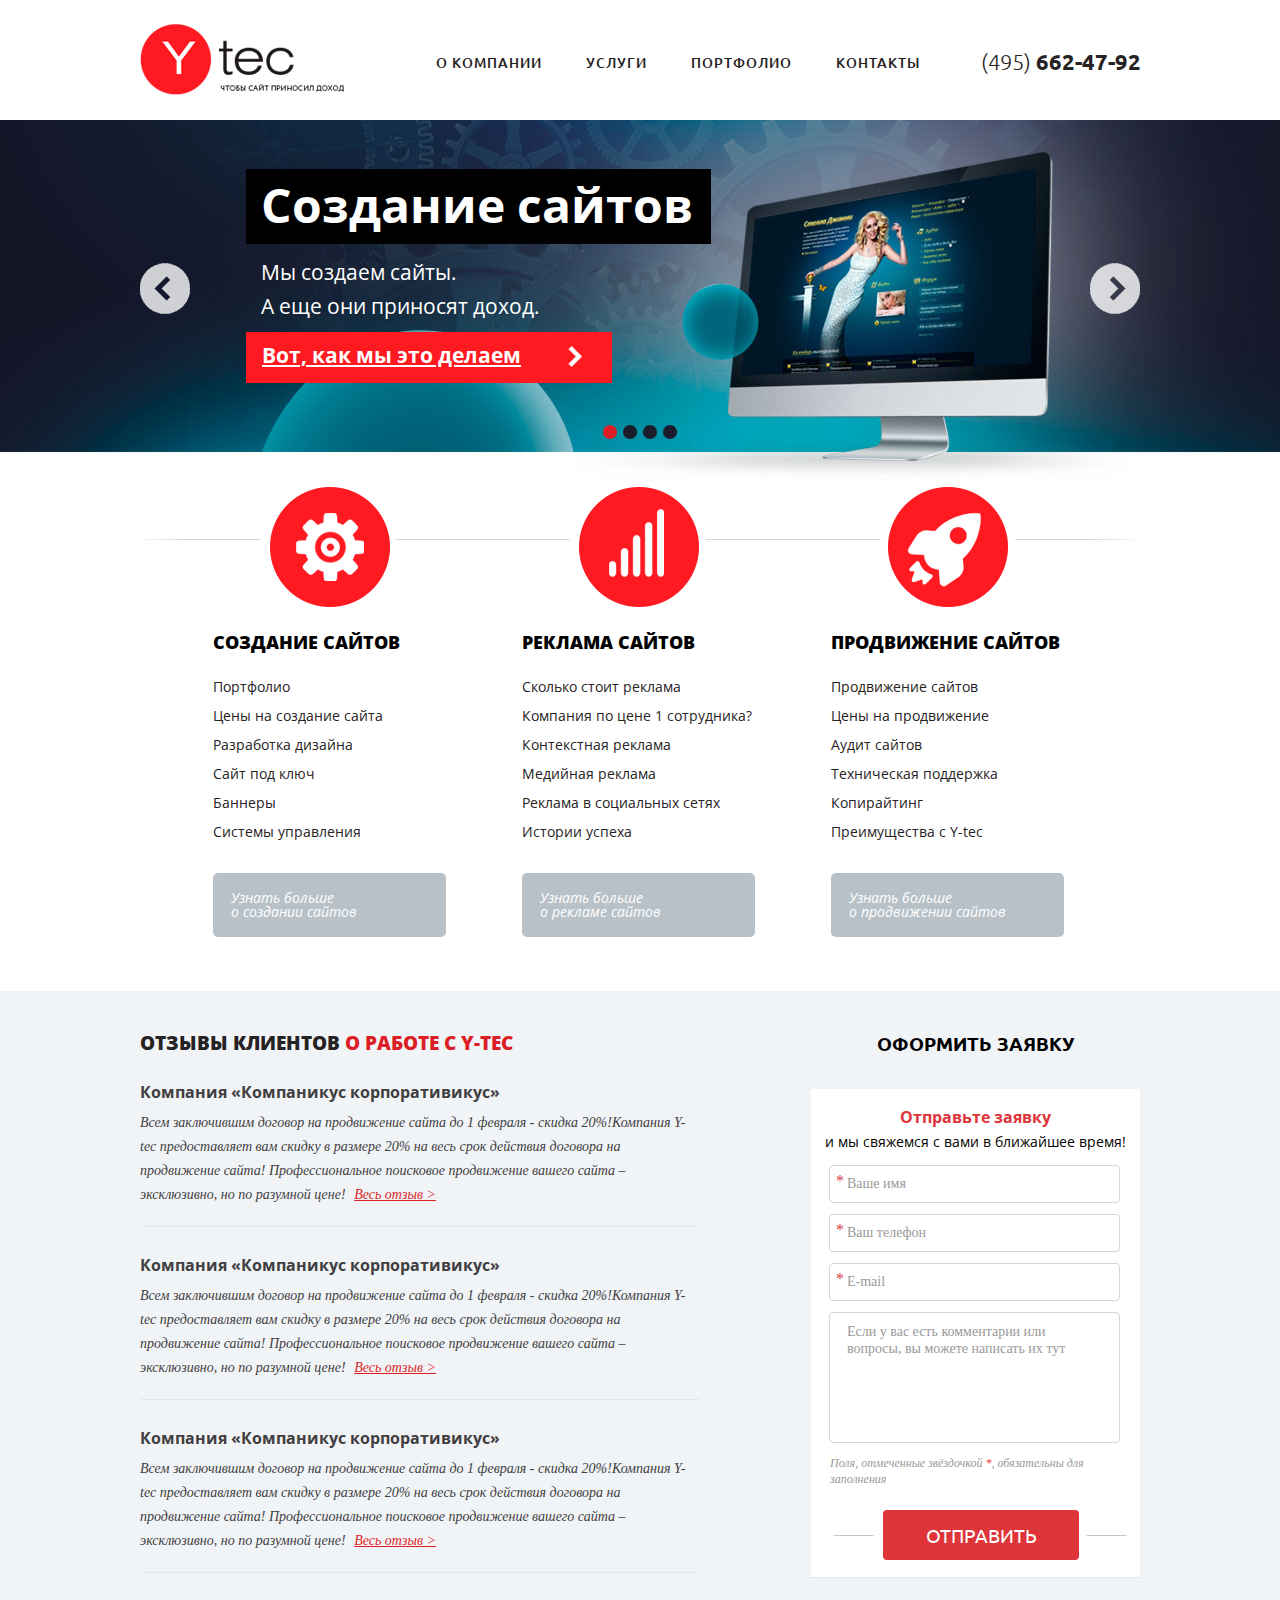
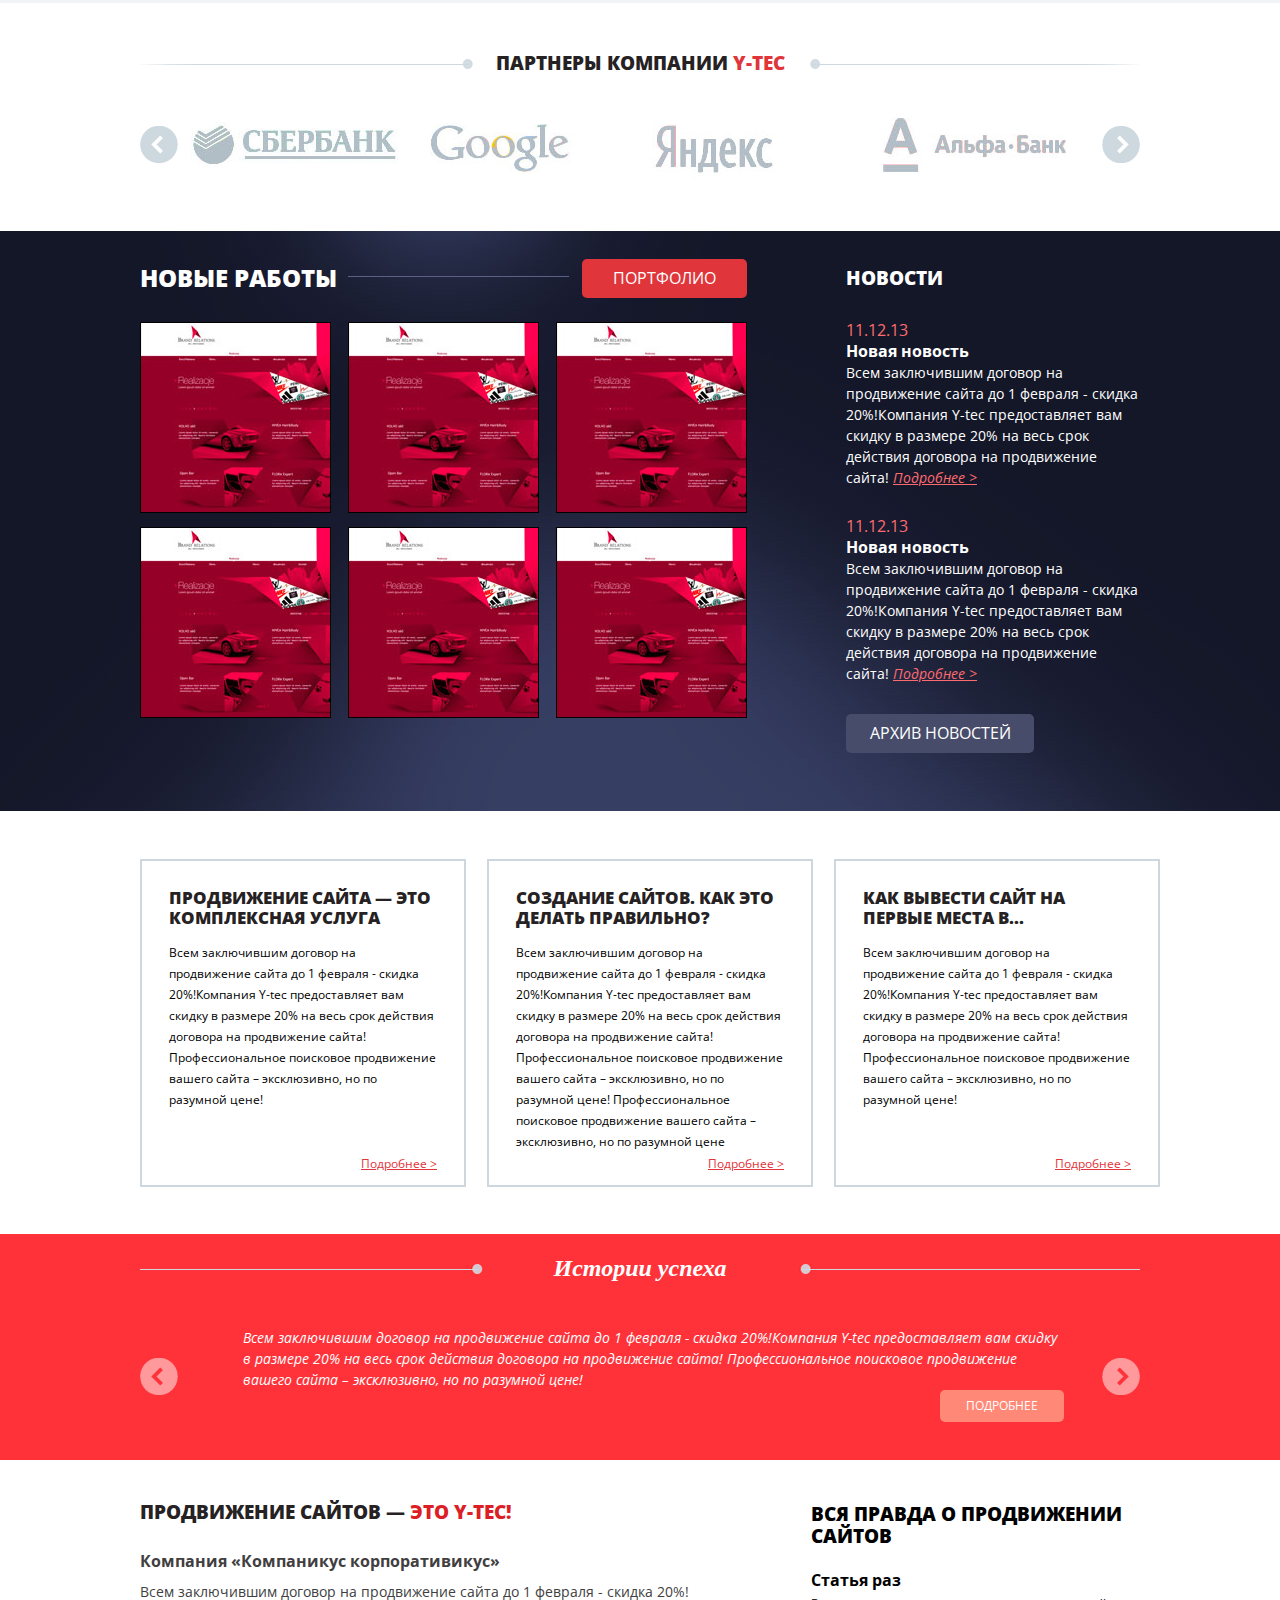
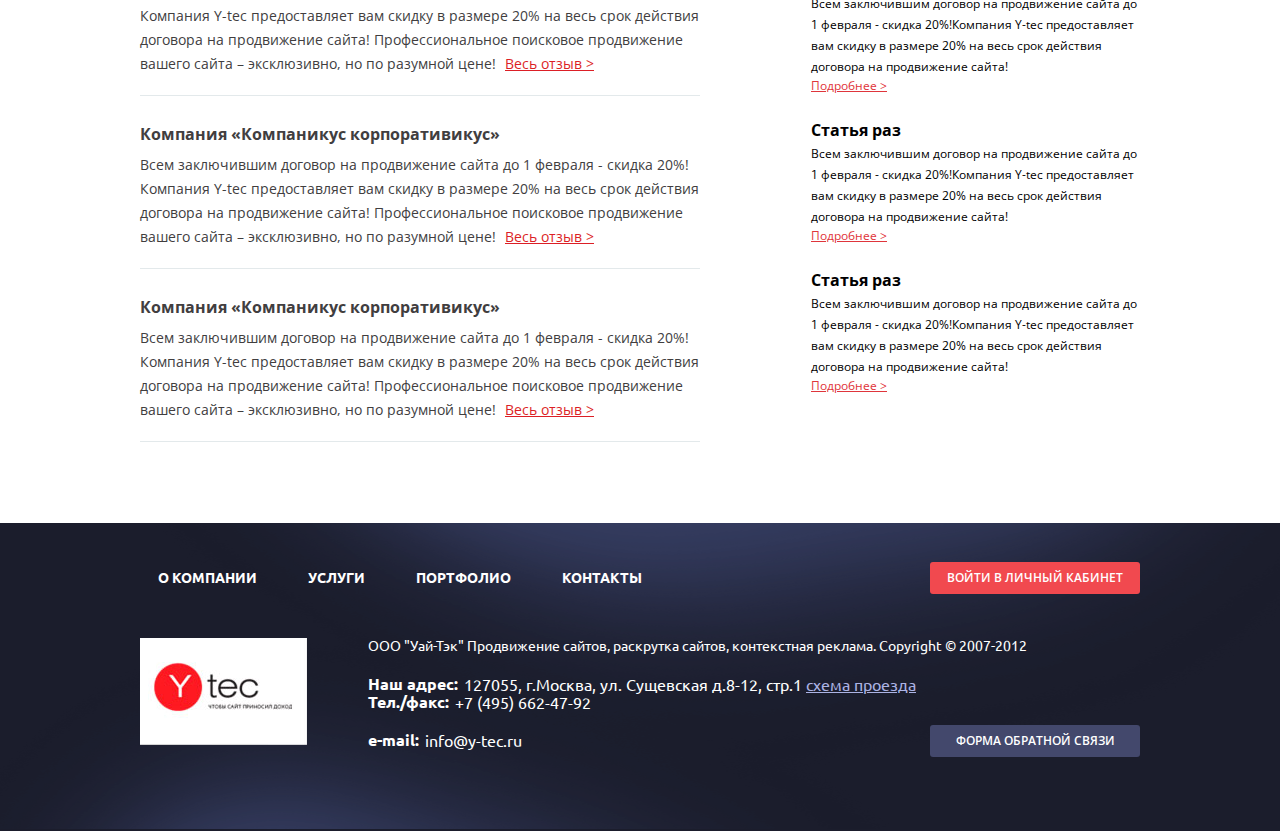
<file: www/index.html>
﻿<!DOCTYPE html> 
<html lang="ru">
<head>
    <meta charset="utf-8" />
    <title>title</title>
    <link href='http://fonts.googleapis.com/css?family=Ubuntu:300,400,500,700&subset=latin,cyrillic' rel='stylesheet' type='text/css'>
    <link href='http://fonts.googleapis.com/css?family=Open+Sans:300italic,800,300,400,600,700&subset=latin,cyrillic,cyrillic-ext' rel='stylesheet' type='text/css'>
    <link rel="stylesheet" href="css/main.css" />
    <link rel="stylesheet" href="css/index.css" />
    <link rel="stylesheet" href="css/slider-partners.css" />

    <script src="js/modernizr-2.6.2.min.js"></script>
    <script src="js/jquery-1.8.3.min.js"></script>
    <script src="js/jquery.slides.min.js"></script>
    <script src="js/jquery.ares.multiple.slider.js"></script>
    <script src="js/jquery.main.gall.js"></script>
    <script src="js/jcarousellite_1.0.1.pack.js"></script>
    <script src="js/jquery.main.js"></script>
    <script src="js/jquery.slider.js"></script>


    <!--[if lte IE 9]>
        <script src="js/jquery.placeholder.js"></script>
        <link rel="stylesheet" href="css/pie.css" />
    <![endif]-->
    <!--[if lte IE 8]>
        <link rel="stylesheet" href="css/main.ie8.css" />
    <![endif]-->
</head>
<body>
    <!-- site -->
    <div class="site indexPage">
        <!-- header -->
        <header class="header">

            <!-- logo -->
            <h1 class="logo"><img src="img/logo.png" width="204" height="71" alt="Y-tec чтобы сайт приносил доход"></h1>
            <!-- /logo -->

            <!-- menu -->
            <nav class="menu">
                <a href="#">О компании</a>
                <a href="#">Услуги</a>
                <a href="#">Портфолио</a>
                <a href="#">Контакты</a>
            </nav>
            <!-- menu -->

            <!-- phone -->
            <address class="phone"><span>(495)</span> 662-47-92</address>
            <!-- /phone -->

        </header>
        <!-- /header -->

        <!-- site__content -->
        <div class="site__content">


            <!-- content-wrap -->
            <div class="content-wrap">

                <!-- slideWrap -->
                <div class="slideWrap">

                    <!-- ares-slider -->
                    <div class="ares-slider2">
                        <div class="ares-slider2__item">
                            <img src="pic/baner1.jpg" width="1920" height="365" alt="">
                            <h2>Cоздание сайтов</h2>
                            <p>
                                Мы создаем сайты.
                                <span>А еще они приносят доход.</span>
                            </p>
                            <a href="#">
                                Вот, как мы это делаем</a>
                        </div>
                        <div class="ares-slider2__item">
                            <img src="pic/baner2.jpg" width="1920" height="332" alt="">
                            <h2>Продвижение сайтов</h2>
                            <p class="black">
                                Мы увеличиваем количество заказов с сайта.
                                <span>А еще мы дарим ТОП-10!</span>
                            </p>
                            <a href="#">Узнать подробности</a>
                        </div>
                        <div class="ares-slider2__item">
                            <img src="pic/baner3.jpg" width="1920" height="332" alt="">
                            <h2>Реклама сайтов</h2>
                            <p class="black">
                                Расширяем целевую аудиторию.
                                <span>Повышаем конверсию.</span>
                                А еще оптимизируем рекламный бюджет.
                            </p>
                            <a href="#">Раскрываем секреты</a>
                        </div>
                        <div class="ares-slider2__item">
                            <img src="pic/baner4.jpg" width="1920" height="332" alt="">
                            <h2>Аналитика</h2>
                            <p>
                                Делаем статистику посещений понятнее.
                                <span>Развиваем индивидуальную стратегию роста</span>
                                А еще помагаем решать задачи онлайн бизнеса.
                            </p>
                            <a href="#">Узнать как</a>
                        </div>

                        <div class="ares-slider2__prev"></div>
                        <div class="ares-slider2__next"></div>
                    </div>
                    <!-- /ares-slider -->

                </div>
                <!-- /slideWrap -->

                <!-- services -->
                <div class="services">
                    <ul>

                        <li class="siteCreation">
                            <h3>Создание сайтов</h3>
                            <ol>
                                <li> <a href="#">Портфолио</a></li>
                                <li><a href="#">Цены на создание сайта</a></li>
                                <li> <a href="#">Разработка дизайна</a></li>
                                <li><a href="#">Сайт под ключ</a></li>
                                <li><a href="#">Баннеры</a> </li>
                                <li><a href="#">Системы управления</a> </li>
                            </ol>
                            <a href="#" class="knowMore">Узнать больше
                                о создании сайтов</a>
                        </li>

                        <li class="siteComersial">
                            <h3>Реклама сайтов</h3>
                            <ol>
                                <li> <a href="#">Сколько стоит реклама</a></li>
                                <li><a href="#">Компания по цене 1 сотрудника?</a></li>
                                <li> <a href="#">Контекстная реклама</a></li>
                                <li><a href="#">Медийная реклама</a></li>
                                <li><a href="#">Реклама в социальных сетях</a> </li>
                                <li><a href="#">Истории успеха</a> </li>
                            </ol>
                            <a href="#" class="knowMore">Узнать больше
                                о рекламе сайтов</a>
                        </li>

                        <li class="siteMove">
                            <h3>Продвижение сайтов</h3>
                            <ol>
                                <li> <a href="#">Продвижение сайтов</a></li>
                                <li><a href="#">Цены на продвижение</a></li>
                                <li> <a href="#">Аудит сайтов</a></li>
                                <li><a href="#">Техническая поддержка</a></li>
                                <li><a href="#">Копирайтинг</a> </li>
                                <li><a href="#">Преимущества с Y-tec</a> </li>
                            </ol>
                            <a href="#" class="knowMore">Узнать больше
                                о продвижении сайтов</a>
                        </li>

                    </ul>

                </div>
                <!-- /services -->

                <!-- reviewBlock -->
                <div class="reviewBlock">

                    <!-- blockInside -->
                    <div class="blockInside">

                        <!-- review -->
                        <div class="review">
                            <h3>Отзывы клиентов <span>о работе с Y-tec</span></h3>

                            <!-- reviewComment -->
                            <div class="reviewComment">
                                <h4>Компания «Компаникус корпоративикус»</h4>
                                <p>Всем заключившим договор на продвижение сайта до 1 февраля - скидка 20%!Компания Y-tec предоставляет вам скидку в размере 20% на весь срок действия договора на продвижение сайта! Профессиональное поисковое продвижение вашего сайта – эксклюзивно,
                                    но по разумной цене!  <a href="#">Весь отзыв ></a> </p>
                            </div>
                            <!-- /reviewComment -->

                            <!-- reviewComment -->
                            <div class="reviewComment">
                                <h4>Компания «Компаникус корпоративикус»</h4>
                                <p>Всем заключившим договор на продвижение сайта до 1 февраля - скидка 20%!Компания Y-tec предоставляет вам скидку в размере 20% на весь срок действия договора на продвижение сайта! Профессиональное поисковое продвижение вашего сайта – эксклюзивно,
                                    но по разумной цене!  <a href="#">Весь отзыв ></a> </p>
                            </div>
                            <!-- /reviewComment -->

                            <!-- reviewComment -->
                            <div class="reviewComment">
                                <h4>Компания «Компаникус корпоративикус»</h4>
                                <p>Всем заключившим договор на продвижение сайта до 1 февраля - скидка 20%!Компания Y-tec предоставляет вам скидку в размере 20% на весь срок действия договора на продвижение сайта! Профессиональное поисковое продвижение вашего сайта – эксклюзивно,
                                    но по разумной цене!  <a href="#">Весь отзыв ></a> </p>
                            </div>
                            <!-- /reviewComment -->

                        </div>
                        <!-- /review -->

                        <!-- order -->
                        <form action="#" class="order" id="order">
                            <h2>Оформить заявку</h2>

                            <div class="orderWrap">
                                <p><span>Отправьте заявку</span>и мы свяжемся с вами в ближайшее время!</p>
                                <fieldset>
                                    <input type="text" id="name" name="name" placeholder="Ваше имя">
                                    <input type="tel" name="phone" id="phone" placeholder="Ваш телефон">
                                    <input type="email" name="mail" id="mail" placeholder="E-mail">
                                    <textarea name="sms" id="sms" placeholder="Если у вас есть комментарии или вопросы, вы можете написать их тут"></textarea>
                                </fieldset>
                                <span>Поля, отмеченные звёздочкой <span>*</span>, обязательны для заполнения</span>

                                <input type="submit" value="Отправить">
                            </div>
                        </form>
                        <!-- /order -->

                    </div>
                    <!-- /blockInside -->

                </div>
                <!-- /reviewBlock -->

                <!-- partners -->
                <div class="partners">

                    <h3 class="topicType"> Партнеры компании <span>Y-tec</span></h3>

                    <!-- ares-multiple-slider -->
                    <div class="ares-slider">
                        <ul>
                            <li class="ares-slider_item">
                                <div class="imgwrap">
                                    <img src="pic/partners1.jpg" alt="">
                                </div>
                            </li>
                            <li class="ares-slider_item">
                                <div class="imgwrap">
                                    <img src="pic/partners2.jpg" alt="">
                                </div>
                            </li>
                            <li class="ares-slider_item">
                                <div class="imgwrap">
                                    <img src="pic/partners3.jpg" alt="">
                                </div>
                            </li>
                            <li class="ares-slider_item">
                                <div class="imgwrap">
                                    <img src="pic/partners4.jpg" alt="">
                                </div>
                            </li>
                            <li class="ares-slider_item">
                                <div class="imgwrap">
                                    <img src="pic/partners1.jpg" alt="">
                                </div>
                            </li>

                        </ul>
                        <div class="ares-slider__prev"></div>
                        <div class="ares-slider__next"></div>
                    </div>
                    <!-- ares-multiple-slider -->


                </div>
                <!-- /partners -->

                <!-- ourNews -->
                <div class="ourNews">

                    <!-- blockInside -->
                    <div class="blockInside">

                        <!-- newJobs -->
                        <div class="newJobs">
                            <div class="jobsHead">
                                <h2>Новые работы</h2>
                                <a href="#">Портфолио</a>
                            </div>
                            <ul class="ourJobs">
                                <li><a href="#"><img src="pic/pic1.jpg" height="189" width="189" alt=""></a> </li>
                                <li><a href="#"><img src="pic/pic1.jpg" height="189" width="189" alt=""></a> </li>
                                <li><a href="#"><img src="pic/pic1.jpg" height="189" width="189" alt=""></a> </li>
                                <li><a href="#"><img src="pic/pic1.jpg" height="189" width="189" alt=""></a> </li>
                                <li><a href="#"><img src="pic/pic1.jpg" height="189" width="189" alt=""></a> </li>
                                <li><a href="#"><img src="pic/pic1.jpg" height="189" width="189" alt=""></a> </li>
                            </ul>
                        </div>
                        <!-- /newJobs -->

                        <!-- news -->
                        <div class="news">
                            <h2 class="topicType2">Новости</h2>
                            <ul>
                                <li>
                                    <time datetime="2013-12-12">11.12.13</time>
                                    <h3>Новая новость</h3>
                                    <p>Всем заключившим договор на продвижение сайта до 1 февраля - скидка 20%!Компания Y-tec предоставляет вам скидку в размере 20% на весь срок действия договора на продвижение сайта! <a href="#"> Подробнее  ></a></p>
                                </li>
                                <li>
                                    <time datetime="2013-12-12">11.12.13</time>
                                    <h3>Новая новость</h3>
                                    <p>Всем заключившим договор на продвижение сайта до 1 февраля - скидка 20%!Компания Y-tec предоставляет вам скидку в размере 20% на весь срок действия договора на продвижение сайта! <a href="#"> Подробнее  ></a></p>
                                </li>
                            </ul>
                            <a href="#" class="archive">Архив новостей</a>
                        </div>
                        <!-- /news -->

                    </div>
                    <!-- /blockInside -->

                </div>
                <!-- /ourNews -->

                <!-- blockInside -->
                <div class="blockInside">

                    <!-- teachBlocks -->
                    <ul class="teachBlocks">
                        <li>
                            <h3>ПРОДВИЖЕНИЕ сайта —
                                это комплексная услуга</h3>
                            <p>Всем заключившим договор на продвижение сайта до 1 февраля - скидка 20%!Компания Y-tec предоставляет вам скидку в размере 20% на весь срок действия договора на продвижение сайта! Профессиональное поисковое продвижение вашего сайта – эксклюзивно, но по разумной цене!</p>
                            <a href="#">Подробнее  ></a>
                        </li>
                        <li>
                            <h3>Создание сайтов. Как это делать правильно?</h3>
                            <p>Всем заключившим договор на продвижение сайта до 1 февраля - скидка 20%!Компания Y-tec предоставляет вам скидку в размере 20% на весь срок действия договора на продвижение сайта! Профессиональное поисковое продвижение вашего сайта – эксклюзивно, но по разумной цене! Профессиональное поисковое продвижение вашего сайта – эксклюзивно, но по разумной цене</p>
                            <a href="#">Подробнее  ></a>
                        </li>
                        <li>
                            <h3>Как вывести сайт
                                на первые места в...</h3>
                            <p>Всем заключившим договор на продвижение сайта до 1 февраля - скидка 20%!Компания Y-tec предоставляет вам скидку в размере 20% на весь срок действия договора на продвижение сайта! Профессиональное поисковое продвижение вашего сайта – эксклюзивно, но по разумной цене!</p>
                            <a href="#">Подробнее  ></a>
                        </li>
                    </ul>
                    <!-- /teachBlocks -->

                </div>
                <!-- /blockInside -->

                <!-- secsuess -->
                <div class="secsuess">

                    <!-- blockInside -->
                    <div class="blockInside">
                        <h3 class="topicType3">Истории успеха</h3>

                        <div class="historyGall">
                            <button class="prev">Влево</button>
                            <button class="next">Вправо</button>

                            <div class="gallery">
                                <ul>
                                    <li>
                                        <p>Всем заключившим договор на продвижение сайта до 1 февраля - скидка 20%!Компания Y-tec предоставляет вам скидку в размере 20% на весь срок действия договора на продвижение сайта! Профессиональное поисковое продвижение вашего сайта – эксклюзивно, но по разумной цене!</p>
                                        <a href="#" class="more">Подробнее</a>
                                    </li>
                                    <li>
                                        <p>Всем заключившим договор на продвижение сайта до 1 февраля - скидка 20%!Компания Y-tec предоставляет вам скидку в размере 20% на весь срок действия договора на продвижение сайта! Профессиональное поисковое продвижение вашего сайта – эксклюзивно, но по разумной цене!</p>
                                        <a href="#" class="more">Подробнее</a>
                                    </li>
                                    <li>
                                        <p>Всем заключившим договор на продвижение сайта до 1 февраля - скидка 20%!Компания Y-tec предоставляет вам скидку в размере 20% на весь срок действия договора на продвижение сайта! Профессиональное поисковое продвижение вашего сайта – эксклюзивно, но по разумной цене!</p>
                                        <a href="#" class="more">Подробнее</a>
                                    </li>

                                </ul>
                            </div>

                        </div>

                    </div>
                    <!-- /blockInside -->

                </div>
                <!-- /secsuess -->

                <!-- reviewBlock -->
                <div class="whiteBlock">

                    <!-- blockInside -->
                    <div class="blockInside">

                        <!-- review -->
                        <div class="review">
                            <h3>Продвижение сайтов — <span>это Y-tec!</span></h3>

                            <!-- reviewComment -->
                            <div class="reviewComment">
                                <h4>Компания «Компаникус корпоративикус»</h4>
                                <p>Всем заключившим договор на продвижение сайта до 1 февраля - скидка 20%!Компания Y-tec предоставляет вам скидку в размере 20% на весь срок действия договора на продвижение сайта! Профессиональное поисковое продвижение вашего сайта – эксклюзивно,
                                    но по разумной цене!  <a href="#">Весь отзыв ></a> </p>
                            </div>
                            <!-- /reviewComment -->

                            <!-- reviewComment -->
                            <div class="reviewComment">
                                <h4>Компания «Компаникус корпоративикус»</h4>
                                <p>Всем заключившим договор на продвижение сайта до 1 февраля - скидка 20%!Компания Y-tec предоставляет вам скидку в размере 20% на весь срок действия договора на продвижение сайта! Профессиональное поисковое продвижение вашего сайта – эксклюзивно,
                                    но по разумной цене!  <a href="#">Весь отзыв ></a> </p>
                            </div>
                            <!-- /reviewComment -->

                            <!-- reviewComment -->
                            <div class="reviewComment">
                                <h4>Компания «Компаникус корпоративикус»</h4>
                                <p>Всем заключившим договор на продвижение сайта до 1 февраля - скидка 20%!Компания Y-tec предоставляет вам скидку в размере 20% на весь срок действия договора на продвижение сайта! Профессиональное поисковое продвижение вашего сайта – эксклюзивно,
                                    но по разумной цене!  <a href="#">Весь отзыв ></a> </p>
                            </div>
                            <!-- /reviewComment -->

                        </div>
                        <!-- /review -->

                        <!-- articles -->
                        <div class="articles">
                            <h3>Вся правда
                                о продвижении сайтов</h3>
                            <div class="articlesWrap">
                                <h4>Статья раз</h4>
                                <p>Всем заключившим договор на продвижение сайта до 1 февраля - скидка 20%!Компания Y-tec предоставляет вам скидку в размере 20% на весь срок действия договора на продвижение сайта! </p>
                                <a href="#">Подробнее  ></a>
                            </div>
                            <div class="articlesWrap">
                                <h4>Статья раз</h4>
                                <p>Всем заключившим договор на продвижение сайта до 1 февраля - скидка 20%!Компания Y-tec предоставляет вам скидку в размере 20% на весь срок действия договора на продвижение сайта! </p>
                                <a href="#">Подробнее  ></a>
                            </div>
                            <div class="articlesWrap">
                                <h4>Статья раз</h4>
                                <p>Всем заключившим договор на продвижение сайта до 1 февраля - скидка 20%!Компания Y-tec предоставляет вам скидку в размере 20% на весь срок действия договора на продвижение сайта! </p>
                                <a href="#">Подробнее  ></a>
                            </div>
                        </div>
                        <!-- /articles -->

                    </div>
                    <!-- /blockInside -->

                </div>
                <!-- /reviewBlock -->

            </div>
            <!-- /content-wrap -->

        </div>
        <!-- /site__content -->

    </div>
    <!-- /site -->

    <!-- footer -->
    <footer class="footer">
        <div class="footer__layout">

            <!-- footer-navigator -->
            <div class="footer-navigator">
                <a href="#">О компании</a>
                <a href="#">Услуги</a>
                <a href="#">Портфолио</a>
                <a href="#">Контакты</a>
            </div>
            <!-- /footer-navigator -->

            <span class="footer_logo"><img src="img/footer_logo.jpg" alt="Y-tec чтобы сайт приносил доход"></span>
            <a class="button_cabinet" href="#">войти в личный кабинет</a>
            <a class="button_back_call" href="#">Форма обратной связи</a>

            <div class="copyright">
                <span>OOO "Уай-Тэк" Продвижение сайтов, раскрутка сайтов, контекстная реклама. Сopyright © 2007-2012</span>
            </div>
            <!-- details -->
            <address>
                <dl>
                    <dt>Наш адрес:</dt>
                    <dd>127055, г.Москва, ул. Сущевская д.8-12, стр.1 <a href="#">схема проезда </a></dd>
                    <dt>Тел./факс:</dt>
                    <dd>+7 (495) 662-47-92</dd>
                    <dt class="e-mail">e-mail:</dt>
                    <dd class="e-mail"><a href="mailto:info@y-tec.ru">info@y-tec.ru</a></dd>
                </dl>
            </address>
            <!-- details -->

        </div>
    </footer>
    <!-- /footer -->

</body>
</html>
</file>
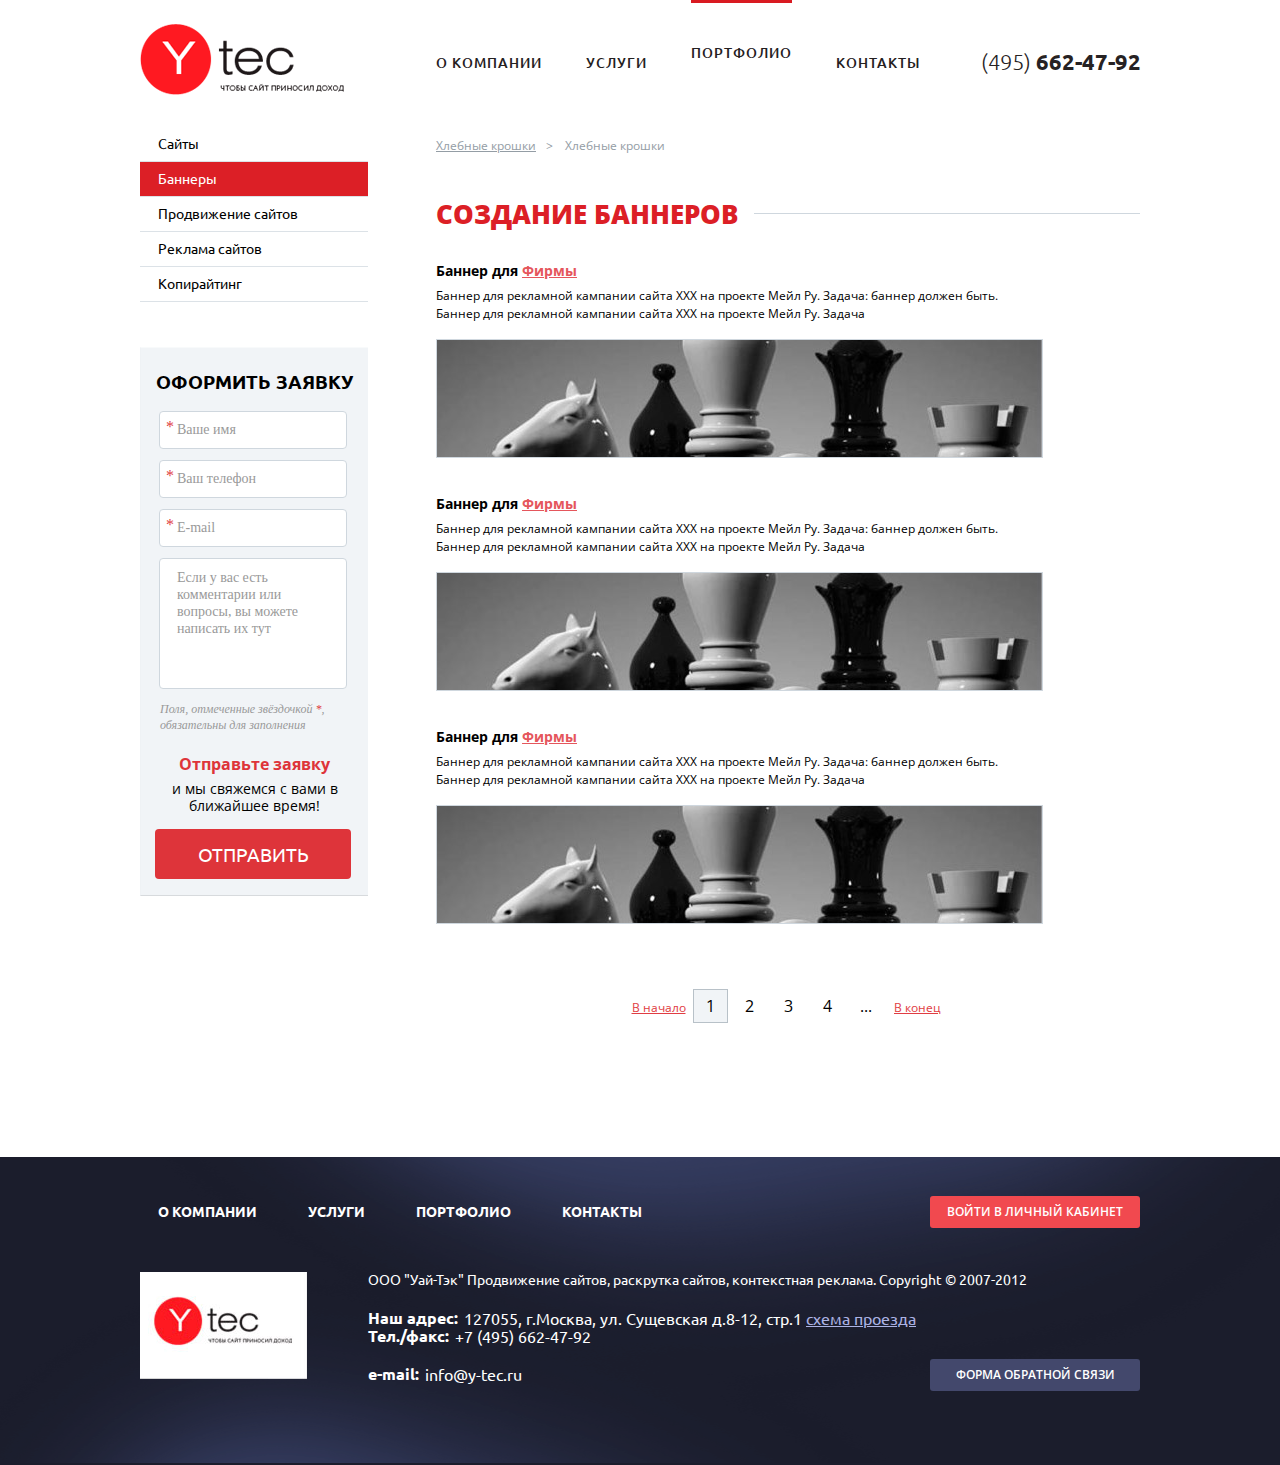
<file: www/y-tec_banneri.html>
﻿<!DOCTYPE html> 
<html lang="ru">
<head>
    <meta charset="utf-8" />
    <title>title</title>
    <link href='http://fonts.googleapis.com/css?family=Ubuntu:300,400,500,700&subset=latin,cyrillic' rel='stylesheet' type='text/css'>
    <link href='http://fonts.googleapis.com/css?family=Open+Sans:300italic,400,300,600,700,800&subset=latin,cyrillic' rel='stylesheet' type='text/css'>
    <link rel="stylesheet" href="css/main.css" />
    <link rel="stylesheet" href="css/banneri.css" />

    <script src="js/modernizr-2.6.2.min.js"></script>
    <script src="js/jquery-1.8.3.min.js"></script>
    <script src="js/jquery.main.js"></script>

    <!--[if lte IE 9]>
        <script src="js/jquery.placeholder.js"></script>
        <link rel="stylesheet" href="css/pie.css" />
    <![endif]-->
    <!--[if lte IE 8]>
        <link rel="stylesheet" href="css/main.ie8.css" />
    <![endif]-->
</head>
<body>
    <!-- site -->
    <div class="site">
        <!-- header -->
        <header class="header">

            <!-- logo -->
            <a href="#" class="logo" title="на главную"><img src="img/logo.png" width="204" height="71" alt="Y-tec чтобы сайт приносил доход"></a>
            <!-- /logo -->

            <!-- menu -->
            <nav class="menu">
                <a href="#">О компании</a>
                <a href="#">Услуги</a>
                <span class="active">Портфолио</span>
                <a href="#">Контакты</a>
            </nav>
            <!-- menu -->

            <!-- phone -->
            <address class="phone"><span>(495)</span> 662-47-92</address>
            <!-- /phone -->

        </header>
        <!-- /header -->

        <!-- site__content -->
        <div class="site__content">

            <!-- aside-left -->
            <aside class="aside-left">

                <!-- submenu -->
                <nav class="submenu">
                    <ul>
                        <li>
                            <a href="#">Сайты</a>
                        </li>
                        <li class="active">
                            <a href="#">Баннеры</a>
                        </li>
                        <li>
                            <a href="#">Продвижение сайтов</a>
                        </li>
                        <li>
                            <a href="#">Реклама сайтов</a>
                        </li>
                        <li>
                            <a href="#">Копирайтинг</a>
                        </li>
                    </ul>
                </nav>
                <!-- /submenu -->

                <!-- order -->
                <form action="#" class="order" id="order">
                    <h2>Оформить заявку</h2>
                    <fieldset>
                        <input type="text" id="name" name="name" placeholder="Ваше имя" required>
                        <input type="tel" name="phone" id="phone" placeholder="Ваш телефон" required>
                        <input type="email" name="mail" id="mail" placeholder="E-mail" required>
                        <textarea name="sms" id="sms" placeholder="Если у вас есть комментарии или вопросы, вы можете написать их тут"></textarea>
                    </fieldset>
                    <span>Поля, отмеченные звёздочкой <span>*</span>, обязательны для заполнения</span>
                    <p><span>Отправьте заявку</span>и мы свяжемся с вами в ближайшее время!</p>
                    <input type="submit" value="Отправить">
                </form>
                <!-- /order -->

            </aside>
            <!-- /aside-left -->

            <!-- content-wrap -->
            <div class="content-wrap">

                <!-- breadcrumbs -->
                <nav class="breadcrumbs">
                    <a href="#">Хлебные крошки</a>
                    <span>Хлебные крошки</span>
                </nav>
                <!-- /breadcrumbs -->

                <!-- site__title -->
                <h1 class="site__title"><span>Создание баннеров</span></h1>
                <!-- /site__title -->

                <!-- baners -->
                <div class="baners">

                    <div>
                        <h2>Баннер для <a href="#">Фирмы</a></h2>
                        <p>Баннер для рекламной кампании сайта ХХХ на проекте Мейл Ру. Задача: баннер должен быть. Баннер для рекламной кампании сайта ХХХ на проекте Мейл Ру. Задача</p>
                        <a href="#"><img src="pic/banner_pic1.jpg" alt=""></a>
                    </div>
                    <div>
                        <h2>Баннер для <a href="#">Фирмы</a></h2>
                        <p>Баннер для рекламной кампании сайта ХХХ на проекте Мейл Ру. Задача: баннер должен быть. Баннер для рекламной кампании сайта ХХХ на проекте Мейл Ру. Задача</p>
                        <a href="#"><img src="pic/banner_pic1.jpg" alt=""></a>
                    </div>
                    <div>
                        <h2>Баннер для <a href="#">Фирмы</a></h2>
                        <p>Баннер для рекламной кампании сайта ХХХ на проекте Мейл Ру. Задача: баннер должен быть. Баннер для рекламной кампании сайта ХХХ на проекте Мейл Ру. Задача</p>
                        <a href="#"><img src="pic/banner_pic1.jpg" alt=""></a>
                    </div>
                </div>
                <!-- /baners -->

                <!-- page-navigator -->
                <nav class="page-navigator">
                    <div>
                        <a href="#" class="first-page">В начало</a>
                        <span>1</span>
                        <a href="#">2</a>
                        <a href="#">3</a>
                        <a href="#">4</a>
                        <a href="#">...</a>
                        <a href="#" class="first-page">В конец</a>
                    </div>
                </nav>
                <!-- /page-navigator -->

            </div>
            <!-- /content-wrap -->

        </div>
        <!-- /site__content -->

    </div>
    <!-- /site -->

    <!-- footer -->
    <footer class="footer">
        <div class="footer__layout">

            <!-- footer-navigator -->
            <div class="footer-navigator">
                <a href="#">О компании</a>
                <a href="#">Услуги</a>
                <a href="#">Портфолио</a>
                <a href="#">Контакты</a>
            </div>
            <!-- /footer-navigator -->

            <span class="footer_logo"><img src="img/footer_logo.jpg" alt="Y-tec чтобы сайт приносил доход"></span>
            <a class="button_cabinet" href="#">войти в личный кабинет</a>
            <a class="button_back_call" href="#">Форма обратной связи</a>

            <div class="copyright">
                <span>OOO "Уай-Тэк" Продвижение сайтов, раскрутка сайтов, контекстная реклама. Сopyright © 2007-2012</span>
            </div>
            <!-- details -->
            <address>
                <dl>
                    <dt>Наш адрес:</dt>
                    <dd>127055, г.Москва, ул. Сущевская д.8-12, стр.1 <a href="#">схема проезда </a></dd>
                    <dt>Тел./факс:</dt>
                    <dd>+7 (495) 662-47-92</dd>
                    <dt class="e-mail">e-mail:</dt>
                    <dd class="e-mail"><a href="mailto:info@y-tec.ru">info@y-tec.ru</a></dd>
                </dl>
            </address>
            <!-- details -->

        </div>
    </footer>
    <!-- /footer -->

</body>
</html>
</file>
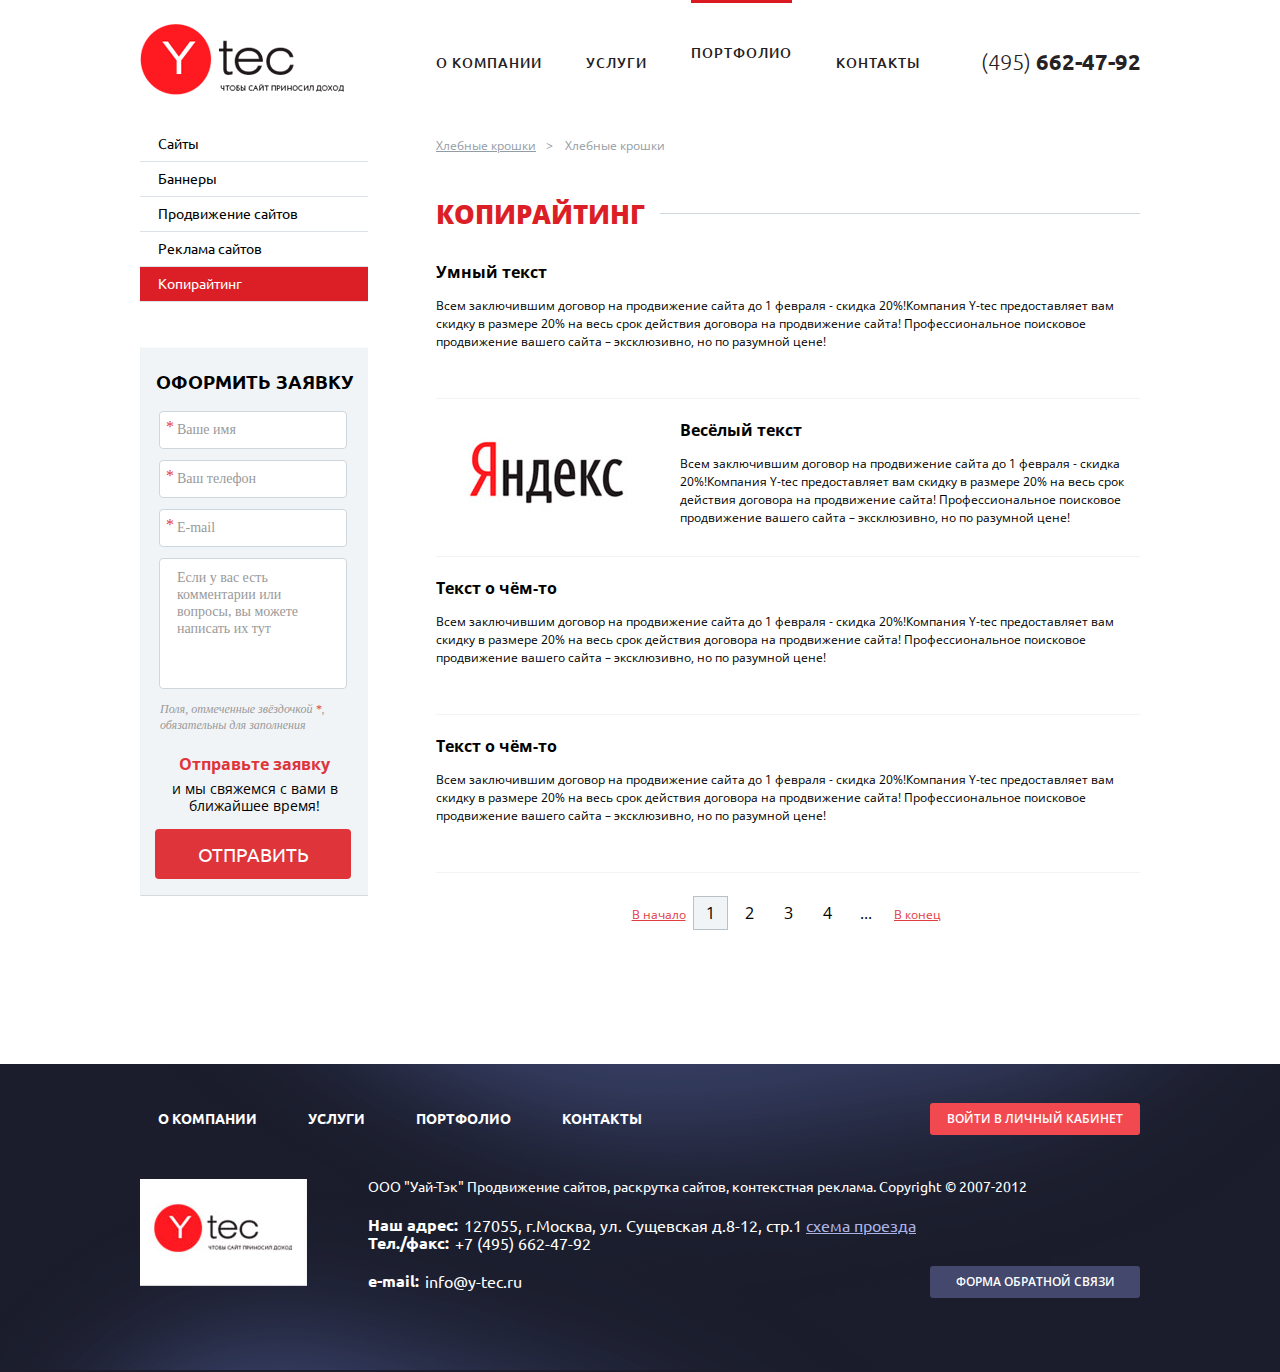
<file: www/y-tec_copyrigting.html>
﻿<!DOCTYPE html> 
<html lang="ru">
<head>
    <meta charset="utf-8" />
    <title>title</title>
    <link href='http://fonts.googleapis.com/css?family=Ubuntu:300,400,500,700&subset=latin,cyrillic' rel='stylesheet' type='text/css'>
    <link href='http://fonts.googleapis.com/css?family=Open+Sans:300italic,400,300,600,700,800&subset=latin,cyrillic' rel='stylesheet' type='text/css'>
    <link rel="stylesheet" href="css/main.css" />
    <link rel="stylesheet" href="css/copyrighting.css" />

    <script src="js/modernizr-2.6.2.min.js"></script>
    <script src="js/jquery-1.8.3.min.js"></script>
    <script src="js/jquery.main.js"></script>

    <!--[if lte IE 9]>
        <script src="js/jquery.placeholder.js"></script>
        <link rel="stylesheet" href="css/pie.css" />
    <![endif]-->
    <!--[if lte IE 8]>
        <link rel="stylesheet" href="css/main.ie8.css" />
    <![endif]-->
</head>
<body>
    <!-- site -->
    <div class="site">
        <!-- header -->
        <header class="header">

            <!-- logo -->
            <a href="#" class="logo" title="на главную"><img src="img/logo.png" width="204" height="71" alt="Y-tec чтобы сайт приносил доход"></a>
            <!-- /logo -->

            <!-- menu -->
            <nav class="menu">
                <a href="#">О компании</a>
                <a href="#">Услуги</a>
                <span class="active">Портфолио</span>
                <a href="#">Контакты</a>
            </nav>
            <!-- menu -->

            <!-- phone -->
            <address class="phone"><span>(495)</span> 662-47-92</address>
            <!-- /phone -->

        </header>
        <!-- /header -->

        <!-- site__content -->
        <div class="site__content">

            <!-- aside-left -->
            <aside class="aside-left">

                <!-- submenu -->
                <nav class="submenu">
                    <ul>
                        <li>
                            <a href="#">Сайты</a>
                        </li>
                        <li>
                            <a href="#">Баннеры</a>
                        </li>
                        <li>
                            <a href="#">Продвижение сайтов</a>
                        </li>
                        <li>
                            <a href="#">Реклама сайтов</a>
                        </li>
                        <li class="active">
                            <a href="#">Копирайтинг</a>
                        </li>
                    </ul>
                </nav>
                <!-- /submenu -->

                <!-- order -->
                <form action="#" class="order" id="order">
                    <h2>Оформить заявку</h2>
                    <fieldset>
                        <input type="text" id="name" name="name" placeholder="Ваше имя" required>
                        <input type="tel" name="phone" id="phone" placeholder="Ваш телефон" required>
                        <input type="email" name="mail" id="mail" placeholder="E-mail" required>
                        <textarea name="sms" id="sms" placeholder="Если у вас есть комментарии или вопросы, вы можете написать их тут"></textarea>
                    </fieldset>
                    <span>Поля, отмеченные звёздочкой <span>*</span>, обязательны для заполнения</span>
                    <p><span>Отправьте заявку</span>и мы свяжемся с вами в ближайшее время!</p>
                    <input type="submit" value="Отправить">
                </form>
                <!-- /order -->

            </aside>
            <!-- /aside-left -->

            <!-- content-wrap -->
            <div class="content-wrap">

                <!-- breadcrumbs -->
                <nav class="breadcrumbs">
                    <a href="#">Хлебные крошки</a>
                    <span>Хлебные крошки</span>
                </nav>
                <!-- /breadcrumbs -->

                <!-- site__title -->
                <h1 class="site__title"><span>КОПИРАЙТИНГ</span></h1>
                <!-- /site__title -->

                <!-- copyrighting -->
                <div class="copyrighting">
                    <div>
                        <h2>Умный текст</h2>
                        <p>Всем заключившим договор на продвижение сайта до 1 февраля - скидка 20%!Компания Y-tec предоставляет вам скидку в размере 20% на весь срок действия договора на продвижение сайта! Профессиональное поисковое продвижение вашего сайта – эксклюзивно, но по разумной цене!</p>
                    </div>
                    <div>
                        <img src="pic/copyrighting_pic1.jpg" width="225" height="150" alt="">
                        <h2>Весёлый текст</h2>
                        <p>Всем заключившим договор на продвижение сайта до 1 февраля - скидка 20%!Компания Y-tec предоставляет вам скидку в размере 20% на весь срок действия договора на продвижение сайта! Профессиональное поисковое продвижение вашего сайта – эксклюзивно, но по разумной цене!</p>
                    </div>
                    <div>
                        <h2>Текст о чём-то</h2>
                        <p>Всем заключившим договор на продвижение сайта до 1 февраля - скидка 20%!Компания Y-tec предоставляет вам скидку в размере 20% на весь срок действия договора на продвижение сайта! Профессиональное поисковое продвижение вашего сайта – эксклюзивно, но по разумной цене!</p>
                    </div>
                    <div>
                        <h2>Текст о чём-то</h2>
                        <p>Всем заключившим договор на продвижение сайта до 1 февраля - скидка 20%!Компания Y-tec предоставляет вам скидку в размере 20% на весь срок действия договора на продвижение сайта! Профессиональное поисковое продвижение вашего сайта – эксклюзивно, но по разумной цене!</p>
                    </div>
                </div>
                <!-- /copyrighting -->

                <!-- page-navigator -->
                <nav class="page-navigator">
                    <div>
                        <a href="#" class="first-page">В начало</a>
                        <span>1</span>
                        <a href="#">2</a>
                        <a href="#">3</a>
                        <a href="#">4</a>
                        <a href="#">...</a>
                        <a href="#" class="first-page">В конец</a>
                    </div>
                </nav>
                <!-- /page-navigator -->

            </div>
            <!-- /content-wrap -->

        </div>
        <!-- /site__content -->

    </div>
    <!-- /site -->

    <!-- footer -->
    <footer class="footer">
        <div class="footer__layout">

            <!-- footer-navigator -->
            <div class="footer-navigator">
                <a href="#">О компании</a>
                <a href="#">Услуги</a>
                <a href="#">Портфолио</a>
                <a href="#">Контакты</a>
            </div>
            <!-- /footer-navigator -->

            <span class="footer_logo"><img src="img/footer_logo.jpg" alt="Y-tec чтобы сайт приносил доход"></span>
            <a class="button_cabinet" href="#">войти в личный кабинет</a>
            <a class="button_back_call" href="#">Форма обратной связи</a>

            <div class="copyright">
                <span>OOO "Уай-Тэк" Продвижение сайтов, раскрутка сайтов, контекстная реклама. Сopyright © 2007-2012</span>
            </div>
            <!-- details -->
            <address>
                <dl>
                    <dt>Наш адрес:</dt>
                    <dd>127055, г.Москва, ул. Сущевская д.8-12, стр.1 <a href="#">схема проезда </a></dd>
                    <dt>Тел./факс:</dt>
                    <dd>+7 (495) 662-47-92</dd>
                    <dt class="e-mail">e-mail:</dt>
                    <dd class="e-mail"><a href="mailto:info@y-tec.ru">info@y-tec.ru</a></dd>
                </dl>
            </address>
            <!-- details -->

        </div>
    </footer>
    <!-- /footer -->

</body>
</html>
</file>
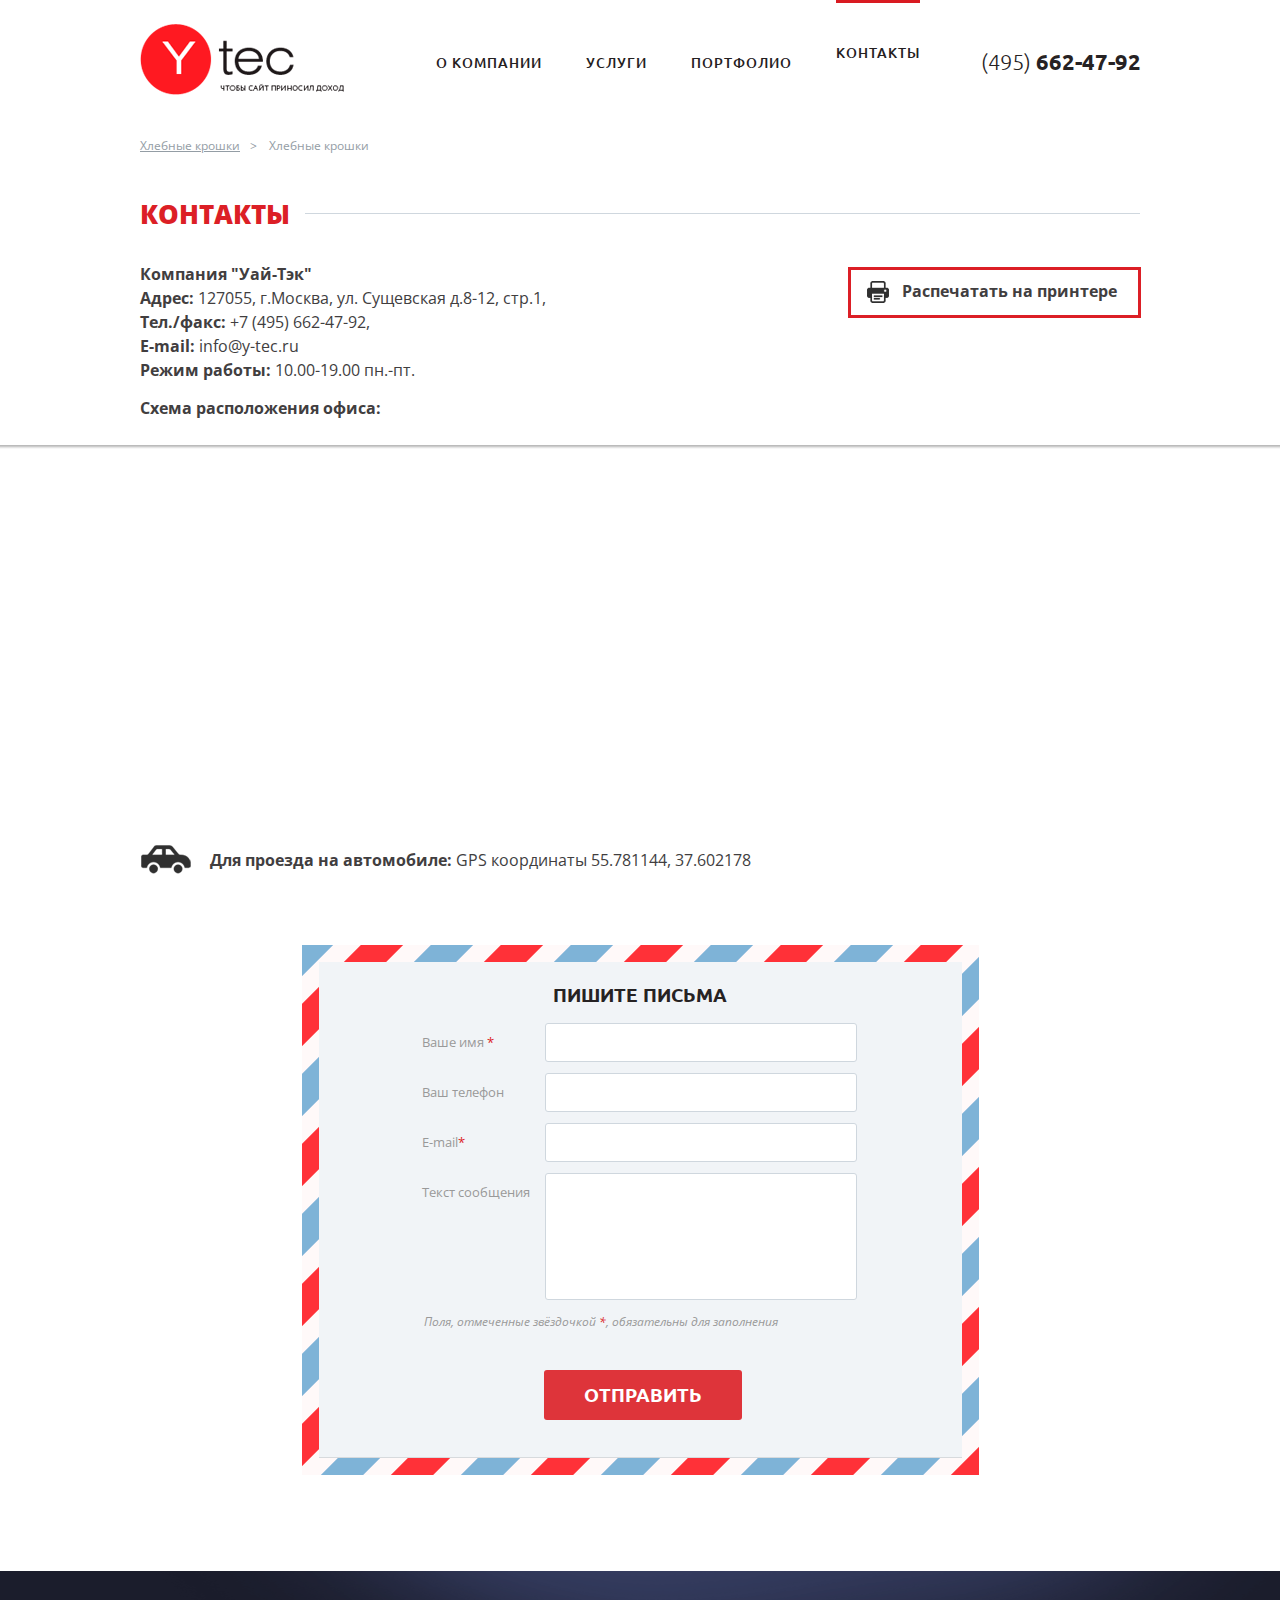
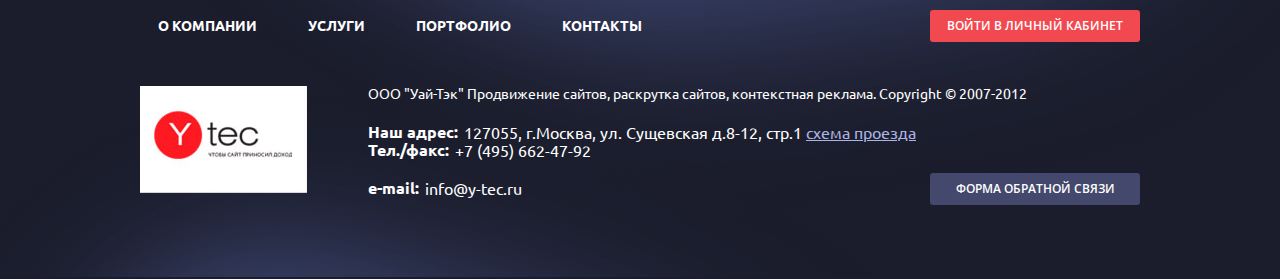
<file: www/y-tec_index_kontakti.html>
﻿<!DOCTYPE html> 
<html lang="ru">
<head>
    <meta charset="utf-8" />
    <title>title</title>
    <link href='http://fonts.googleapis.com/css?family=Ubuntu:300,400,500,700&subset=latin,cyrillic' rel='stylesheet' type='text/css'>
    <link href='http://fonts.googleapis.com/css?family=Open+Sans:300italic,400,300,600,700,800&subset=latin,cyrillic' rel='stylesheet' type='text/css'>
    <link rel="stylesheet" href="css/main.css" />
    <link rel="stylesheet" href="css/kontakt.css" />

    <script src="js/modernizr-2.6.2.min.js"></script>
    <script src="js/jquery-1.8.3.min.js"></script>
    <script src="http://api-maps.yandex.ru/2.0-stable/?load=package.standard&lang=ru-RU" type="text/javascript"></script>
    <script src="js/jquery.map.js"></script>

    <!--[if lte IE 9]>
        <script src="js/jquery.placeholder.js"></script>
        <link rel="stylesheet" href="css/pie.css" />
    <![endif]-->
    <!--[if lte IE 8]>
        <link rel="stylesheet" href="css/main.ie8.css" />
    <![endif]-->
</head>
<body>
    <!-- site -->
    <div class="site">
        <!-- header -->
        <header class="header">

            <!-- logo -->
            <a href="#" class="logo" title="на главную"><img src="img/logo.png" width="204" height="71" alt="Y-tec чтобы сайт приносил доход"></a>
            <!-- /logo -->

            <!-- menu -->
            <nav class="menu">
                <a href="#">О компании</a>
                <a href="#">Услуги</a>
                <a href="#">Портфолио</a>
                <span class="active">Контакты</span>
            </nav>
            <!-- menu -->

            <!-- phone -->
            <address class="phone"><span>(495)</span> 662-47-92</address>
            <!-- /phone -->

        </header>
        <!-- /header -->

        <!-- site__content -->
        <div class="site__content">

            <!-- content-wrap -->
            <div class="content-wrap">

                <!-- breadcrumbs -->
                <nav class="breadcrumbs">
                    <a href="#">Хлебные крошки</a>
                    <span>Хлебные крошки</span>
                </nav>
                <!-- /breadcrumbs -->

                <!-- address -->
                <div class="address">

                    <!-- site__title -->
                    <h1 class="site__title"><span>Контакты</span></h1>
                    <!-- /site__title -->

                    <a href="#" class="address__print">Распечатать на принтере</a>

                    <address>
                        <dl>
                            <dt>Компания</dt>
                            <dd class="address__title">"Уай-Тэк"</dd>
                            <dt>Адрес:</dt>
                            <dd>127055, г.Москва, ул. Сущевская д.8-12, стр.1, </dd>
                            <dt>Тел./факс:</dt>
                            <dd>+7 (495) 662-47-92, </dd>
                            <dt>E-mail:</dt>
                            <dd><a href="mailto:info@y-tec.ru">info@y-tec.ru</a></dd>
                            <dt>Режим работы:</dt>
                            <dd>10.00-19.00 пн.-пт.</dd>
                            <dt class="address__schema">Схема расположения офиса:</dt>
                            <dd class="address__map" data-lat="55.781144" data-lang="37.602178">
                                <div id="map" class="address__map-item"></div>
                            </dd>
                            <dt class="address__car">Для проезда на автомобиле:</dt>
                            <dd>GPS координаты 55.781144, 37.602178</dd>
                        </dl>
                    </address>

                    <!-- letters -->
                    <div class="letters">
                        <form action="#">
                            <h2>Пишите письма</h2>
                            <fieldset>
                                <label for="name">Ваше имя <span>*</span></label>
                                <input type="text" name="name" id="name">
                            </fieldset>
                            <fieldset>
                                <label for="phone">Ваш телефон</label>
                                <input type="tel" name="phone" id="phone">
                            </fieldset>
                            <fieldset>
                                <label for="email">E-mail<span>*</span></label>
                                <input type="email" name="email" id="email">
                            </fieldset>
                            <fieldset>
                                <label for="message">Текст сообщения</label>
                                <textarea id="message" name="message"></textarea>
                            </fieldset>
                            <div>Поля, отмеченные звёздочкой <span>*</span>, обязательны для
                                заполнения</div>
                            <input type="submit" value="Отправить">
                        </form>
                    </div>
                    <!-- /letters -->

                </div>
                <!-- /address -->

            </div>
            <!-- /content-wrap -->

        </div>
        <!-- /site__content -->

    </div>
    <!-- /site -->

    <!-- footer -->
    <footer class="footer">
        <div class="footer__layout">

            <!-- footer-navigator -->
            <div class="footer-navigator">
                <a href="#">О компании</a>
                <a href="#">Услуги</a>
                <a href="#">Портфолио</a>
                <a href="#">Контакты</a>
            </div>
            <!-- /footer-navigator -->

            <span class="footer_logo"><img src="img/footer_logo.jpg" alt="Y-tec чтобы сайт приносил доход"></span>
            <a class="button_cabinet" href="#">войти в личный кабинет</a>
            <a class="button_back_call" href="#">Форма обратной связи</a>

            <div class="copyright">
                <span>OOO "Уай-Тэк" Продвижение сайтов, раскрутка сайтов, контекстная реклама. Сopyright © 2007-2012</span>
            </div>
            <!-- details -->
            <address>
                <dl>
                    <dt>Наш адрес:</dt>
                    <dd>127055, г.Москва, ул. Сущевская д.8-12, стр.1 <a href="#">схема проезда </a></dd>
                    <dt>Тел./факс:</dt>
                    <dd>+7 (495) 662-47-92</dd>
                    <dt class="e-mail">e-mail:</dt>
                    <dd class="e-mail"><a href="mailto:info@y-tec.ru">info@y-tec.ru</a></dd>
                </dl>
            </address>
            <!-- details -->

        </div>
    </footer>
    <!-- /footer -->

</body>
</html>
</file>
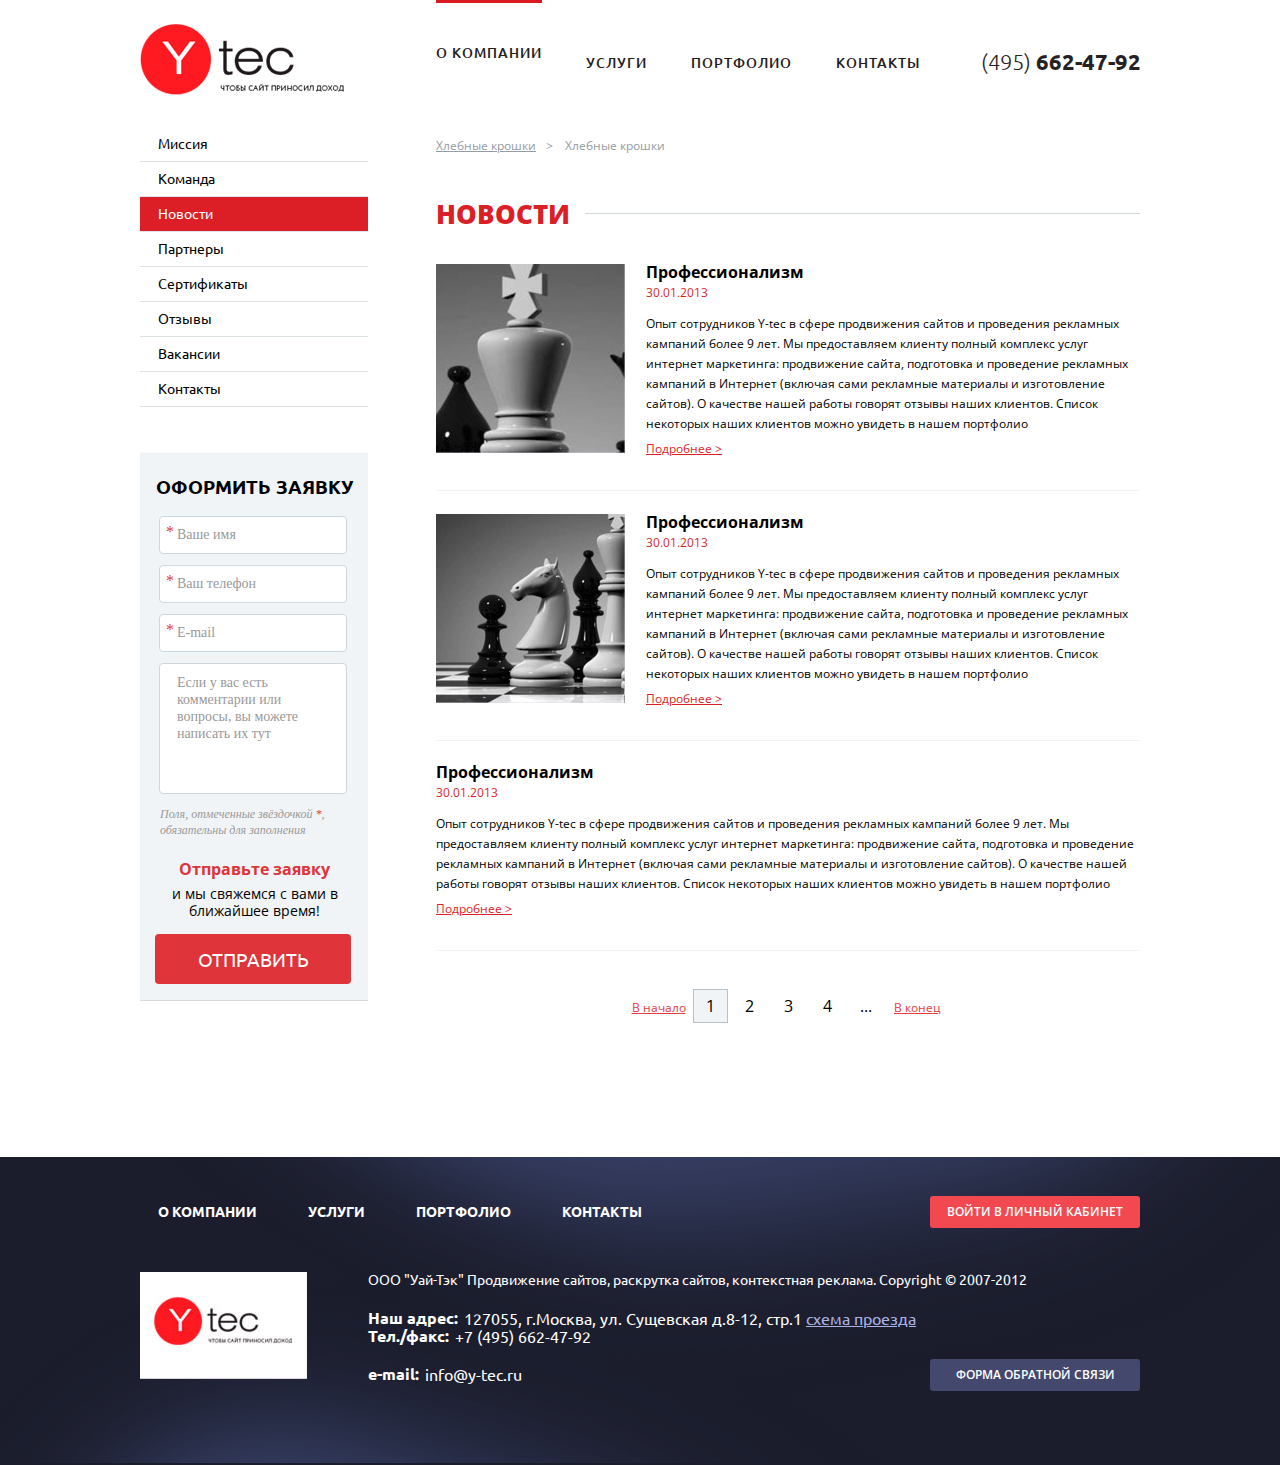
<file: www/y-tec_index_novosti.html>
﻿<!DOCTYPE html> 
<html lang="ru">
<head>
    <meta charset="utf-8" />
    <title>title</title>
    <link href='http://fonts.googleapis.com/css?family=Ubuntu:300,400,500,700&subset=latin,cyrillic' rel='stylesheet' type='text/css'>
    <link href='http://fonts.googleapis.com/css?family=Open+Sans:300italic,400,300,600,700,800&subset=latin,cyrillic' rel='stylesheet' type='text/css'>
    <link rel="stylesheet" href="css/main.css" />
    <link rel="stylesheet" href="css/novosti.css" />

    <script src="js/modernizr-2.6.2.min.js"></script>
    <script src="js/jquery-1.8.3.min.js"></script>
    <script src="js/jquery.main.js"></script>

    <!--[if lte IE 9]>
        <script src="js/jquery.placeholder.js"></script>
        <link rel="stylesheet" href="css/pie.css" />
    <![endif]-->
    <!--[if lte IE 8]>
        <link rel="stylesheet" href="css/main.ie8.css" />
    <![endif]-->
</head>
<body>
    <!-- site -->
    <div class="site">
        <!-- header -->
        <header class="header">

            <!-- logo -->
            <a href="#" class="logo" title="на главную"><img src="img/logo.png" width="204" height="71" alt="Y-tec чтобы сайт приносил доход"></a>
            <!-- /logo -->

            <!-- menu -->
            <nav class="menu">
                <span class="active">О компании</span>
                <a href="#">Услуги</a>
                <a href="#">Портфолио</a>
                <a href="#">Контакты</a>
            </nav>
            <!-- menu -->

            <!-- phone -->
            <address class="phone"><span>(495)</span> 662-47-92</address>
            <!-- /phone -->

        </header>
        <!-- /header -->

        <!-- site__content -->
        <div class="site__content">

            <!-- aside-left -->
            <aside class="aside-left">

                <!-- submenu -->
                <nav class="submenu">
                    <ul>
                        <li>
                            <a href="#">Миссия</a>
                        </li>
                        <li>
                            <a href="#">Команда</a>
                        </li>
                        <li class="active">
                            <a href="#">Новости</a>
                        </li>
                        <li>
                            <a href="#">Партнеры</a>
                        </li>
                        <li>
                            <a href="#">Сертификаты</a>
                        </li>
                        <li>
                            <a href="#">Отзывы</a>
                        </li>
                        <li>
                            <a href="#">Вакансии</a>
                        </li>
                        <li>
                            <a href="#">Контакты</a>
                        </li>
                    </ul>
                </nav>
                <!-- /submenu -->

                <!-- order -->
                <form action="#" class="order" id="order">
                    <h2>Оформить заявку</h2>
                    <fieldset>
                        <input type="text" id="name" name="name" placeholder="Ваше имя" required>
                        <input type="tel" name="phone" id="phone" placeholder="Ваш телефон" required>
                        <input type="email" name="mail" id="mail" placeholder="E-mail" required>
                        <textarea name="sms" id="sms" placeholder="Если у вас есть комментарии или вопросы, вы можете написать их тут"></textarea>
                    </fieldset>
                    <span>Поля, отмеченные звёздочкой <span>*</span>, обязательны для заполнения</span>
                    <p><span>Отправьте заявку</span>и мы свяжемся с вами в ближайшее время!</p>
                    <input type="submit" value="Отправить">
                </form>
                <!-- /order -->

            </aside>
            <!-- /aside-left -->

            <!-- content-wrap -->
            <div class="content-wrap">

                <!-- breadcrumbs -->
                <nav class="breadcrumbs">
                    <a href="#">Хлебные крошки</a>
                    <span>Хлебные крошки</span>
                </nav>
                <!-- /breadcrumbs -->

                <!-- site__title -->
                <h1 class="site__title"><span>НОВОСТИ</span></h1>
                <!-- /site__title -->

                <!-- novosti -->
                <div class="novosti">

                    <div>
                        <img src="pic/novosti_pic1.jpg" width="189" height="189" alt="">
                        <h2>Профессионализм</h2>
                        <time datetime="2013-01-30">30.01.2013</time>
                        <p>Опыт сотрудников Y-tec в сфере продвижения сайтов и проведения рекламных кампаний более 9 лет.
                            Мы предоставляем клиенту полный комплекс услуг интернет маркетинга: продвижение сайта, подготовка
                            и проведение рекламных кампаний в Интернет (включая сами рекламные материалы и изготовление сайтов).
                            О качестве нашей работы говорят отзывы наших клиентов. Список некоторых наших клиентов можно увидеть
                            в нашем портфолио</p>
                        <a href="#">Подробнее</a>
                    </div>
                    <div>
                        <img src="pic/novosti_pic2.jpg" width="189" height="189" alt="">
                        <h2>Профессионализм</h2>
                        <time datetime="2013-01-30">30.01.2013</time>
                        <p>Опыт сотрудников Y-tec в сфере продвижения сайтов и проведения рекламных кампаний более 9 лет.
                            Мы предоставляем клиенту полный комплекс услуг интернет маркетинга: продвижение сайта, подготовка
                            и проведение рекламных кампаний в Интернет (включая сами рекламные материалы и изготовление сайтов).
                            О качестве нашей работы говорят отзывы наших клиентов. Список некоторых наших клиентов можно увидеть
                            в нашем портфолио</p>
                        <a href="#">Подробнее</a>
                    </div>
                    <div>
                        <h2>Профессионализм</h2>
                        <time datetime="2013-01-30">30.01.2013</time>
                        <p>Опыт сотрудников Y-tec в сфере продвижения сайтов и проведения рекламных кампаний более 9 лет.
                            Мы предоставляем клиенту полный комплекс услуг интернет маркетинга: продвижение сайта, подготовка
                            и проведение рекламных кампаний в Интернет (включая сами рекламные материалы и изготовление сайтов).
                            О качестве нашей работы говорят отзывы наших клиентов. Список некоторых наших клиентов можно увидеть
                            в нашем портфолио</p>
                        <a href="#">Подробнее</a>
                    </div>
                </div>
                <!-- /novosti -->

                <!-- page-navigator -->
                <nav class="page-navigator">
                    <div>
                        <a href="#" class="first-page">В начало</a>
                        <span>1</span>
                        <a href="#">2</a>
                        <a href="#">3</a>
                        <a href="#">4</a>
                        <a href="#">...</a>
                        <a href="#" class="first-page">В конец</a>
                    </div>
                </nav>
                <!-- /page-navigator -->

            </div>
            <!-- /content-wrap -->

        </div>
        <!-- /site__content -->

    </div>
    <!-- /site -->

    <!-- footer -->
    <footer class="footer">
        <div class="footer__layout">

            <!-- footer-navigator -->
            <div class="footer-navigator">
                <a href="#">О компании</a>
                <a href="#">Услуги</a>
                <a href="#">Портфолио</a>
                <a href="#">Контакты</a>
            </div>
            <!-- /footer-navigator -->

            <span class="footer_logo"><img src="img/footer_logo.jpg" alt="Y-tec чтобы сайт приносил доход"></span>
            <a class="button_cabinet" href="#">войти в личный кабинет</a>
            <a class="button_back_call" href="#">Форма обратной связи</a>

            <div class="copyright">
                <span>OOO "Уай-Тэк" Продвижение сайтов, раскрутка сайтов, контекстная реклама. Сopyright © 2007-2012</span>
            </div>
            <!-- details -->
            <address>
                <dl>
                    <dt>Наш адрес:</dt>
                    <dd>127055, г.Москва, ул. Сущевская д.8-12, стр.1 <a href="#">схема проезда </a></dd>
                    <dt>Тел./факс:</dt>
                    <dd>+7 (495) 662-47-92</dd>
                    <dt class="e-mail">e-mail:</dt>
                    <dd class="e-mail"><a href="mailto:info@y-tec.ru">info@y-tec.ru</a></dd>
                </dl>
            </address>
            <!-- details -->

        </div>
    </footer>
    <!-- /footer -->

</body>
</html>
</file>
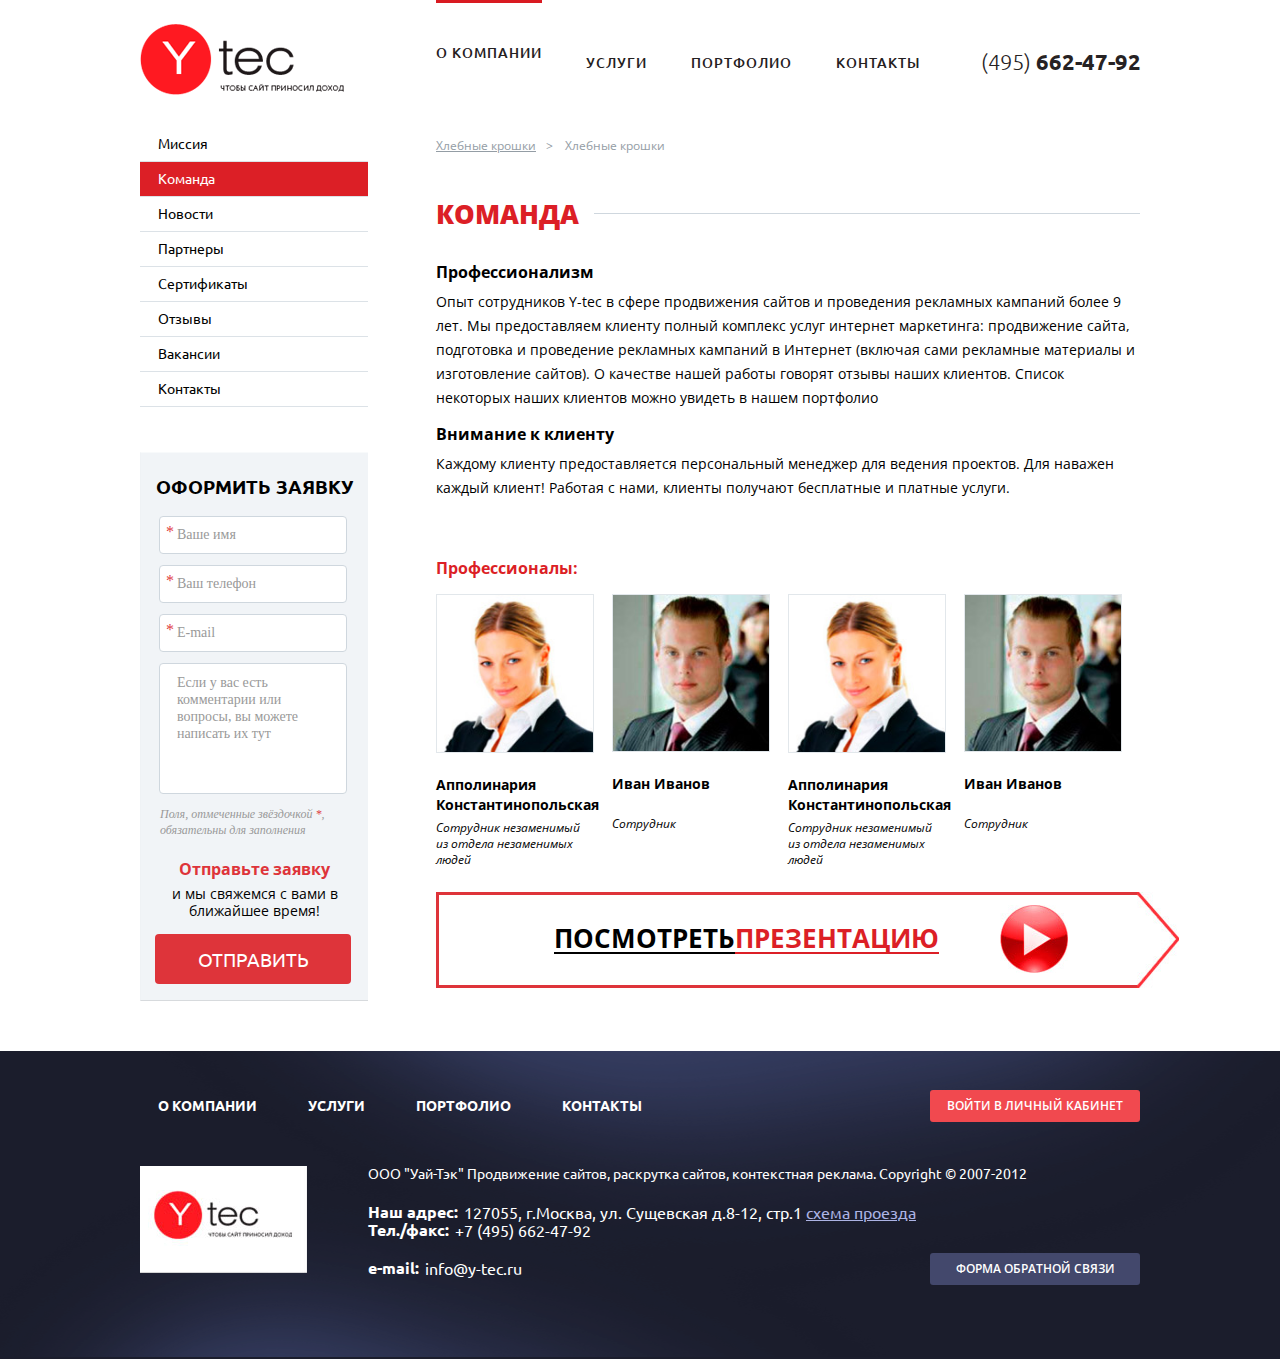
<file: www/y-tec_index_okompanii.html>
﻿<!DOCTYPE html> 
<html lang="ru">
<head>
    <meta charset="utf-8" />
    <title>title</title>
    <link href='http://fonts.googleapis.com/css?family=Ubuntu:300,400,500,700&subset=latin,cyrillic' rel='stylesheet' type='text/css'>
    <link href='http://fonts.googleapis.com/css?family=Open+Sans:300italic,400,300,600,700,800&subset=latin,cyrillic' rel='stylesheet' type='text/css'>
    <link rel="stylesheet" href="css/main.css" />
    <link rel="stylesheet" href="css/okompanii.css" />

    <script src="js/modernizr-2.6.2.min.js"></script>
    <script src="js/jquery-1.8.3.min.js"></script>
    <script src="js/jquery.main.js"></script>

    <!--[if lte IE 9]>
        <script src="js/jquery.placeholder.js"></script>
        <link rel="stylesheet" href="css/pie.css" />
    <![endif]-->
    <!--[if lte IE 8]>
        <link rel="stylesheet" href="css/main.ie8.css" />
    <![endif]-->
</head>
<body>
    <!-- site -->
    <div class="site">
        <!-- header -->
        <header class="header">

            <!-- logo -->
            <a href="#" class="logo" title="на главную"><img src="img/logo.png" width="204" height="71" alt="Y-tec чтобы сайт приносил доход"></a>
            <!-- /logo -->

            <!-- menu -->
            <nav class="menu">
                <span class="active">О компании</span>
                <a href="#">Услуги</a>
                <a href="#">Портфолио</a>
                <a href="#">Контакты</a>
            </nav>
            <!-- menu -->

            <!-- phone -->
            <address class="phone"><span>(495)</span> 662-47-92</address>
            <!-- /phone -->

        </header>
        <!-- /header -->

        <!-- site__content -->
        <div class="site__content">

            <!-- aside-left -->
            <aside class="aside-left">

                <!-- submenu -->
                <nav class="submenu">
                    <ul>
                        <li>
                            <a href="#">Миссия</a>
                        </li>
                        <li class="active">
                            <a href="#">Команда</a>
                        </li>
                        <li>
                            <a href="#">Новости</a>
                        </li>
                        <li>
                            <a href="#">Партнеры</a>
                        </li>
                        <li>
                            <a href="#">Сертификаты</a>
                        </li>
                        <li>
                            <a href="#">Отзывы</a>
                        </li>
                        <li>
                            <a href="#">Вакансии</a>
                        </li>
                        <li>
                            <a href="#">Контакты</a>
                        </li>
                    </ul>
                </nav>
                <!-- /submenu -->

                <!-- order -->
                <form action="#" class="order" id="order">
                    <h2>Оформить заявку</h2>
                    <fieldset>
                        <input type="text" id="name" name="name" placeholder="Ваше имя" required>
                        <input type="tel" name="phone" id="phone" placeholder="Ваш телефон" required>
                        <input type="email" name="mail" id="mail" placeholder="E-mail" required>
                        <textarea name="sms" id="sms" placeholder="Если у вас есть комментарии или вопросы, вы можете написать их тут"></textarea>
                    </fieldset>
                    <span>Поля, отмеченные звёздочкой <span>*</span>, обязательны для заполнения</span>
                    <p><span>Отправьте заявку</span>и мы свяжемся с вами в ближайшее время!</p>
                    <input type="submit" value="Отправить">
                </form>
                <!-- /order -->

            </aside>
            <!-- /aside-left -->

            <!-- content-wrap -->
            <div class="content-wrap">

                <!-- breadcrumbs -->
                <nav class="breadcrumbs">
                    <a href="#">Хлебные крошки</a>
                    <span>Хлебные крошки</span>
                </nav>
                <!-- /breadcrumbs -->

                <!-- site__title -->
                <h1 class="site__title"><span>КОМАНДА</span></h1>
                <!-- /site__title -->

                <!-- okompanii -->
                <div class="okompanii">
                    <div>
                        <h2>Профессионализм</h2>
                        <p>Опыт сотрудников Y-tec в сфере продвижения сайтов и проведения рекламных кампаний более 9 лет.
                            Мы предоставляем клиенту полный комплекс услуг интернет маркетинга: продвижение сайта, подготовка и
                            проведение рекламных кампаний в Интернет (включая сами рекламные материалы и изготовление сайтов).
                            О качестве нашей работы говорят отзывы наших клиентов. Список некоторых наших клиентов можно увидеть
                            в нашем портфолио</p>
                    </div>
                    <div>
                        <h2>Внимание к клиенту</h2>
                        <p>Каждому клиенту предоставляется персональный менеджер для ведения проектов. Для наважен каждый клиент! Работая с нами, клиенты получают бесплатные и платные услуги.</p>
                    </div>

                    <!-- professionals -->
                    <div class="professionals">
                        <h2>Профессионалы:</h2>
                        <ul>
                            <li>
                                <img src="pic/okompanii_pic1.jpg" alt="">
                                <h3>Апполинария Константинопольская</h3>
                                <span>Сотрудник незаменимый из отдела незаменимых людей</span>
                            </li>
                            <li>
                                <img src="pic/okompanii_pic2.jpg" alt="">
                                <h3>Иван Иванов</h3>
                                <span>Сотрудник</span>
                            </li>
                            <li>
                                <img src="pic/okompanii_pic1.jpg" alt="">
                                <h3>Апполинария Константинопольская</h3>
                                <span>Сотрудник незаменимый из отдела незаменимых людей</span>
                            </li>
                            <li>
                                <img src="pic/okompanii_pic2.jpg" alt="">
                                <h3>Иван Иванов</h3>
                                <span>Сотрудник</span>
                            </li>
                        </ul>
                    </div>
                    <!-- /professionals -->
                </div>
                <!-- /okompanii -->

                <!-- presentation -->
                <div class="presentation">
                    <a href="#">
                        <span>посмотреть<span>презентацию</span></span>
                    </a>
                </div>
                <!-- /presentation -->

            </div>
            <!-- /content-wrap -->

        </div>
        <!-- /site__content -->

    </div>
    <!-- /site -->

    <!-- footer -->
    <footer class="footer">
        <div class="footer__layout">

            <!-- footer-navigator -->
            <div class="footer-navigator">
                <a href="#">О компании</a>
                <a href="#">Услуги</a>
                <a href="#">Портфолио</a>
                <a href="#">Контакты</a>
            </div>
            <!-- /footer-navigator -->

            <span class="footer_logo"><img src="img/footer_logo.jpg" alt="Y-tec чтобы сайт приносил доход"></span>
            <a class="button_cabinet" href="#">войти в личный кабинет</a>
            <a class="button_back_call" href="#">Форма обратной связи</a>

            <div class="copyright">
                <span>OOO "Уай-Тэк" Продвижение сайтов, раскрутка сайтов, контекстная реклама. Сopyright © 2007-2012</span>
            </div>
            <!-- details -->
            <address>
                <dl>
                    <dt>Наш адрес:</dt>
                    <dd>127055, г.Москва, ул. Сущевская д.8-12, стр.1 <a href="#">схема проезда </a></dd>
                    <dt>Тел./факс:</dt>
                    <dd>+7 (495) 662-47-92</dd>
                    <dt class="e-mail">e-mail:</dt>
                    <dd class="e-mail"><a href="mailto:info@y-tec.ru">info@y-tec.ru</a></dd>
                </dl>
            </address>
            <!-- details -->

        </div>
    </footer>
    <!-- /footer -->

</body>
</html>
</file>
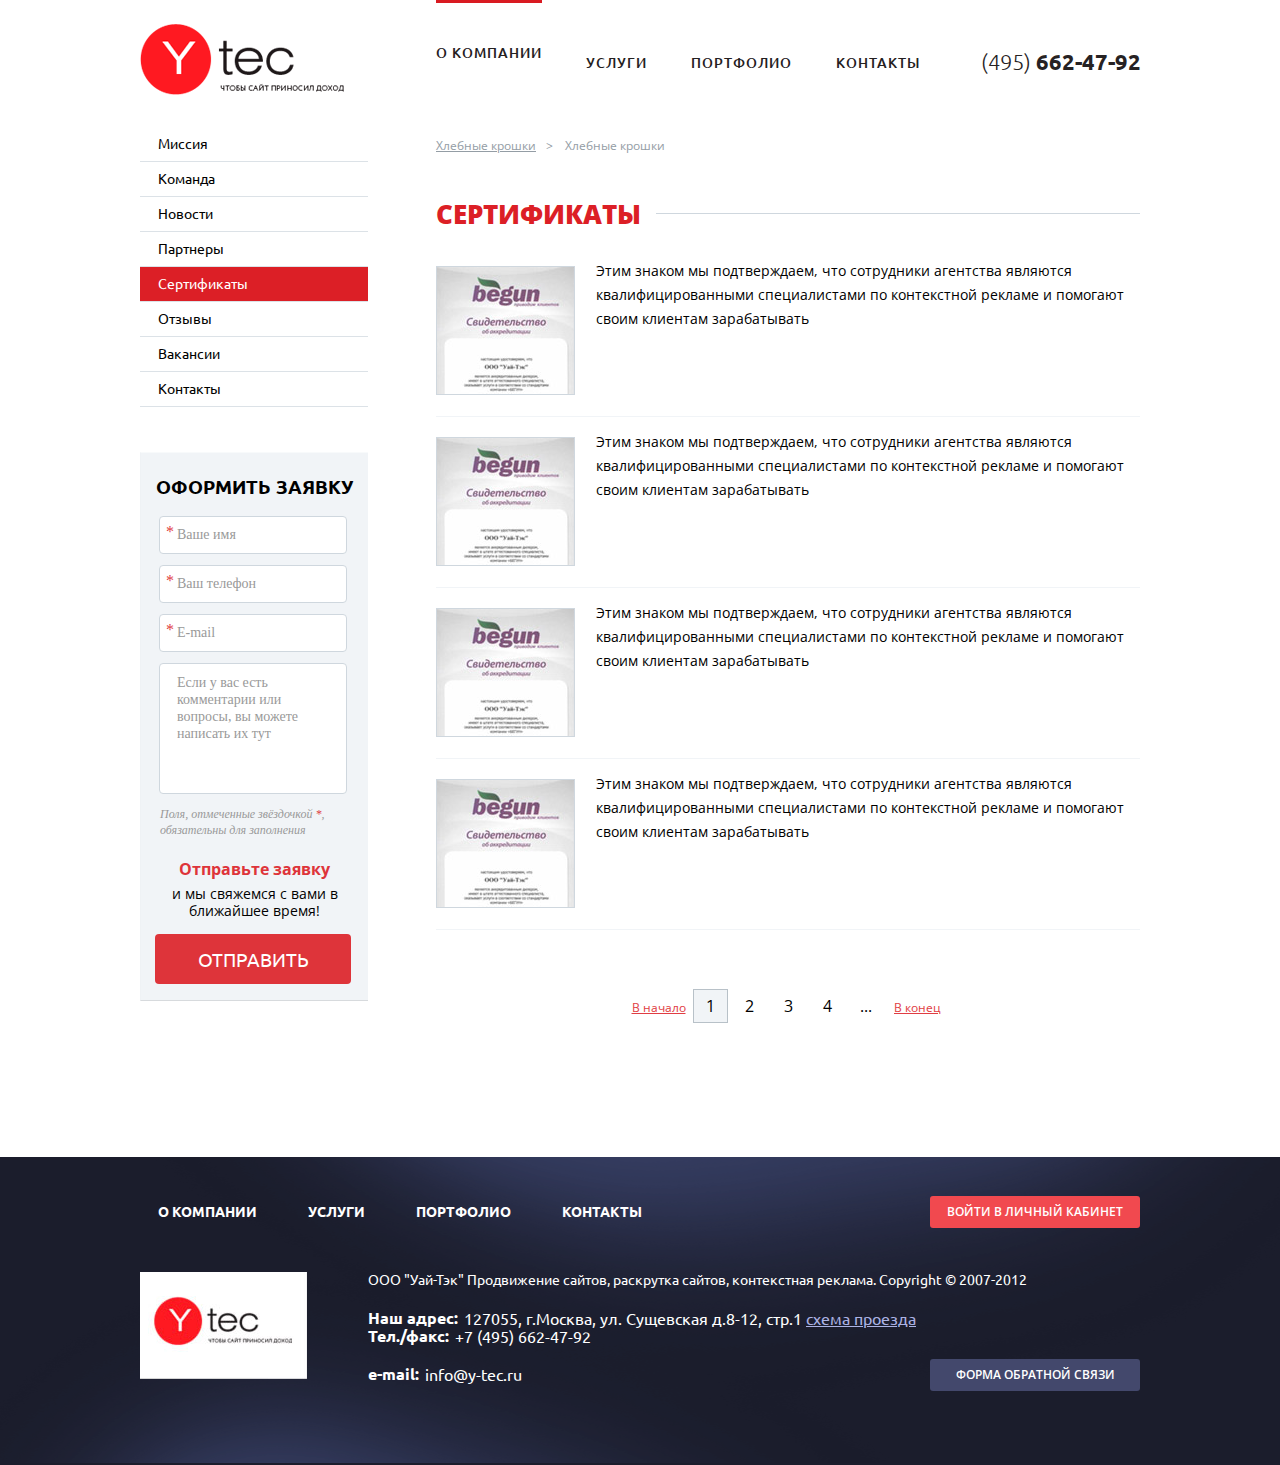
<file: www/y-tec_index_sertifikati.html>
﻿<!DOCTYPE html> 
<html lang="ru">
<head>
    <meta charset="utf-8" />
    <title>title</title>
    <link href='http://fonts.googleapis.com/css?family=Ubuntu:300,400,500,700&subset=latin,cyrillic' rel='stylesheet' type='text/css'>
    <link href='http://fonts.googleapis.com/css?family=Open+Sans:300italic,400,300,600,700,800&subset=latin,cyrillic' rel='stylesheet' type='text/css'>
    <link rel="stylesheet" href="css/main.css" />
    <link rel="stylesheet" href="css/sertifikati.css" />

    <script src="js/modernizr-2.6.2.min.js"></script>
    <script src="js/jquery-1.8.3.min.js"></script>
    <script src="js/jquery.main.js"></script>

    <!--[if lte IE 9]>
        <script src="js/jquery.placeholder.js"></script>
        <link rel="stylesheet" href="css/pie.css" />
    <![endif]-->
    <!--[if lte IE 8]>
        <link rel="stylesheet" href="css/main.ie8.css" />
    <![endif]-->
</head>
<body>
    <!-- site -->
    <div class="site">
        <!-- header -->
        <header class="header">

            <!-- logo -->
            <a href="#" class="logo" title="на главную"><img src="img/logo.png" width="204" height="71" alt="Y-tec чтобы сайт приносил доход"></a>
            <!-- /logo -->

            <!-- menu -->
            <nav class="menu">
                <span class="active">О компании</span>
                <a href="#">Услуги</a>
                <a href="#">Портфолио</a>
                <a href="#">Контакты</a>
            </nav>
            <!-- menu -->

            <!-- phone -->
            <address class="phone"><span>(495)</span> 662-47-92</address>
            <!-- /phone -->

        </header>
        <!-- /header -->

        <!-- site__content -->
        <div class="site__content">

            <!-- aside-left -->
            <aside class="aside-left">

                <!-- submenu -->
                <nav class="submenu">
                    <ul>
                        <li>
                            <a href="#">Миссия</a>
                        </li>
                        <li>
                            <a href="#">Команда</a>
                        </li>
                        <li>
                            <a href="#">Новости</a>
                        </li>
                        <li>
                            <a href="#">Партнеры</a>
                        </li>
                        <li class="active">
                            <a href="#">Сертификаты</a>
                        </li>
                        <li>
                            <a href="#">Отзывы</a>
                        </li>
                        <li>
                            <a href="#">Вакансии</a>
                        </li>
                        <li>
                            <a href="#">Контакты</a>
                        </li>
                    </ul>
                </nav>
                <!-- /submenu -->

                <!-- order -->
                <form action="#" class="order" id="order">
                    <h2>Оформить заявку</h2>
                    <fieldset>
                        <input type="text" id="name" name="name" placeholder="Ваше имя" required>
                        <input type="tel" name="phone" id="phone" placeholder="Ваш телефон" required>
                        <input type="email" name="mail" id="mail" placeholder="E-mail" required>
                        <textarea name="sms" id="sms" placeholder="Если у вас есть комментарии или вопросы, вы можете написать их тут"></textarea>
                    </fieldset>
                    <span>Поля, отмеченные звёздочкой <span>*</span>, обязательны для заполнения</span>
                    <p><span>Отправьте заявку</span>и мы свяжемся с вами в ближайшее время!</p>
                    <input type="submit" value="Отправить">
                </form>
                <!-- /order -->

            </aside>
            <!-- /aside-left -->

            <!-- content-wrap -->
            <div class="content-wrap">

                <!-- breadcrumbs -->
                <nav class="breadcrumbs">
                    <a href="#">Хлебные крошки</a>
                    <span>Хлебные крошки</span>
                </nav>
                <!-- /breadcrumbs -->

                <!-- site__title -->
                <h1 class="site__title"><span>СЕРТИФИКАТЫ</span></h1>
                <!-- /site__title -->

                <!-- sertifikati -->
                <div class="sertifikati">
                    <div>
                        <a href="#"><img src="pic/sertifikati_pic1.jpg" width="137" height="127" alt=""></a>
                        <p>Этим знаком мы подтверждаем, что сотрудники агентства являются квалифицированными
                            специалистами по контекстной рекламе и помогают своим клиентам зарабатывать</p>
                    </div>
                    <div>
                        <a href="#"><img src="pic/sertifikati_pic1.jpg" width="137" height="127" alt=""></a>
                        <p>Этим знаком мы подтверждаем, что сотрудники агентства являются квалифицированными
                            специалистами по контекстной рекламе и помогают своим клиентам зарабатывать</p>
                    </div>
                    <div>
                        <a href="#"><img src="pic/sertifikati_pic1.jpg" width="137" height="127" alt=""></a>
                        <p>Этим знаком мы подтверждаем, что сотрудники агентства являются квалифицированными
                            специалистами по контекстной рекламе и помогают своим клиентам зарабатывать</p>
                    </div>
                    <div>
                        <a href="#"><img src="pic/sertifikati_pic1.jpg" width="137" height="127" alt=""></a>
                        <p>Этим знаком мы подтверждаем, что сотрудники агентства являются квалифицированными
                            специалистами по контекстной рекламе и помогают своим клиентам зарабатывать</p>
                    </div>
                </div>
                <!-- /sertifikati -->

                <!-- page-navigator -->
                <nav class="page-navigator">
                    <div>
                        <a href="#" class="first-page">В начало</a>
                        <span>1</span>
                        <a href="#">2</a>
                        <a href="#">3</a>
                        <a href="#">4</a>
                        <a href="#">...</a>
                        <a href="#" class="first-page">В конец</a>
                    </div>
                </nav>
                <!-- /page-navigator -->

            </div>
            <!-- /content-wrap -->

        </div>
        <!-- /site__content -->

    </div>
    <!-- /site -->

    <!-- footer -->
    <footer class="footer">
        <div class="footer__layout">

            <!-- footer-navigator -->
            <div class="footer-navigator">
                <a href="#">О компании</a>
                <a href="#">Услуги</a>
                <a href="#">Портфолио</a>
                <a href="#">Контакты</a>
            </div>
            <!-- /footer-navigator -->

            <span class="footer_logo"><img src="img/footer_logo.jpg" alt="Y-tec чтобы сайт приносил доход"></span>
            <a class="button_cabinet" href="#">войти в личный кабинет</a>
            <a class="button_back_call" href="#">Форма обратной связи</a>

            <div class="copyright">
                <span>OOO "Уай-Тэк" Продвижение сайтов, раскрутка сайтов, контекстная реклама. Сopyright © 2007-2012</span>
            </div>
            <!-- details -->
            <address>
                <dl>
                    <dt>Наш адрес:</dt>
                    <dd>127055, г.Москва, ул. Сущевская д.8-12, стр.1 <a href="#">схема проезда </a></dd>
                    <dt>Тел./факс:</dt>
                    <dd>+7 (495) 662-47-92</dd>
                    <dt class="e-mail">e-mail:</dt>
                    <dd class="e-mail"><a href="mailto:info@y-tec.ru">info@y-tec.ru</a></dd>
                </dl>
            </address>
            <!-- details -->

        </div>
    </footer>
    <!-- /footer -->

</body>
</html>
</file>
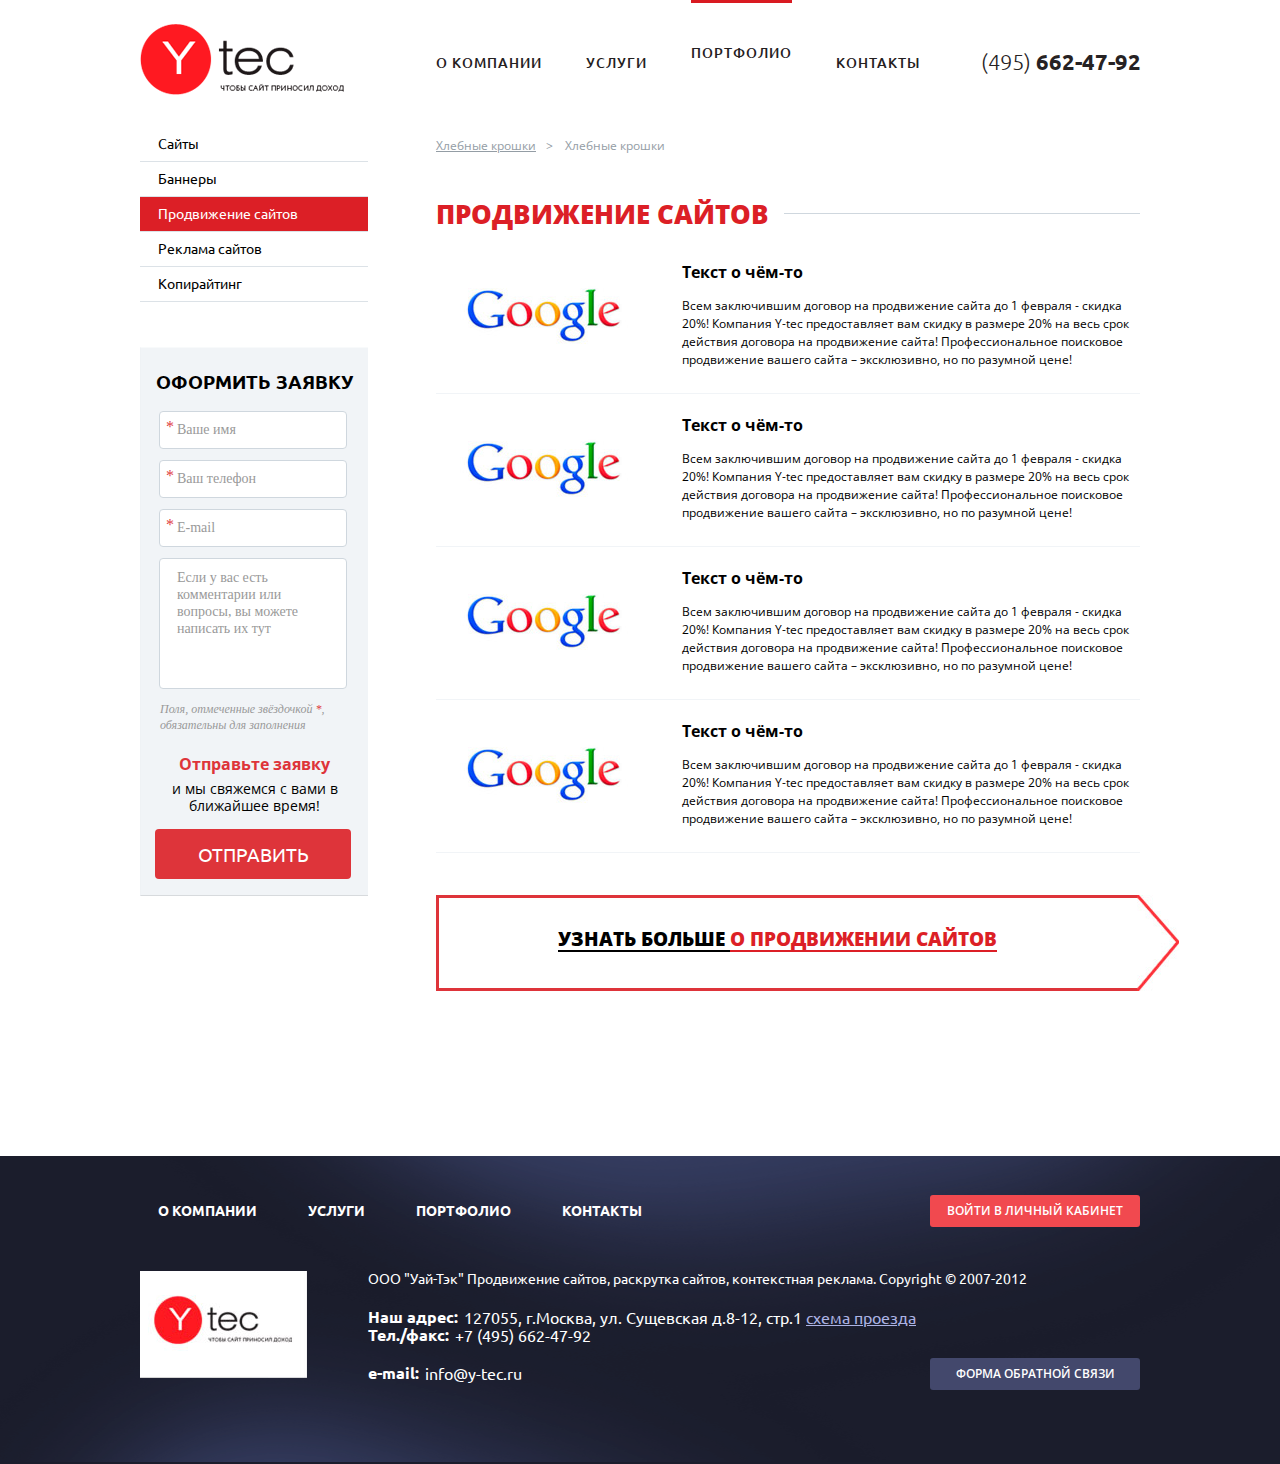
<file: www/y-tec_prodvizhenie.html>
﻿<!DOCTYPE html> 
<html lang="ru">
<head>
    <meta charset="utf-8" />
    <title>title</title>
    <link href='http://fonts.googleapis.com/css?family=Ubuntu:300,400,500,700&subset=latin,cyrillic' rel='stylesheet' type='text/css'>
    <link href='http://fonts.googleapis.com/css?family=Open+Sans:300italic,400,300,600,700,800&subset=latin,cyrillic' rel='stylesheet' type='text/css'>
    <link rel="stylesheet" href="css/main.css" />
    <link rel="stylesheet" href="css/prodvizhenie.css" />

    <script src="js/modernizr-2.6.2.min.js"></script>
    <script src="js/jquery-1.8.3.min.js"></script>
    <script src="js/jquery.main.js"></script>

    <!--[if lte IE 9]>
        <script src="js/jquery.placeholder.js"></script>
        <link rel="stylesheet" href="css/pie.css" />
    <![endif]-->
    <!--[if lte IE 8]>
        <link rel="stylesheet" href="css/main.ie8.css" />
    <![endif]-->
</head>
<body>
    <!-- site -->
    <div class="site">
        <!-- header -->
        <header class="header">

            <!-- logo -->
            <a href="#" class="logo" title="на главную"><img src="img/logo.png" width="204" height="71" alt="Y-tec чтобы сайт приносил доход"></a>
            <!-- /logo -->

            <!-- menu -->
            <nav class="menu">
                <a href="#">О компании</a>
                <a href="#">Услуги</a>
                <span class="active">Портфолио</span>
                <a href="#">Контакты</a>
            </nav>
            <!-- menu -->

            <!-- phone -->
            <address class="phone"><span>(495)</span> 662-47-92</address>
            <!-- /phone -->

        </header>
        <!-- /header -->

        <!-- site__content -->
        <div class="site__content">

            <!-- aside-left -->
            <aside class="aside-left">

                <!-- submenu -->
                <nav class="submenu">
                    <ul>
                        <li>
                            <a href="#">Сайты</a>
                        </li>
                        <li>
                            <a href="#">Баннеры</a>
                        </li>
                        <li class="active">
                            <a href="#">Продвижение сайтов</a>
                        </li>
                        <li>
                            <a href="#">Реклама сайтов</a>
                        </li>
                        <li>
                            <a href="#">Копирайтинг</a>
                        </li>
                    </ul>
                </nav>
                <!-- /submenu -->

                <!-- order -->
                <form action="#" class="order" id="order">
                    <h2>Оформить заявку</h2>
                    <fieldset>
                        <input type="text" id="name" name="name" placeholder="Ваше имя" required>
                        <input type="tel" name="phone" id="phone" placeholder="Ваш телефон" required>
                        <input type="email" name="mail" id="mail" placeholder="E-mail" required>
                        <textarea name="sms" id="sms" placeholder="Если у вас есть комментарии или вопросы, вы можете написать их тут"></textarea>
                    </fieldset>
                    <span>Поля, отмеченные звёздочкой <span>*</span>, обязательны для заполнения</span>
                    <p><span>Отправьте заявку</span>и мы свяжемся с вами в ближайшее время!</p>
                    <input type="submit" value="Отправить">
                </form>
                <!-- /order -->

            </aside>
            <!-- /aside-left -->

            <!-- content-wrap -->
            <div class="content-wrap">

                <!-- breadcrumbs -->
                <nav class="breadcrumbs">
                    <a href="#">Хлебные крошки</a>
                    <span>Хлебные крошки</span>
                </nav>
                <!-- /breadcrumbs -->

                <!-- site__title -->
                <h1 class="site__title"><span>ПРОДВИЖЕНИЕ САЙТОВ</span></h1>
                <!-- /site__title -->

                <!-- prodvizhenie -->
                <div class="prodvizhenie">
                    <div>
                        <img src="pic/prodvizhenie_pic1.jpg" width="225" height="110" alt="">
                        <h2>Текст о чём-то</h2>
                        <p>Всем заключившим договор на продвижение сайта до 1 февраля - скидка 20%!
                            Компания Y-tec предоставляет вам скидку в размере 20% на весь срок действия
                            договора на продвижение сайта! Профессиональное поисковое продвижение вашего сайта –
                            эксклюзивно, но по разумной цене!</p>
                    </div>
                    <div>
                        <img src="pic/prodvizhenie_pic1.jpg" width="225" height="110" alt="">
                        <h2>Текст о чём-то</h2>
                        <p>Всем заключившим договор на продвижение сайта до 1 февраля - скидка 20%!
                            Компания Y-tec предоставляет вам скидку в размере 20% на весь срок действия
                            договора на продвижение сайта! Профессиональное поисковое продвижение вашего сайта –
                            эксклюзивно, но по разумной цене!</p>
                    </div>
                    <div>
                        <img src="pic/prodvizhenie_pic1.jpg" width="225" height="110" alt="">
                        <h2>Текст о чём-то</h2>
                        <p>Всем заключившим договор на продвижение сайта до 1 февраля - скидка 20%!
                            Компания Y-tec предоставляет вам скидку в размере 20% на весь срок действия
                            договора на продвижение сайта! Профессиональное поисковое продвижение вашего сайта –
                            эксклюзивно, но по разумной цене!</p>
                    </div>
                    <div>
                        <img src="pic/prodvizhenie_pic1.jpg" width="225" height="110" alt="">
                        <h2>Текст о чём-то</h2>
                        <p>Всем заключившим договор на продвижение сайта до 1 февраля - скидка 20%!
                            Компания Y-tec предоставляет вам скидку в размере 20% на весь срок действия
                            договора на продвижение сайта! Профессиональное поисковое продвижение вашего сайта –
                            эксклюзивно, но по разумной цене!</p>
                    </div>
                </div>
                <!-- /prodvizhenie -->

                <!-- learn_more -->
                <div class="learn_more">
                    <a href="#">
                        <span>Узнать больше <span>о продвижении сайтов</span></span>
                    </a>
                </div>
                <!-- /learn_more -->

            </div>
            <!-- /content-wrap -->

        </div>
        <!-- /site__content -->

    </div>
    <!-- /site -->

    <!-- footer -->
    <footer class="footer">
        <div class="footer__layout">

            <!-- footer-navigator -->
            <div class="footer-navigator">
                <a href="#">О компании</a>
                <a href="#">Услуги</a>
                <a href="#">Портфолио</a>
                <a href="#">Контакты</a>
            </div>
            <!-- /footer-navigator -->

            <span class="footer_logo"><img src="img/footer_logo.jpg" alt="Y-tec чтобы сайт приносил доход"></span>
            <a class="button_cabinet" href="#">войти в личный кабинет</a>
            <a class="button_back_call" href="#">Форма обратной связи</a>

            <div class="copyright">
                <span>OOO "Уай-Тэк" Продвижение сайтов, раскрутка сайтов, контекстная реклама. Сopyright © 2007-2012</span>
            </div>
            <!-- details -->
            <address>
                <dl>
                    <dt>Наш адрес:</dt>
                    <dd>127055, г.Москва, ул. Сущевская д.8-12, стр.1 <a href="#">схема проезда </a></dd>
                    <dt>Тел./факс:</dt>
                    <dd>+7 (495) 662-47-92</dd>
                    <dt class="e-mail">e-mail:</dt>
                    <dd class="e-mail"><a href="mailto:info@y-tec.ru">info@y-tec.ru</a></dd>
                </dl>
            </address>
            <!-- details -->

        </div>
    </footer>
    <!-- /footer -->

</body>
</html>
</file>
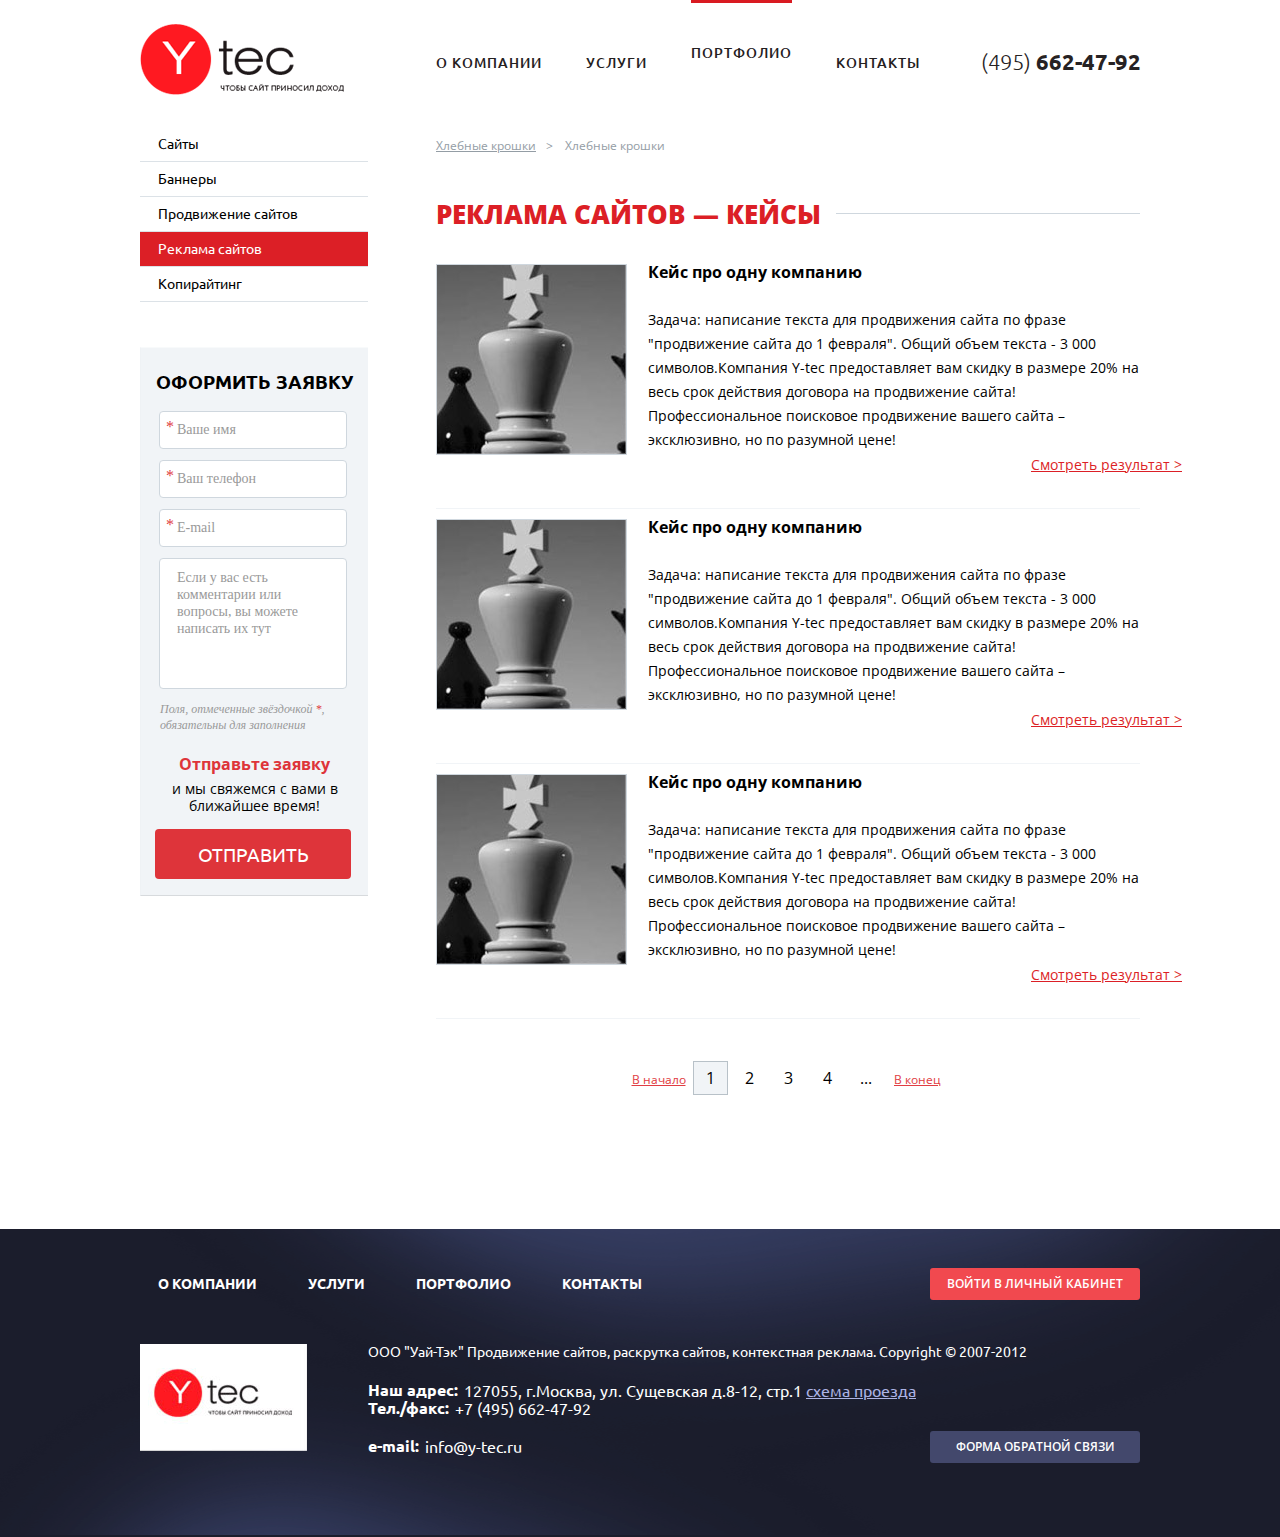
<file: www/y-tec_reklama.html>
﻿<!DOCTYPE html> 
<html lang="ru">
<head>
    <meta charset="utf-8" />
    <title>title</title>
    <link href='http://fonts.googleapis.com/css?family=Ubuntu:300,400,500,700&subset=latin,cyrillic' rel='stylesheet' type='text/css'>
    <link href='http://fonts.googleapis.com/css?family=Open+Sans:300italic,400,300,600,700,800&subset=latin,cyrillic' rel='stylesheet' type='text/css'>
    <link rel="stylesheet" href="css/main.css" />
    <link rel="stylesheet" href="css/reklama.css" />

    <script src="js/modernizr-2.6.2.min.js"></script>
    <script src="js/jquery-1.8.3.min.js"></script>
    <script src="js/jquery.main.js"></script>

    <!--[if lte IE 9]>
        <script src="js/jquery.placeholder.js"></script>
        <link rel="stylesheet" href="css/pie.css" />
    <![endif]-->
    <!--[if lte IE 8]>
        <link rel="stylesheet" href="css/main.ie8.css" />
    <![endif]-->
</head>
<body>
    <!-- site -->
    <div class="site">
        <!-- header -->
        <header class="header">

            <!-- logo -->
            <a href="#" class="logo" title="на главную"><img src="img/logo.png" width="204" height="71" alt="Y-tec чтобы сайт приносил доход"></a>
            <!-- /logo -->

            <!-- menu -->
            <nav class="menu">
                <a href="#">О компании</a>
                <a href="#">Услуги</a>
                <span class="active">Портфолио</span>
                <a href="#">Контакты</a>
            </nav>
            <!-- menu -->

            <!-- phone -->
            <address class="phone"><span>(495)</span> 662-47-92</address>
            <!-- /phone -->

        </header>
        <!-- /header -->

        <!-- site__content -->
        <div class="site__content">

            <!-- aside-left -->
            <aside class="aside-left">

                <!-- submenu -->
                <nav class="submenu">
                    <ul>
                        <li>
                            <a href="#">Сайты</a>
                        </li>
                        <li>
                            <a href="#">Баннеры</a>
                        </li>
                        <li>
                            <a href="#">Продвижение сайтов</a>
                        </li>
                        <li class="active">
                            <a href="#">Реклама сайтов</a>
                        </li>
                        <li>
                            <a href="#">Копирайтинг</a>
                        </li>
                    </ul>
                </nav>
                <!-- /submenu -->

                <!-- order -->
                <form action="#" class="order" id="order">
                    <h2>Оформить заявку</h2>
                    <fieldset>
                        <input type="text" id="name" name="name" placeholder="Ваше имя" required>
                        <input type="tel" name="phone" id="phone" placeholder="Ваш телефон" required>
                        <input type="email" name="mail" id="mail" placeholder="E-mail" required>
                        <textarea name="sms" id="sms" placeholder="Если у вас есть комментарии или вопросы, вы можете написать их тут"></textarea>
                    </fieldset>
                    <span>Поля, отмеченные звёздочкой <span>*</span>, обязательны для заполнения</span>
                    <p><span>Отправьте заявку</span>и мы свяжемся с вами в ближайшее время!</p>
                    <input type="submit" value="Отправить">
                </form>
                <!-- /order -->

            </aside>
            <!-- /aside-left -->

            <!-- content-wrap -->
            <div class="content-wrap">

                <!-- breadcrumbs -->
                <nav class="breadcrumbs">
                    <a href="#">Хлебные крошки</a>
                    <span>Хлебные крошки</span>
                </nav>
                <!-- /breadcrumbs -->

                <!-- site__title -->
                <h1 class="site__title"><span>РЕКЛАМА САЙТОВ — КЕЙСЫ</span></h1>
                <!-- /site__title -->

                <!-- reclama -->
                <div class="reclama">
                    <div>
                        <img src="pic/reclama_pic1.jpg" width="189" height="189" alt="">
                        <h2>Кейс про одну компанию</h2>
                        <p>Задача: написание текста для продвижения сайта по фразе "продвижение сайта до 1 февраля".
                            Общий объем текста - 3 000 символов.Компания Y-tec предоставляет вам скидку в размере
                            20% на весь срок действия договора на продвижение сайта! Профессиональное поисковое
                            продвижение вашего сайта – эксклюзивно, но по разумной цене!</p>
                        <a href="#">Смотреть результат</a>
                    </div>
                    <div>
                        <img src="pic/reclama_pic1.jpg" width="189" height="189" alt="">
                        <h2>Кейс про одну компанию</h2>
                        <p>Задача: написание текста для продвижения сайта по фразе "продвижение сайта до 1 февраля".
                            Общий объем текста - 3 000 символов.Компания Y-tec предоставляет вам скидку в размере
                            20% на весь срок действия договора на продвижение сайта! Профессиональное поисковое
                            продвижение вашего сайта – эксклюзивно, но по разумной цене!</p>
                        <a href="#">Смотреть результат</a>
                    </div>
                    <div>
                        <img src="pic/reclama_pic1.jpg" width="189" height="189" alt="">
                        <h2>Кейс про одну компанию</h2>
                        <p>Задача: написание текста для продвижения сайта по фразе "продвижение сайта до 1 февраля".
                            Общий объем текста - 3 000 символов.Компания Y-tec предоставляет вам скидку в размере
                            20% на весь срок действия договора на продвижение сайта! Профессиональное поисковое
                            продвижение вашего сайта – эксклюзивно, но по разумной цене!</p>
                        <a href="#">Смотреть результат</a>
                    </div>
                </div>
                <!-- /reclama -->

                <!-- page-navigator -->
                <nav class="page-navigator">
                    <div>
                        <a href="#" class="first-page">В начало</a>
                        <span>1</span>
                        <a href="#">2</a>
                        <a href="#">3</a>
                        <a href="#">4</a>
                        <a href="#">...</a>
                        <a href="#" class="first-page">В конец</a>
                    </div>
                </nav>
                <!-- /page-navigator -->

            </div>
            <!-- /content-wrap -->

        </div>
        <!-- /site__content -->

    </div>
    <!-- /site -->

    <!-- footer -->
    <footer class="footer">
        <div class="footer__layout">

            <!-- footer-navigator -->
            <div class="footer-navigator">
                <a href="#">О компании</a>
                <a href="#">Услуги</a>
                <a href="#">Портфолио</a>
                <a href="#">Контакты</a>
            </div>
            <!-- /footer-navigator -->

            <span class="footer_logo"><img src="img/footer_logo.jpg" alt="Y-tec чтобы сайт приносил доход"></span>
            <a class="button_cabinet" href="#">войти в личный кабинет</a>
            <a class="button_back_call" href="#">Форма обратной связи</a>

            <div class="copyright">
                <span>OOO "Уай-Тэк" Продвижение сайтов, раскрутка сайтов, контекстная реклама. Сopyright © 2007-2012</span>
            </div>
            <!-- details -->
            <address>
                <dl>
                    <dt>Наш адрес:</dt>
                    <dd>127055, г.Москва, ул. Сущевская д.8-12, стр.1 <a href="#">схема проезда </a></dd>
                    <dt>Тел./факс:</dt>
                    <dd>+7 (495) 662-47-92</dd>
                    <dt class="e-mail">e-mail:</dt>
                    <dd class="e-mail"><a href="mailto:info@y-tec.ru">info@y-tec.ru</a></dd>
                </dl>
            </address>
            <!-- details -->

        </div>
    </footer>
    <!-- /footer -->

</body>
</html>
</file>
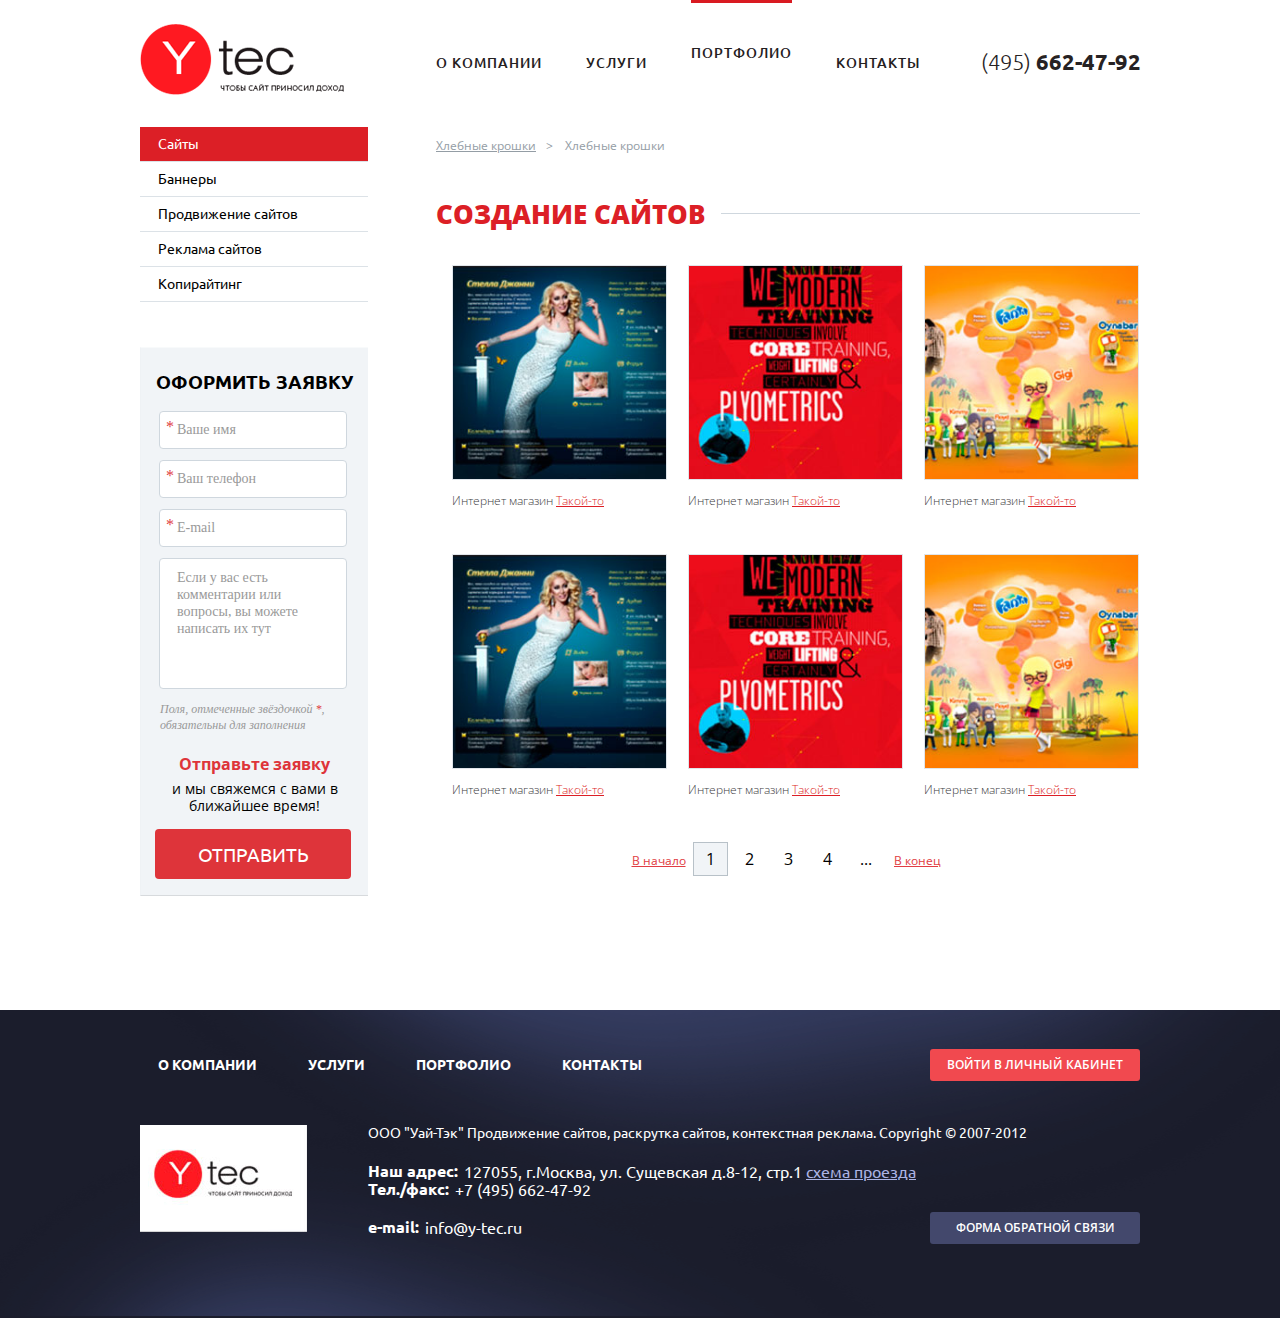
<file: www/y-tec_sayti.html>
﻿<!DOCTYPE html> 
<html lang="ru">
<head>
    <meta charset="utf-8" />
    <title>title</title>
    <link href='http://fonts.googleapis.com/css?family=Ubuntu:300,400,500,700&subset=latin,cyrillic' rel='stylesheet' type='text/css'>
    <link href='http://fonts.googleapis.com/css?family=Open+Sans:300italic,400,300,600,700,800&subset=latin,cyrillic' rel='stylesheet' type='text/css'>
    <link rel="stylesheet" href="css/main.css" />
    <link rel="stylesheet" href="css/sayti.css" />

    <script src="js/modernizr-2.6.2.min.js"></script>
    <script src="js/jquery-1.8.3.min.js"></script>
    <script src="js/jquery.main.js"></script>

    <!--[if lte IE 9]>
        <script src="js/jquery.placeholder.js"></script>
        <link rel="stylesheet" href="css/pie.css" />
    <![endif]-->
    <!--[if lte IE 8]>
        <link rel="stylesheet" href="css/main.ie8.css" />
    <![endif]-->
</head>
<body>
    <!-- site -->
    <div class="site">
        <!-- header -->
        <header class="header">

            <!-- logo -->
            <a href="#" class="logo" title="на главную"><img src="img/logo.png" width="204" height="71" alt="Y-tec чтобы сайт приносил доход"></a>
            <!-- /logo -->

            <!-- menu -->
            <nav class="menu">
                <a href="#">О компании</a>
                <a href="#">Услуги</a>
                <span class="active">Портфолио</span>
                <a href="#">Контакты</a>
            </nav>
            <!-- menu -->

            <!-- phone -->
            <address class="phone"><span>(495)</span> 662-47-92</address>
            <!-- /phone -->

        </header>
        <!-- /header -->

        <!-- site__content -->
        <div class="site__content">

            <!-- aside-left -->
            <aside class="aside-left">

                <!-- submenu -->
                <nav class="submenu">
                    <ul>
                        <li class="active">
                            <a href="#">Сайты</a>
                        </li>
                        <li>
                            <a href="#">Баннеры</a>
                        </li>
                        <li>
                            <a href="#">Продвижение сайтов</a>
                        </li>
                        <li>
                            <a href="#">Реклама сайтов</a>
                        </li>
                        <li>
                            <a href="#">Копирайтинг</a>
                        </li>
                    </ul>
                </nav>
                <!-- /submenu -->

                <!-- order -->
                <form action="#" class="order" id="order">
                    <h2>Оформить заявку</h2>
                    <fieldset>
                        <input type="text" id="name" name="name" placeholder="Ваше имя" required>
                        <input type="tel" name="phone" id="phone" placeholder="Ваш телефон" required>
                        <input type="email" name="mail" id="mail" placeholder="E-mail" required>
                        <textarea name="sms" id="sms" placeholder="Если у вас есть комментарии или вопросы, вы можете написать их тут"></textarea>
                    </fieldset>
                    <span>Поля, отмеченные звёздочкой <span>*</span>, обязательны для заполнения</span>
                    <p><span>Отправьте заявку</span>и мы свяжемся с вами в ближайшее время!</p>
                    <input type="submit" value="Отправить">
                </form>
                <!-- /order -->

            </aside>
            <!-- /aside-left -->

            <!-- content-wrap -->
            <div class="content-wrap">

                <!-- breadcrumbs -->
                <nav class="breadcrumbs">
                    <a href="#">Хлебные крошки</a>
                    <span>Хлебные крошки</span>
                </nav>
                <!-- /breadcrumbs -->

                <!-- site__title -->
                <h1 class="site__title"><span>Создание сайтов</span></h1>
                <!-- /site__title -->

                <!-- sayti -->
                <div class="sayti">
                    <div>
                        <a href="#">
                            <img src="pic/sayti1.jpg" width="230" height="230" alt="">
                            Интернет магазин <span>Такой-то</span>
                        </a>
                        <a href="#">
                            <img src="pic/sayti2.jpg" width="230" height="230" alt="">
                            Интернет магазин <span>Такой-то</span>
                        </a>
                        <a href="#">
                            <img src="pic/sayti3.jpg" width="230" height="230" alt="">
                            Интернет магазин <span>Такой-то</span>
                        </a>
                        <a href="#">
                            <img src="pic/sayti1.jpg" width="230" height="230" alt="">
                            Интернет магазин <span>Такой-то</span>
                        </a>
                        <a href="#">
                            <img src="pic/sayti2.jpg" width="230" height="230" alt="">
                            Интернет магазин <span>Такой-то</span>
                        </a>
                        <a href="#">
                            <img src="pic/sayti3.jpg" width="230" height="230" alt="">
                            Интернет магазин <span>Такой-то</span>
                        </a>
                    </div>
                </div>
                <!-- /sayti -->

                <!-- page-navigator -->
                <nav class="page-navigator">
                    <div>
                        <a href="#" class="first-page">В начало</a>
                        <span>1</span>
                        <a href="#">2</a>
                        <a href="#">3</a>
                        <a href="#">4</a>
                        <a href="#">...</a>
                        <a href="#" class="first-page">В конец</a>
                    </div>
                </nav>
                <!-- /page-navigator -->

            </div>
            <!-- /content-wrap -->

        </div>
        <!-- /site__content -->

    </div>
    <!-- /site -->

    <!-- footer -->
    <footer class="footer">
        <div class="footer__layout">

            <!-- footer-navigator -->
            <div class="footer-navigator">
                <a href="#">О компании</a>
                <a href="#">Услуги</a>
                <a href="#">Портфолио</a>
                <a href="#">Контакты</a>
            </div>
            <!-- /footer-navigator -->

            <span class="footer_logo"><img src="img/footer_logo.jpg" alt="Y-tec чтобы сайт приносил доход"></span>
            <a class="button_cabinet" href="#">войти в личный кабинет</a>
            <a class="button_back_call" href="#">Форма обратной связи</a>

            <div class="copyright">
                <span>OOO "Уай-Тэк" Продвижение сайтов, раскрутка сайтов, контекстная реклама. Сopyright © 2007-2012</span>
            </div>
            <!-- details -->
            <address>
                <dl>
                    <dt>Наш адрес:</dt>
                    <dd>127055, г.Москва, ул. Сущевская д.8-12, стр.1 <a href="#">схема проезда </a></dd>
                    <dt>Тел./факс:</dt>
                    <dd>+7 (495) 662-47-92</dd>
                    <dt class="e-mail">e-mail:</dt>
                    <dd class="e-mail"><a href="mailto:info@y-tec.ru">info@y-tec.ru</a></dd>
                </dl>
            </address>
            <!-- details -->

        </div>
    </footer>
    <!-- /footer -->

</body>
</html>
</file>
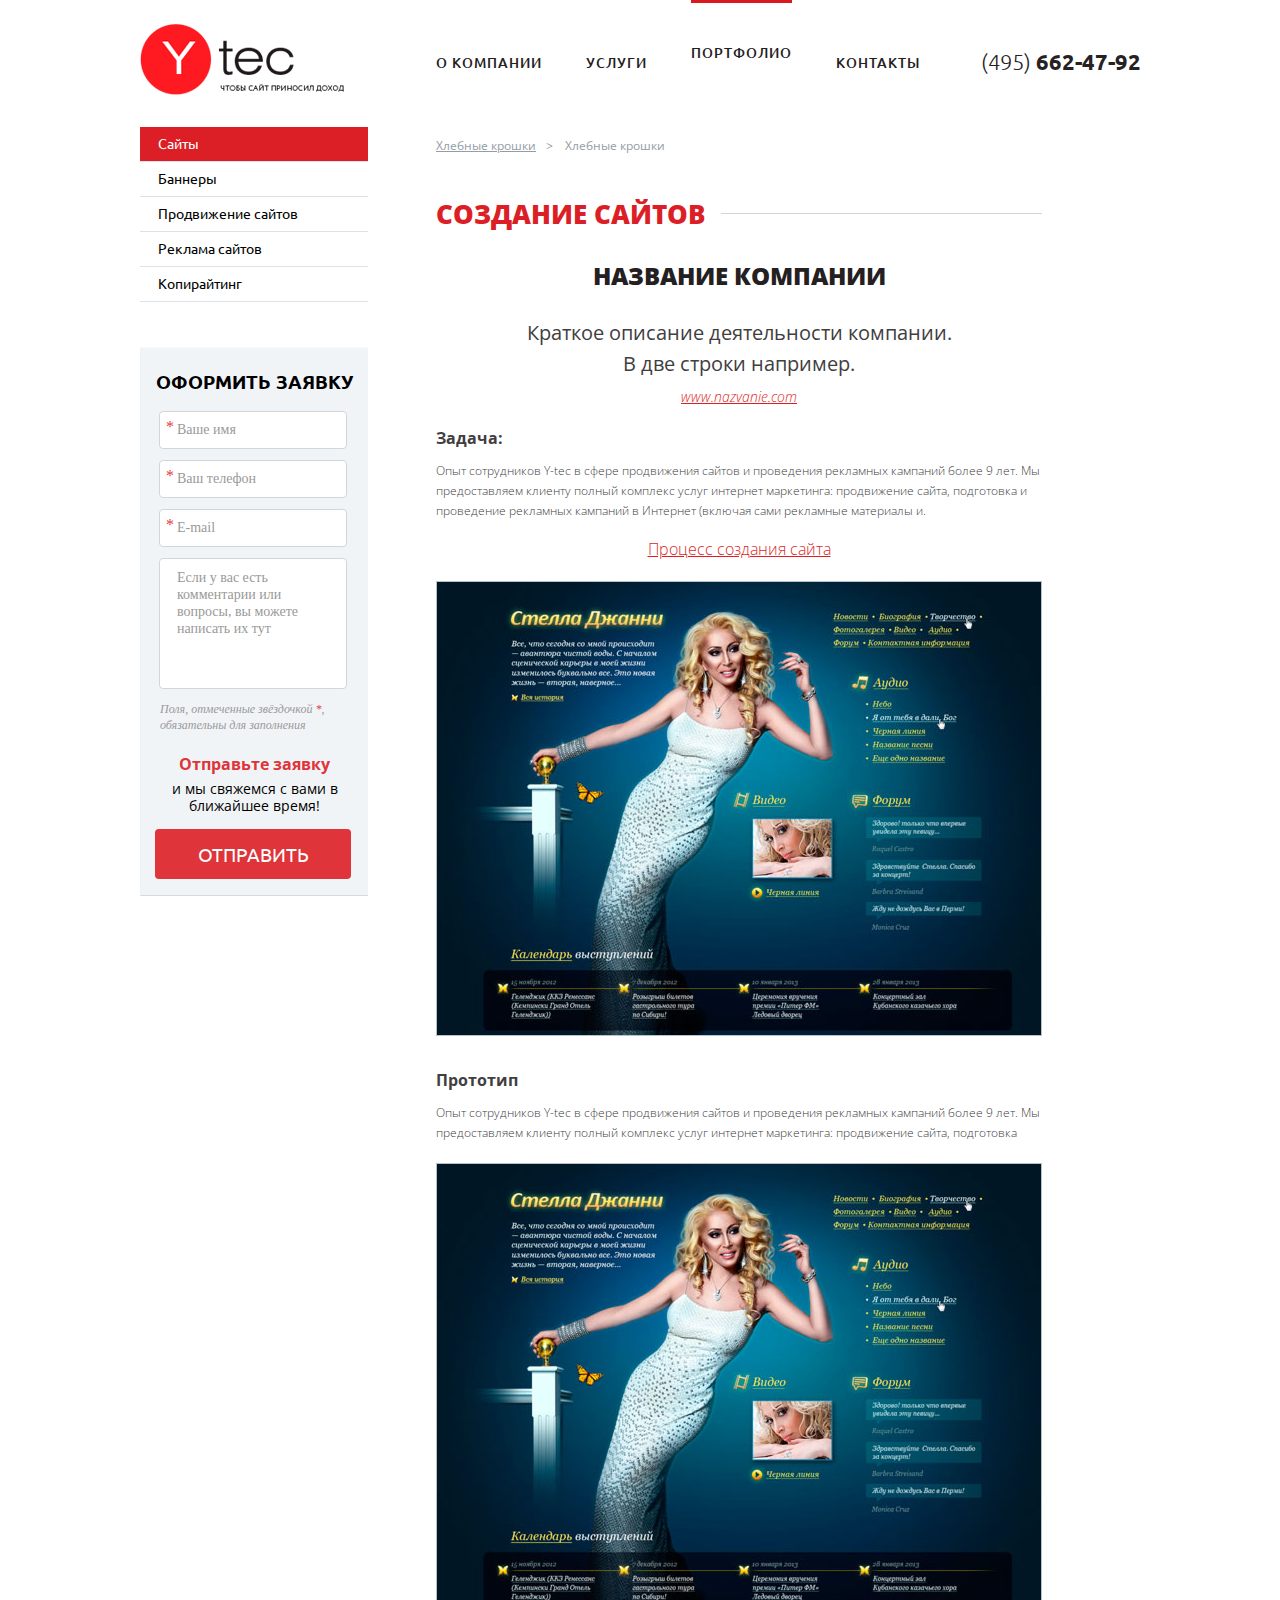
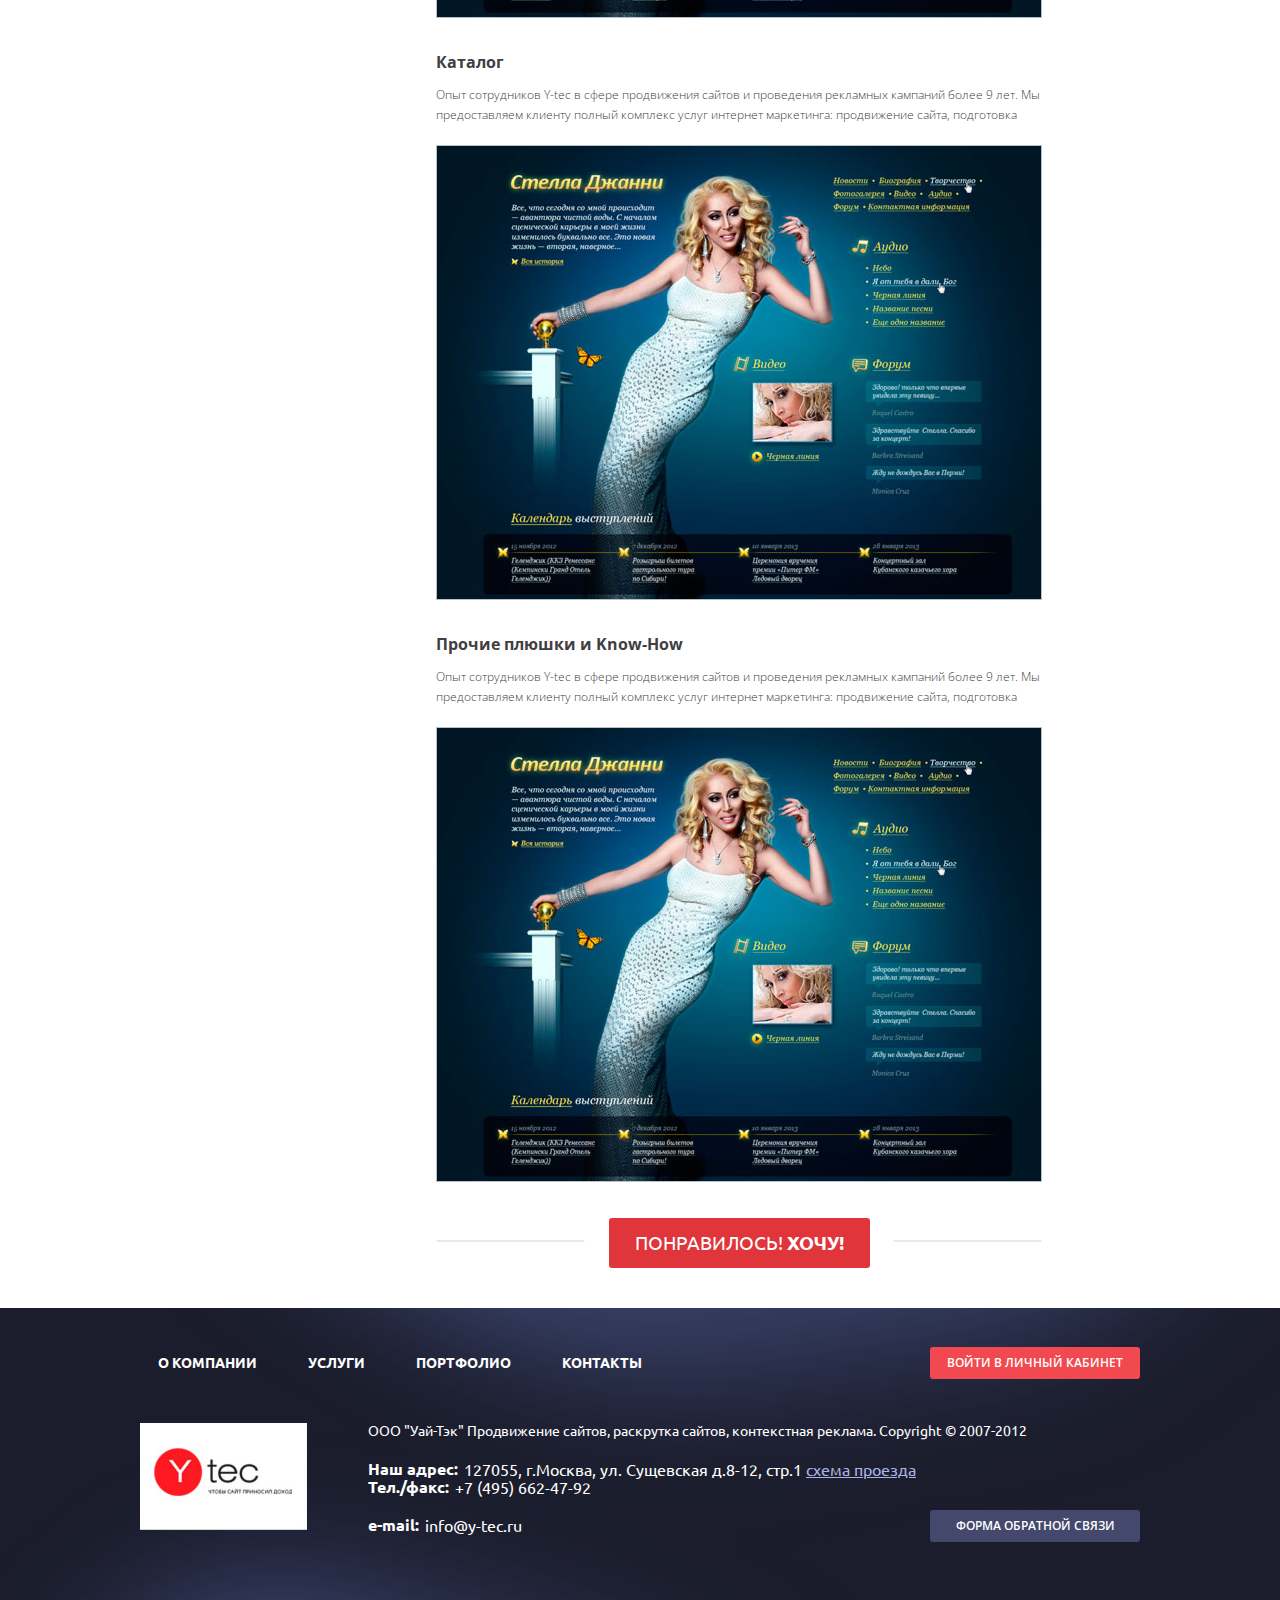
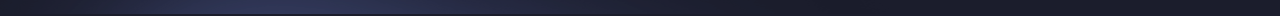
<file: www/y-tec_saytiprocess.html>
﻿<!DOCTYPE html> 
<html lang="ru">
<head>
    <meta charset="utf-8" />
    <title>title</title>
    <link href='http://fonts.googleapis.com/css?family=Ubuntu:300,400,500,700&subset=latin,cyrillic' rel='stylesheet' type='text/css'>
    <link href='http://fonts.googleapis.com/css?family=Open+Sans:300italic,400,300,600,700,800&subset=latin,cyrillic' rel='stylesheet' type='text/css'>
    <link rel="stylesheet" href="css/main.css" />
    <link rel="stylesheet" href="css/portfolio.css" />

    <script src="js/modernizr-2.6.2.min.js"></script>
    <script src="js/jquery-1.8.3.min.js"></script>
    <script src="js/jquery.main.js"></script>

    <!--[if lte IE 9]>
        <script src="js/jquery.placeholder.js"></script>
        <link rel="stylesheet" href="css/pie.css" />
    <![endif]-->
    <!--[if lte IE 8]>
        <link rel="stylesheet" href="css/main.ie8.css" />
    <![endif]-->
</head>
<body>
    <!-- site -->
    <div class="site">
        <!-- header -->
        <header class="header">

            <!-- logo -->
            <a href="#" class="logo" title="на главную"><img src="img/logo.png" width="204" height="71" alt="Y-tec чтобы сайт приносил доход"></a>
            <!-- /logo -->

            <!-- menu -->
            <nav class="menu">
                <a href="#">О компании</a>
                <a href="#">Услуги</a>
                <span class="active">Портфолио</span>
                <a href="#">Контакты</a>
            </nav>
            <!-- menu -->

            <!-- phone -->
            <address class="phone"><span>(495)</span> 662-47-92</address>
            <!-- /phone -->

        </header>
        <!-- /header -->

        <!-- site__content -->
        <div class="site__content">

            <!-- aside-left -->
            <aside class="aside-left">

                <!-- submenu -->
                <nav class="submenu">
                    <ul>
                        <li class="active">
                            <a href="#">Сайты</a>
                        </li>
                        <li>
                            <a href="#">Баннеры</a>
                        </li>
                        <li>
                            <a href="#">Продвижение сайтов</a>
                        </li>
                        <li>
                            <a href="#">Реклама сайтов</a>
                        </li>
                        <li>
                            <a href="#">Копирайтинг</a>
                        </li>
                    </ul>
                </nav>
                <!-- /submenu -->

                <!-- order -->
                <form action="#" class="order" id="order">
                    <h2>Оформить заявку</h2>
                    <fieldset>
                        <input type="text" id="name" name="name" placeholder="Ваше имя" required>
                        <input type="tel" name="phone" id="phone" placeholder="Ваш телефон" required>
                        <input type="email" name="mail" id="mail" placeholder="E-mail" required>
                        <textarea name="sms" id="sms" placeholder="Если у вас есть комментарии или вопросы, вы можете написать их тут"></textarea>
                    </fieldset>
                    <span>Поля, отмеченные звёздочкой <span>*</span>, обязательны для заполнения</span>
                    <p><span>Отправьте заявку</span>и мы свяжемся с вами в ближайшее время!</p>
                    <input type="submit" value="Отправить">
                </form>
                <!-- /order -->

            </aside>
            <!-- /aside-left -->

            <!-- content-wrap -->
            <div class="content-wrap">

                <!-- breadcrumbs -->
                <nav class="breadcrumbs">
                    <a href="#">Хлебные крошки</a>
                    <span>Хлебные крошки</span>
                </nav>
                <!-- /breadcrumbs -->

                <!-- portfolio -->
                <div class="portfolio">

                    <!-- site__title -->
                    <h1 class="site__title"><span>Создание сайтов</span></h1>
                    <!-- /site__title -->

                    <h2>Название компании</h2>

                    <!-- portfolio__about -->
                    <p  class="portfolio__about">Краткое описание деятельности компании.
                        <span>В две строки например.</span>
                        <a href="#">www.nazvanie.com</a>
                    </p>
                    <!-- /portfolio__about -->

                    <!-- portfolio__item -->
                    <section class="portfolio__item">
                        <h3>Задача:</h3>
                        <p>Опыт сотрудников Y-tec в сфере продвижения сайтов и проведения
                            рекламных кампаний более 9 лет. Мы предоставляем клиенту полный
                            комплекс услуг интернет маркетинга: продвижение сайта, подготовка
                            и проведение рекламных кампаний в Интернет (включая сами рекламные
                            материалы и.</p>
                        <a href="#">Процесс создания сайта</a>
                        <img src="pic/portfolio1.jpg" width="604" height="453" alt="">
                    </section>
                    <!-- /portfolio__item -->

                    <!-- portfolio__item -->
                    <section class="portfolio__item">
                        <h3>Прототип</h3>
                        <p>Опыт сотрудников Y-tec в сфере продвижения сайтов и проведения рекламных
                            кампаний более 9 лет. Мы предоставляем клиенту полный комплекс услуг
                            интернет маркетинга: продвижение сайта, подготовка</p>
                        <img src="pic/portfolio1.jpg" width="604" height="453" alt="">
                    </section>
                    <!-- /portfolio__item -->

                    <!-- portfolio__item -->
                    <section class="portfolio__item">
                        <h3>Каталог</h3>
                        <p>Опыт сотрудников Y-tec в сфере продвижения сайтов и проведения
                            рекламных кампаний более 9 лет. Мы предоставляем клиенту полный
                            комплекс услуг интернет маркетинга: продвижение сайта,
                            подготовка</p>
                        <img src="pic/portfolio1.jpg" width="604" height="453" alt="">
                    </section>
                    <!-- /portfolio__item -->

                    <!-- portfolio__item -->
                    <section class="portfolio__item">
                        <h3>Прочие плюшки и Know-How</h3>
                        <p>Опыт сотрудников Y-tec в сфере продвижения сайтов и проведения
                            рекламных кампаний более 9 лет. Мы предоставляем клиенту полный
                            комплекс услуг интернет маркетинга: продвижение сайта,
                            подготовка</p>
                        <img src="pic/portfolio1.jpg" width="604" height="453" alt="">
                    </section>
                    <!-- /portfolio__item -->

                    <!-- portfolio__btn -->
                    <div class="portfolio__btn">
                        <a href="#">Понравилось! <span>ХОЧУ!</span></a>
                    </div>
                    <!-- portfolio__btn -->

                </div>
                <!-- /portfolio -->

            </div>
            <!-- /content-wrap -->

        </div>
        <!-- /site__content -->

    </div>
    <!-- /site -->

    <!-- footer -->
    <footer class="footer">
        <div class="footer__layout">

            <!-- footer-navigator -->
            <div class="footer-navigator">
                <a href="#">О компании</a>
                <a href="#">Услуги</a>
                <a href="#">Портфолио</a>
                <a href="#">Контакты</a>
            </div>
            <!-- /footer-navigator -->

            <span class="footer_logo"><img src="img/footer_logo.jpg" alt="Y-tec чтобы сайт приносил доход"></span>
            <a class="button_cabinet" href="#">войти в личный кабинет</a>
            <a class="button_back_call" href="#">Форма обратной связи</a>

            <div class="copyright">
                <span>OOO "Уай-Тэк" Продвижение сайтов, раскрутка сайтов, контекстная реклама. Сopyright © 2007-2012</span>
            </div>
            <!-- details -->
            <address>
                <dl>
                    <dt>Наш адрес:</dt>
                    <dd>127055, г.Москва, ул. Сущевская д.8-12, стр.1 <a href="#">схема проезда </a></dd>
                    <dt>Тел./факс:</dt>
                    <dd>+7 (495) 662-47-92</dd>
                    <dt class="e-mail">e-mail:</dt>
                    <dd class="e-mail"><a href="mailto:info@y-tec.ru">info@y-tec.ru</a></dd>
                </dl>
            </address>
            <!-- details -->

        </div>
    </footer>
    <!-- /footer -->

</body>
</html>
</file>
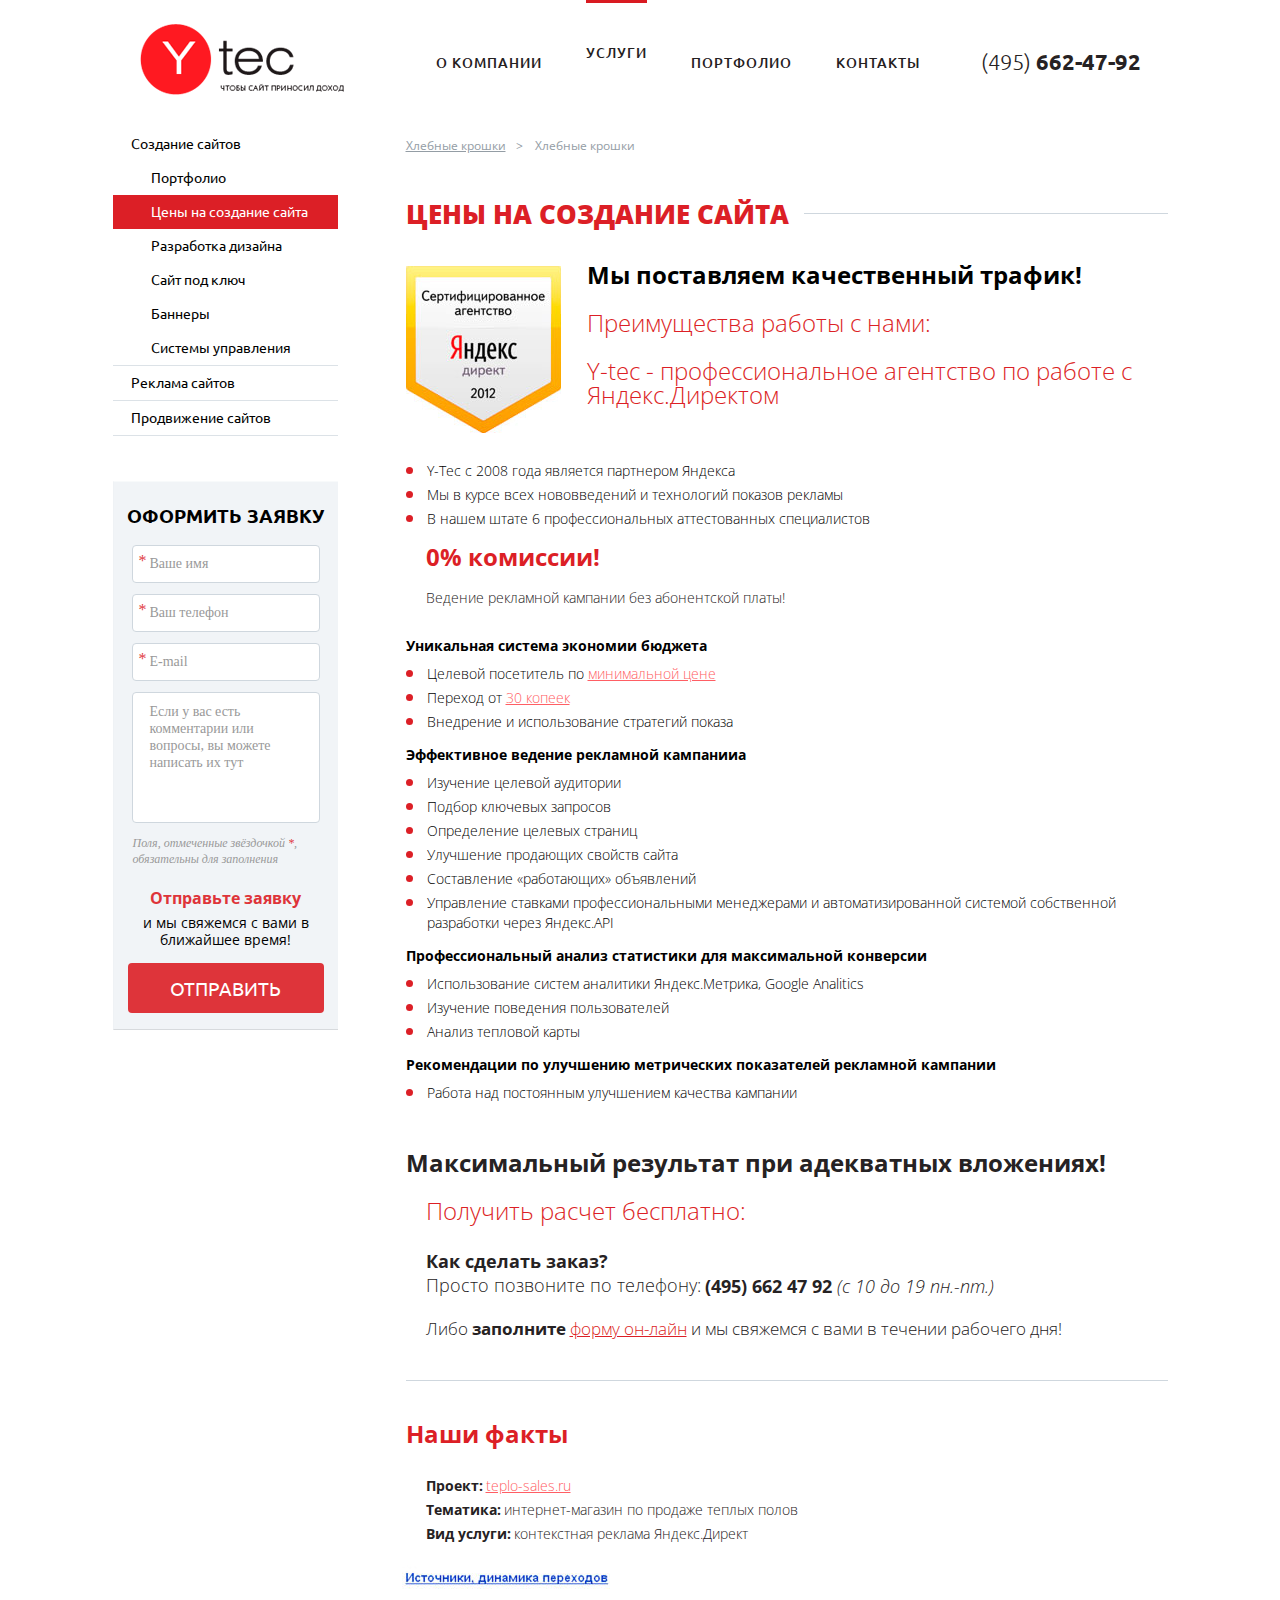
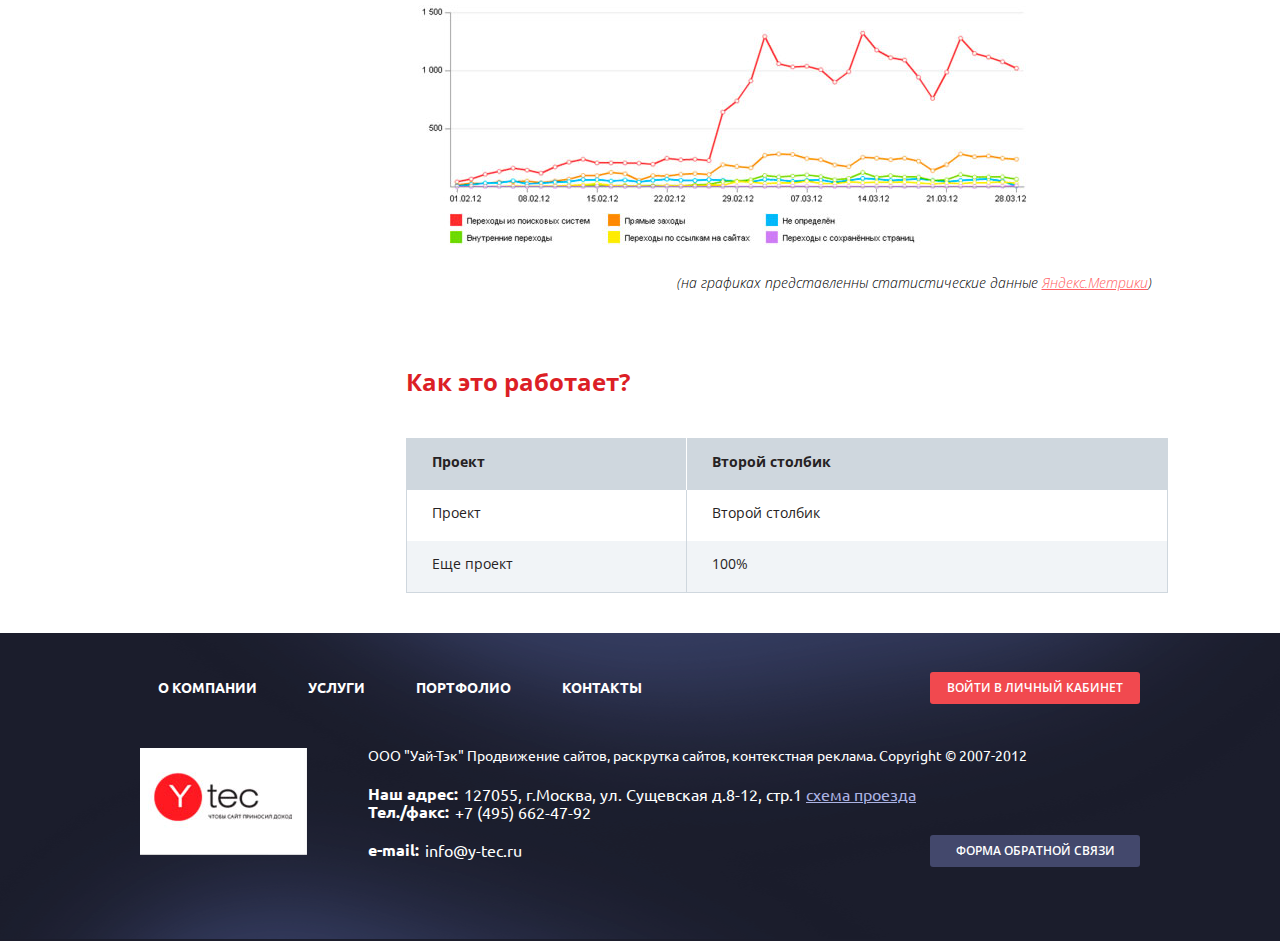
<file: www/y-tec_uslugi_podrazdel2.html>
﻿<!DOCTYPE html> 
<html lang="ru">
<head>
    <meta charset="utf-8" />
    <title>title</title>
    <link href='http://fonts.googleapis.com/css?family=Ubuntu:300,400,500,700&subset=latin,cyrillic' rel='stylesheet' type='text/css'>
    <link href='http://fonts.googleapis.com/css?family=Open+Sans:300italic,400,300,600,700,800&subset=latin,cyrillic' rel='stylesheet' type='text/css'>
    <link rel="stylesheet" href="css/main.css" />
    <link rel="stylesheet" href="css/podrazdel2.css" />

    <script src="js/modernizr-2.6.2.min.js"></script>
    <script src="js/jquery-1.8.3.min.js"></script>
    <script src="js/jquery.main.js"></script>

    <!--[if lte IE 9]>
        <script src="js/jquery.placeholder.js"></script>
        <link rel="stylesheet" href="css/pie.css" />
    <![endif]-->
    <!--[if lte IE 8]>
        <link rel="stylesheet" href="css/main.ie8.css" />
    <![endif]-->
</head>
<body>
    <!-- site -->
    <div class="site">
        <!-- header -->
        <header class="header">

            <!-- logo -->
            <a href="#" class="logo" title="на главную"><img src="img/logo.png" width="204" height="71" alt="Y-tec чтобы сайт приносил доход"></a>
            <!-- /logo -->

            <!-- menu -->
            <nav class="menu">
                <a href="#">О компании</a>
                <span class="active">Услуги</span>
                <a href="#">Портфолио</a>
                <a href="#">Контакты</a>
            </nav>
            <!-- menu -->

            <!-- phone -->
            <address class="phone"><span>(495)</span> 662-47-92</address>
            <!-- /phone -->

        </header>
        <!-- /header -->

        <!-- site__content -->
        <div class="site__content">

            <!-- aside-left -->
            <aside class="aside-left">

                <!-- aside-left -->
                <aside class="aside-left">

                    <!-- submenu -->
                    <nav class="submenu">
                        <ul>
                            <li class="opened">
                                <span>Создание сайтов</span>
                                <div>
                                    <a href="#">Портфолио</a>
                                    <a class="active" href="#">Цены на создание сайта</a>
                                    <a href="#">Разработка дизайна</a>
                                    <a href="#">Сайт под ключ</a>
                                    <a href="#">Баннеры</a>
                                    <a href="#">Системы управления</a>
                                </div>
                            </li>
                            <li>
                                <a href="#">Реклама сайтов</a>
                            </li>
                            <li>
                                <a href="#">Продвижение сайтов</a>
                            </li>
                        </ul>
                    </nav>
                    <!-- /submenu -->

                    <!-- order -->
                    <form action="#" class="order" id="order">
                        <h2>Оформить заявку</h2>
                        <fieldset>
                            <input type="text" id="name" name="name" placeholder="Ваше имя" required>
                            <input type="tel" name="phone" id="phone" placeholder="Ваш телефон" required>
                            <input type="email" name="mail" id="mail" placeholder="E-mail" required>
                            <textarea name="sms" id="sms" placeholder="Если у вас есть комментарии или вопросы, вы можете написать их тут"></textarea>
                        </fieldset>
                        <span>Поля, отмеченные звёздочкой <span>*</span>, обязательны для заполнения</span>
                        <p><span>Отправьте заявку</span>и мы свяжемся с вами в ближайшее время!</p>
                        <input type="submit" value="Отправить">
                    </form>
                    <!-- /order -->

                </aside>
                <!-- /aside-left -->

            </aside>
            <!-- /aside-left -->

            <!-- content-wrap -->
            <div class="content-wrap">

                <!-- breadcrumbs -->
                <nav class="breadcrumbs">
                    <a href="#">Хлебные крошки</a>
                    <span>Хлебные крошки</span>
                </nav>
                <!-- /breadcrumbs -->

                <!-- podrazdel2 -->
                <div class="podrazdel2">

                    <!-- site__title -->
                    <h1 class="site__title"><span>Цены на создание сайта</span></h1>
                    <!-- /site__title -->

                    <!-- podrazdel2__sertificat -->
                    <div class="podrazdel2__sertificat">
                        <img src="pic/sertificat.jpg" width="155" height="167" alt="">
                        <h2>Мы поставляем качественный трафик!</h2>
                        <dl>
                            <dt class="podrazdel2__title">Преимущества работы с нами:</dt>
                            <dd class="podrazdel2__title">Y-tec - профессиональное агентство
                                по работе с Яндекс.Директом</dd>
                            <dd>Y-Tec с 2008 года является партнером Яндекса</dd>
                            <dd>Мы в курсе всех нововведений и технологий показов рекламы</dd>
                            <dd>В нашем штате 6 профессиональных аттестованных специалистов </dd>
                        </dl>

                        <p><span>0% комиссии!</span>Ведение рекламной кампании без абонентской платы! </p>

                        <dl>
                            <dt>Уникальная система экономии бюджета</dt>
                            <dd>Целевой посетитель по <a href="#">минимальной цене</a></dd>
                            <dd>Переход от <a href="#">30 копеек</a></dd>
                            <dd>Внедрение и использование стратегий показа </dd>
                        </dl>
                        <dl>
                            <dt>Эффективное ведение рекламной кампанииа</dt>
                            <dd>Изучение целевой аудитории</dd>
                            <dd>Подбор ключевых запросов</dd>
                            <dd>Определение целевых страниц</dd>
                            <dd>Улучшение продающих свойств сайта</dd>
                            <dd>Составление «работающих» объявлений</dd>
                            <dd>Управление ставками профессиональными менеджерами и
                                автоматизированной системой собственной разработки через
                                Яндекс.API</dd>
                        </dl>
                        <dl>
                            <dt>Профессиональный анализ статистики для максимальной конверсии</dt>
                            <dd>Использование систем аналитики Яндекс.Метрика, Google Analitics</dd>
                            <dd>Изучение поведения пользователей</dd>
                            <dd>Анализ тепловой карты </dd>
                        </dl>
                        <dl>
                            <dt>Рекомендации по улучшению метрических показателей рекламной кампании</dt>
                            <dd>Работа над постоянным улучшением качества кампании</dd>
                        </dl>
                    </div>
                    <!-- podrazdel2__sertificat -->

                    <!-- result -->
                    <div class="result">
                        <h2>Максимальный результат при адекватных вложениях!</h2>
                        <span>Получить расчет бесплатно:</span>
                        <span class="result__question">Как сделать заказ? </span>
                        <dl>
                            <dt>Просто позвоните по телефону: </dt>
                            <dd>(495) 662 47 92 <span>(с 10 до 19 пн.-пт.)</span></dd>
                        </dl>
                        <p>Либо <span>заполните</span> <a href="#">форму он-лайн</a> и мы свяжемся с вами в течении рабочего дня!</p>
                    </div>
                    <!-- /result -->

                    <!-- podrazdel2__data -->
                    <div class="podrazdel2__data">
                        <h2>Наши факты</h2>
                        <dl>
                            <dt>Проект:</dt>
                            <dd><a href="#">teplo-sales.ru</a></dd>
                            <dt>Тематика:</dt>
                            <dd>интернет-магазин по продаже теплых полов</dd>
                            <dt>Вид услуги:</dt>
                            <dd>контекстная реклама Яндекс.Директ</dd>
                        </dl>
                        <div>
                            <a href="#">
                                <img src="pic/podrazdel2__data.jpg" width="650" height="314" alt="Источники, динамика переходов">
                            </a>
                            <span>(на графиках представленны статистические данные <a href="#">Яндекс.Метрики</a>)</span>
                        </div>
                    </div>
                    <!-- /podrazdel2__data -->

                    <!-- podrazdel2__how -->
                    <div class="podrazdel2__how">
                        <h2>Как это работает?</h2>
                        <table>
                            <thead>
                                <tr>
                                    <th>Проект</th>
                                    <th>Второй столбик</th>
                                </tr>
                            </thead>
                            <tbody>
                                <tr>
                                    <td>Проект</td>
                                    <td>Второй столбик</td>
                                </tr>
                                <tr>
                                    <td>Еще проект</td>
                                    <td>100%</td>
                                </tr>
                            </tbody>
                        </table>
                    </div>
                    <!-- /podrazdel2__how -->


                </div>
                <!-- /podrazdel2 -->

            </div>
            <!-- /content-wrap -->

        </div>
        <!-- /site__content -->

    </div>
    <!-- /site -->

    <!-- footer -->
    <footer class="footer">
        <div class="footer__layout">

            <!-- footer-navigator -->
            <div class="footer-navigator">
                <a href="#">О компании</a>
                <a href="#">Услуги</a>
                <a href="#">Портфолио</a>
                <a href="#">Контакты</a>
            </div>
            <!-- /footer-navigator -->

            <span class="footer_logo"><img src="img/footer_logo.jpg" alt="Y-tec чтобы сайт приносил доход"></span>
            <a class="button_cabinet" href="#">войти в личный кабинет</a>
            <a class="button_back_call" href="#">Форма обратной связи</a>

            <div class="copyright">
                <span>OOO "Уай-Тэк" Продвижение сайтов, раскрутка сайтов, контекстная реклама. Сopyright © 2007-2012</span>
            </div>
            <!-- details -->
            <address>
                <dl>
                    <dt>Наш адрес:</dt>
                    <dd>127055, г.Москва, ул. Сущевская д.8-12, стр.1 <a href="#">схема проезда </a></dd>
                    <dt>Тел./факс:</dt>
                    <dd>+7 (495) 662-47-92</dd>
                    <dt class="e-mail">e-mail:</dt>
                    <dd class="e-mail"><a href="mailto:info@y-tec.ru">info@y-tec.ru</a></dd>
                </dl>
            </address>
            <!-- details -->

        </div>
    </footer>
    <!-- /footer -->

</body>
</html>
</file>
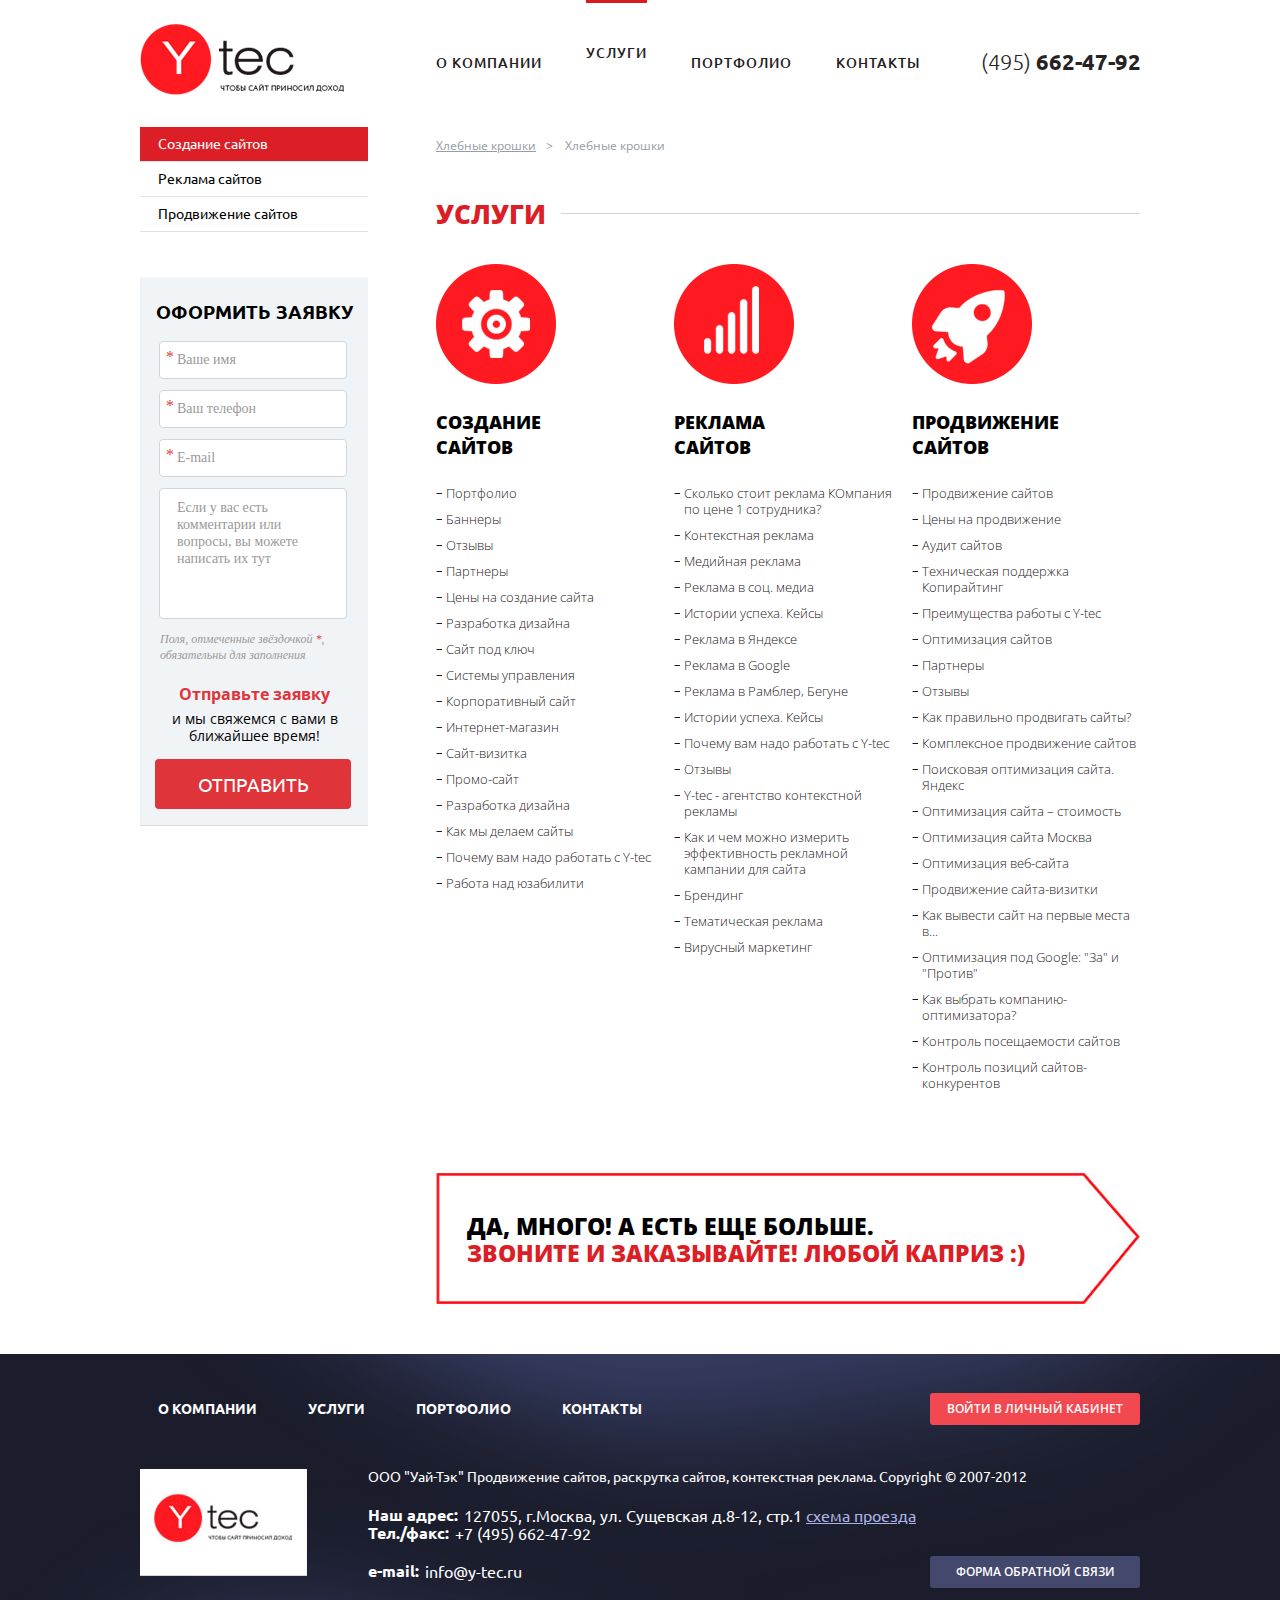
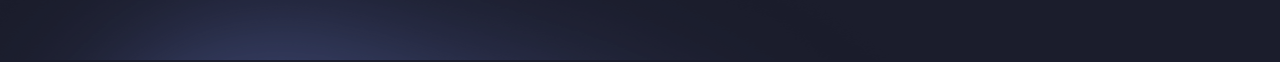
<file: www/y-tech_uslugi.html>
<!DOCTYPE html>
<html lang="ru">
<head>
    <meta charset="utf-8" />
    <title>title</title>
    <link href='http://fonts.googleapis.com/css?family=Ubuntu:300,400,500,700&subset=latin,cyrillic' rel='stylesheet' type='text/css'>
    <link href='http://fonts.googleapis.com/css?family=Open+Sans:300italic,400,300,600,700,800&subset=latin,cyrillic' rel='stylesheet' type='text/css'>
    <link rel="stylesheet" href="css/main.css" />
    <link rel="stylesheet" href="css/copyrighting.css" />
    <link rel="stylesheet" href="css/uslugi.css" />

    <script src="js/modernizr-2.6.2.min.js"></script>
    <script src="js/jquery-1.8.3.min.js"></script>
    <script src="js/jquery.main.js"></script>

    <!--[if lte IE 9]>
    <script src="js/jquery.placeholder.js"></script>
    <link rel="stylesheet" href="css/pie.css" />
    <![endif]-->
    <!--[if lte IE 8]>
    <link rel="stylesheet" href="css/main.ie8.css" />
    <![endif]-->
</head>
<body>
<!-- site -->
<div class="site">
    <!-- header -->
    <header class="header">

        <!-- logo -->
        <a href="#" class="logo" title="на главную"><img src="img/logo.png" width="204" height="71" alt="Y-tec чтобы сайт приносил доход"></a>
        <!-- /logo -->

        <!-- menu -->
        <nav class="menu">
            <a href="#">О компании</a>
            <span class="active">Услуги</span>
            <a href="#">Портфолио</a>
            <a href="#">Контакты</a>
        </nav>
        <!-- menu -->

        <!-- phone -->
        <address class="phone"><span>(495)</span> 662-47-92</address>
        <!-- /phone -->

    </header>
    <!-- /header -->

    <!-- site__content -->
    <div class="site__content">

        <!-- aside-left -->
        <aside class="aside-left">

            <!-- submenu -->
            <nav class="submenu">
                <ul>
                    <li class="active">
                        <span>Создание сайтов</span>
                        <div>
                            <a href="#">Портфолио</a>
                            <a class="active" href="#">Цены на создание сайта</a>
                            <a href="#">Разработка дизайна</a>
                            <a href="#">Сайт под ключ</a>
                            <a href="#">Баннеры</a>
                            <a href="#">Системы управления</a>
                        </div>
                    </li>
                    <li>
                        <a href="#">Реклама сайтов</a>
                    </li>
                    <li>
                        <a href="#">Продвижение сайтов</a>
                    </li>
                </ul>
            </nav>
            <!-- /submenu -->

            <!-- order -->
            <form action="#" class="order" id="order">
                <h2>Оформить заявку</h2>
                <fieldset>
                    <input type="text" id="name" name="name" placeholder="Ваше имя" required>
                    <input type="tel" name="phone" id="phone" placeholder="Ваш телефон" required>
                    <input type="email" name="mail" id="mail" placeholder="E-mail" required>
                    <textarea name="sms" id="sms" placeholder="Если у вас есть комментарии или вопросы, вы можете написать их тут"></textarea>
                </fieldset>
                <span>Поля, отмеченные звёздочкой <span>*</span>, обязательны для заполнения</span>
                <p><span>Отправьте заявку</span>и мы свяжемся с вами в ближайшее время!</p>
                <input type="submit" value="Отправить">
            </form>
            <!-- /order -->

        </aside>
        <!-- /aside-left -->

        <!-- content-wrap -->
        <div class="content-wrap">

            <!-- breadcrumbs -->
            <nav class="breadcrumbs">
                <a href="#">Хлебные крошки</a>
                <span>Хлебные крошки</span>
            </nav>
            <!-- /breadcrumbs -->

            <!-- site__title -->
            <h1 class="site__title"><span>Услуги</span></h1>
            <!-- /site__title -->

            <!-- services -->
            <div class="services">
                <ul>

                    <li class="siteCreation">
                        <h3>Создание
                            сайтов</h3>
                        <ol>
                            <li> <a href="#">Портфолио </a></li>
                            <li><a href="#">Баннеры</a></li>
                            <li> <a href="#">Отзывы</a></li>
                            <li><a href="#">Партнеры </a></li>
                            <li><a href="#">Цены на создание сайта</a> </li>
                            <li><a href="#"> Разработка дизайна</a> </li>
                            <li><a href="#">Сайт под ключ</a> </li>
                            <li><a href="#">Системы управления</a> </li>
                            <li><a href="#">Корпоративный сайт</a> </li>
                            <li><a href="#">Интернет-магазин</a> </li>
                            <li><a href="#">Сайт-визитка</a> </li>
                            <li><a href="#"> Промо-сайт</a> </li>
                            <li><a href="#">Разработка дизайна</a> </li>
                            <li><a href="#"> Как мы делаем сайты</a> </li>
                            <li><a href="#"> Почему вам надо работать с Y-tec</a> </li>
                            <li><a href="#"> Работа над юзабилити</a> </li>
                        </ol>

                    </li>

                    <li class="siteComersial">
                        <h3>Реклама
                            сайтов</h3>
                        <ol>
                            <li> <a href="#">Сколько стоит реклама КОмпания
                                по цене 1 сотрудника? </a></li>
                            <li><a href="#">Контекстная реклама </a></li>
                            <li><a href="#">Медийная реклама</a></li>
                            <li><a href="#">Реклама в соц. медиа</a> </li>
                            <li><a href="#">Истории успеха. Кейсы</a> </li>
                            <li><a href="#">Реклама в Яндексе</a> </li>
                            <li><a href="#">Реклама в Google</a> </li>
                            <li><a href="#">Реклама в Рамблер, Бегуне</a> </li>
                            <li><a href="#">Истории успеха. Кейсы</a> </li>
                            <li><a href="#">Почему вам надо работать с Y-tec</a> </li>
                            <li><a href="#">Отзывы</a> </li>
                            <li><a href="#">Y-tec - агентство контекстной рекламы</a> </li>
                            <li><a href="#">Как и чем можно измерить
                                эффективность рекламной кампании
                                для сайта </a> </li>
                            <li><a href="#"> Брендинг </a> </li>
                            <li><a href="#">Тематическая реклама </a> </li>
                            <li><a href="#">Вирусный маркетинг </a> </li>
                        </ol>

                    </li>

                    <li class="siteMove">
                        <h3>Продвижение
                            сайтов</h3>
                        <ol>
                            <li> <a href="#">Продвижение сайтов </a></li>
                            <li><a href="#">Цены на продвижение</a></li>
                            <li> <a href="#">Аудит сайтов</a></li>
                            <li><a href="#">Техническая поддержка  Копирайтинг</a></li>
                            <li><a href="#">Преимущества работы с Y-tec</a> </li>
                            <li><a href="#">Оптимизация сайтов</a> </li>
                            <li><a href="#">Партнеры</a> </li>
                            <li><a href="#">Отзывы</a> </li>
                            <li><a href="#">Как правильно продвигать сайты? </a> </li>
                            <li><a href="#">Комплексное продвижение сайтов</a> </li>
                            <li><a href="#">Поисковая оптимизация сайта. Яндекс</a> </li>
                            <li><a href="#">Оптимизация сайта – стоимость</a> </li>
                            <li><a href="#">Оптимизация сайта Москва</a> </li>
                            <li><a href="#">Оптимизация веб-сайта</a> </li>
                            <li><a href="#">Продвижение сайта-визитки</a> </li>
                            <li><a href="#">Как вывести сайт на первые места в...</a> </li>
                            <li><a href="#">Оптимизация под Google:
                                "За" и "Против"</a> </li>
                            <li><a href="#">Как выбрать компанию-оптимизатора? </a> </li>
                            <li><a href="#"> Контроль посещаемости сайтов</a> </li>
                            <li><a href="#">Контроль позиций сайтов-конкурентов</a> </li>
                        </ol>

                    </li>

                </ul>

            </div>
            <!-- /services -->

            <div class="slogan">

                <h2>ДА, МНОГО! А ЕСТЬ ЕЩЕ БОЛЬШЕ.
                    <span>ЗВОНИТЕ И ЗАКАЗЫВАЙТЕ! ЛЮБОЙ КАПРИЗ :)</span></h2>

            </div>

        </div>
        <!-- /content-wrap -->

    </div>
    <!-- /site__content -->

</div>
<!-- /site -->

<!-- footer -->
<footer class="footer">
    <div class="footer__layout">

        <!-- footer-navigator -->
        <div class="footer-navigator">
            <a href="#">О компании</a>
            <a href="#">Услуги</a>
            <a href="#">Портфолио</a>
            <a href="#">Контакты</a>
        </div>
        <!-- /footer-navigator -->

        <span class="footer_logo"><img src="img/footer_logo.jpg" alt="Y-tec чтобы сайт приносил доход"></span>
        <a class="button_cabinet" href="#">войти в личный кабинет</a>
        <a class="button_back_call" href="#">Форма обратной связи</a>

        <div class="copyright">
            <span>OOO "Уай-Тэк" Продвижение сайтов, раскрутка сайтов, контекстная реклама. Сopyright © 2007-2012</span>
        </div>
        <!-- details -->
        <address>
            <dl>
                <dt>Наш адрес:</dt>
                <dd>127055, г.Москва, ул. Сущевская д.8-12, стр.1 <a href="#">схема проезда </a></dd>
                <dt>Тел./факс:</dt>
                <dd>+7 (495) 662-47-92</dd>
                <dt class="e-mail">e-mail:</dt>
                <dd class="e-mail"><a href="mailto:info@y-tec.ru">info@y-tec.ru</a></dd>
            </dl>
        </address>
        <!-- details -->

    </div>
</footer>
<!-- /footer -->

</body>
</html>
</file>
<file: www/css/main.css>
@charset "utf-8";
/*
    main styles
    version: 15.01.2013

    Style to null

    fonts

    site

    header

    logo

    aside-left

    content-wrap

    breadcrumbs

    footer

*/

/* --------------- Style to null --------------- */
html, body, div, span, h1, h2, h3, h4, h5, h6, p, em, img, strong, sub, sup, b, u, i,dl, dt, dd,
ol, ul, li, fieldset, form, label, table, tbody, tfoot, thead, tr, th, td, article, aside, canvas,
details, figcaption, figure, footer, header, hgroup, menu, nav, section, summary, time, mark, audio,
video {
    margin: 0;
    padding: 0;
    border: 0;
    outline: 0;
    vertical-align: baseline;
    background: transparent;
    font-size: 100%;
}
a {
    margin:0;
    padding:0;
    font-size:100%;
    vertical-align:baseline;
    background:transparent;
}
table {
    border-collapse: collapse;
    border-spacing: 0;
}
td, td img {
    vertical-align: top;
}
input, select, button, textarea {
    margin: 0;
    font-size: 100%;
}
input[type="text"], input[type="password"], textarea, input[type="email"], input[type="phone"], input[type="number"] {
    padding: 0;
    font: 12px Arial, Helvetica, sans-serif;
}
input[type="checkbox"] {
    vertical-align: bottom;
}
input[type="radio"] {
    vertical-align: text-bottom;
}
sub {
    vertical-align: sub;
    font-size: smaller;
}
sup {
    vertical-align: super;
    font-size: smaller;
}
article, aside, details, figcaption, figure, footer, header, hgroup, menu, nav, section {
    display:block;
}

ul,
ol {
    list-style:none;
}
html {
    overflow-y: scroll;
    overflow-x: auto;
}
html,
body {
    height: 100%;
}
body {
    line-height: 1;
    color: #000;
    text-align: left;
    z-index: 1;
    position: relative;
}

input [type='text']{
    padding: 0;
}
input, select, button, textarea {
    font-size: 12px;
    font-family: Arial, Helvetica, sans-serif;
}
input,
textarea {
    outline: none;
}
textarea {
    resize:none;
    overflow: auto;
}
label, input[type="button"], input[type="submit"], button {
    cursor: pointer;
}
a, a:visited {
    text-decoration: none;
}
a:hover {
    text-decoration: none;
}
a:focus, a:active {
    text-decoration: none;
}
input[type="search"]:focus {
    outline: none;
}
input[type="submit"]::-moz-focus-inner,
button::-moz-focus-inner {
    padding:0;
    border:0;
}
:focus {
    outline: none;
}
input:invalid {
    outline: none;
    -moz-box-shadow: none;
    border: none;
}
a:visited {
    color: #8EA177;
}
::-webkit-input-placeholder {
    color: #000;
}
:-moz-placeholder {
    color: #000;
}
.placeholder {
    color: #000;
}
/* --------------- /Style to null --------------- */

/* --------------- site --------------- */
.site {
    min-height: 100%;
    min-width: 1000px;
    overflow: hidden;
    position: relative;
    z-index: 1;
}
.site:after {
    content: '';
    display: block;
    clear: both;
    width: 100%;
    height: 308px;
}
.site__content {
    display: table;
    width: 1000px;
    margin: 0 auto;
}
.site__title {
    color: #dc1f26;
    font-size: 26px;
    font-weight: 800;
    text-transform: uppercase;
    position: relative;
    margin-bottom: 37px;
    font-family: 'Open Sans', sans-serif;
}
.site__title > span {
    background: #fff;
    display: inline-block;
    position: relative;
    z-index: 2;
    padding-right: 15px;
}
.site__title:after {
    content: '';
    background: #cfd7de;
    width: 100%;
    position: absolute;
    top: 12px;
    z-index: 1;
    left: 0;
    height: 1px;
}
/* --------------- /site --------------- */

/* --------------- header --------------- */
.header {
    position: relative;
    height: 120px;
    width: 1000px;
    margin: 0 auto;
}
/* --------------- /header --------------- */

/* --------------- logo --------------- */
.logo {
    position: absolute;
    top: 24px;
    left: 0;
}
/* --------------- /logo --------------- */

/* --------------- menu --------------- */
.menu {
    font-family: 'Ubuntu', sans-serif;
    font-weight: 500;
    text-transform: uppercase;
    font-size: 14px;
    position: absolute;
    left: 296px;
    top: 56px;
    letter-spacing: 1px;
}
.menu a,
.menu a:visited,
.menu span {
    color: #242021;
    margin-right: 40px;
    position: relative;
    display: inline-block;
    vertical-align: top;
    -webkit-transition: color .3s ease-in;
    -moz-transition: color .3s ease-in;
    -o-transition: color .3s ease-in;
    -ms-transition: color .3s ease-in;
    transition: color .3s ease-in;
}
.menu .active{
    margin-top: -10px;
    cursor: default;
}
.menu a:hover {
    color: #dc1f26;
}
.menu .active:after {
    content: '';
    height: 3px;
    width: 100%;
    background: #d91a21;
    position: absolute;
    top: -46px;
    left: 0;
}


/* --------------- /menu --------------- */

/* --------------- phone --------------- */
.phone {
    font-style: normal;
    font-size: 22px;
    color: #262223;
    font-family: 'Ubuntu', sans-serif;
    font-weight: bold;
    position: absolute;
    right: -1px;
    top: 50px;
}
.phone > span {
    font-weight: 300;
}
/* --------------- /phone --------------- */

/* --------------- aside-left --------------- */
.aside-left {
    display: table-cell;
    vertical-align: top;
    width: 228px;
    padding-bottom: 50px;
}
/* --------------- /aside-left --------------- */

/* --------------- submenu --------------- */
.submenu {
    padding-top: 7px;
    margin-bottom: 45px;
    font-family: 'Ubuntu', sans-serif;
    font-size: 14px;
}
.submenu li {
    border-bottom: 1px solid #dce2e7;
}
.submenu li div {
    display: none;
}
.submenu li.opened div {
    display: block;
}
.submenu li.active > a,
.submenu li.active > span,
.submenu a.active{
    background: #dc1f26;
    color: #fff !important;
    cursor: default;
}
.submenu li.active > span {
    cursor: pointer;
}
.submenu li div a {
    padding-left: 38px !important;
}
.submenu a,
.submenu a:visited,
.submenu span {
    display: block;
    padding: 9px 0 11px 18px;
    color: #000;
    -webkit-transition: color .3s ease-in, background .3s ease-in;
    -moz-transition: color .3s ease-in, background .3s ease-in;
    -o-transition: color .3s ease-in, background .3s ease-in;
    -ms-transition: color .3s ease-in, background .3s ease-in;
    transition: color .3s ease-in, background .3s ease-in;
    cursor: pointer;
}
.submenu a:hover,
.submenu span:hover {
    background: #dc1f26;
    color: #fff;
}
/* --------------- /submenu --------------- */

/* --------------- aside-left --------------- */
.order {
    background: #f1f4f7;
    border: 1px solid;
    border-right: none;
    border-top-color: #f8fafb;
    border-left-color: #eff2f5;
    border-bottom-color: #d7dadd;
}
.order > h2 {
    text-transform: uppercase;
    text-align: center;
    padding-top: 24px;
    padding-bottom: 20px;
    font-size: 19px;
    font-family: 'Ubuntu', sans-serif;
}
.order fieldset {
    position: relative;
}
.order fieldset div {
    color: #df3b42;
}
.order fieldset > input,
.order fieldset > textarea {
    border: 1px solid #cfd7de;
    border-radius: 4px;
    font-size: 14px;
    font-family: "Trebuchet MS";
    line-height: 17px;
    height: 36px;
    width: 152px;
    padding: 0 17px;
    margin-bottom: 11px;
    margin-left: 18px;
    margin-right: 18px;
}
.order fieldset > textarea {
    height: 109px;
    margin-bottom: 9px;
    padding: 10px 17px;
}
.order .placeholder {
    color: #999999;
}
.order ::-webkit-input-placeholder { /* Ð´Ð»Ñ webkit Ð±Ñ€Ð°ÑƒÐ·ÐµÑ€Ð¾Ð² */
    color: #999999;
}
.order :-moz-placeholder { /* Ð´Ð»Ñ Ð±Ñ€Ð°ÑƒÐ·ÐµÑ€Ð¾Ð² mozilla */
    color: #999999;
}
.order > span {
    font-style: italic;
    font-size: 12px;
    font-family: "Trebuchet MS";
    color: #999999;
    display: block;
    padding-left: 19px;
    line-height: 16px;
    margin-bottom: 23px;
}
.order > span > span {
    color: #df3b42;
}
.order > p > span {
    display: block;
    color: #de343a;
    text-align: center;
    margin-bottom: 7px;
    font-family: 'Open Sans', sans-serif;
    font-size: 16px;
    font-weight: bold;
}
.order > p {
    font-size: 14px;
    font-family: 'Open Sans', sans-serif;
    text-align: center;
    line-height: 17px;
    margin-bottom: 15px;
}
.order > input {
    background: #de343a;
    display: block;
    border: none;
    border-radius: 4px;
    color: #fff;
    text-transform: uppercase;
    font-family: 'Ubuntu', sans-serif;
    font-size: 19px;
    width: 196px;
    height: 50px;
    margin-left: 14px;
    margin-bottom: 16px;
}
.order > input:hover {
    background: #e2494e;
}
/* --------------- /aside-left --------------- */

/* --------------- content-wrap --------------- */
.content-wrap {
    display: table-cell;
    vertical-align: top;
    padding-left: 68px;
}
/* --------------- /content-wrap --------------- */

/* --------------- breadcrumbs --------------- */
.breadcrumbs {
    cursor: default;
    height: 23px;
    padding-top: 20px;
    margin-bottom: 38px;
    font-family: 'Open Sans', sans-serif;
}
.breadcrumbs a,
.breadcrumbs a:visited {
    font-size: 12px;
    color: #949da5;
    display: inline-block;
    vertical-align: top;
    position: relative;
    text-decoration: underline;
    margin-right: 25px;
}
.breadcrumbs a:hover {
    text-decoration: none;
}
.breadcrumbs a:after {
    position: absolute;
    content: '>';
    text-decoration: none !important;
    top: 0;
    right: -17px;
}
.breadcrumbs span {
    font-size: 12px;
    color: #949da5;
    display: inline-block;
    vertical-align: top;
}
/* --------------- /breadcrumbs --------------- */

/* --------------- page-navigator --------------- */
.page-navigator {
    position: relative;
    text-align: center;
    font-family: 'Open Sans', sans-serif;
    margin-bottom: 134px;
}
.page-navigator div {
    display: inline-block;
}
.page-navigator a,
.page-navigator a:visited {
    font-size: 16px;
    color: #000;
    display: inline-block;
    width: 35px;
    padding: 9px 0;
    text-align: center;
}
.page-navigator a:hover {
    color: #e13d43;
    background: #f1f4f7;
}
.page-navigator a.first-page,
li > a.last-page {
    width: 60px;
    color: #e13d43;
    text-decoration: underline;
    font-size: 12px;
}
.page-navigator a.first-page:hover,
.page-navigator a.last-page:hover {
    text-decoration: none;
    background: none;
}
.page-navigator span {
    display: inline-block;
    width: 33px;
    padding: 8px 0;
    background: #f1f4f7;
    border: 1px solid #b8c1c8;
}
/* --------------- /page-navigator --------------- */

/* --------------- footer --------------- */
.footer {
    z-index: 2;
    position: relative;
    margin-top: -308px;
    background: #1b1d2c url("../img/footer-back.png") no-repeat center top;
}
.footer__layout {
    width: 1000px;
    height: 308px;
    margin: 0 auto;
    position: relative;
}
.footer_logo img {
    display: block;
    position: absolute;
    top: 115px;
    left: 0;
    width: 167px;
    height: 107px;
}
.footer-navigator {
    font-family: 'Ubuntu', sans-serif;
    font-weight: 600;
    text-transform: uppercase;
    font-size: 14px;
    position: absolute;
    left: 18px;
    top: 47px;
}
.footer-navigator a,
.footer-navigator a:visited {
    color: #fff;
    margin-right: 48px;
    position: relative;
    display: inline-block;
    vertical-align: top;
}
.footer-navigator a:hover {
    color: #f1494f;
}
.footer__layout a.button_cabinet,
.footer__layout a.button_back_call {
    display: inline-block;
    position: absolute;
    width: 210px;
    height: 22px;
    top: 39px;
    right: 0;
    color: #fff;
    text-align: center;
    padding-top: 10px;
    text-transform: uppercase;
    font-size: 12px;
    font-weight: 600;
    font-family: 'Open Sans', sans-serif;
    background: #f1494f;
    border-radius: 3px;
}
.footer__layout a.button_back_call {
    background: #43486c;
    top: 202px;
}
.footer__layout a.button_cabinet:hover {
    background: #d14348;
}
.footer__layout a.button_back_call:hover {
    background: #343853;
}
.copyright {
    font-family: 'Ubuntu', sans-serif;
    font-size: 16px;
    color: #fff;
    position: absolute;
    top: 113px;
    left: 228px;
}
.copyright span {
    font-size: 14px;
    margin-bottom: 23px;
}
.footer__layout address {
    font-family: 'Ubuntu', sans-serif;
    font-size: 16px;
    font-style: normal;
    color: #fff;
    position: absolute;
    top: 152px;
    left: 228px;
}
.footer__layout address dl {
    margin-bottom: 10px;
    line-height: 18px;
}
.footer__layout address dl dt {
    float: left;
    clear: both;
    font-weight: bold;
    padding-right: 6px;
}
.footer__layout address dl dd {
    float: left;
}
.footer__layout address dl dd a {
    color: #acb3e4;
    text-decoration: underline;
}
.footer__layout address dl dd a:hover {
    text-decoration: none;
}
.footer__layout address dt.e-mail,
.footer__layout address dd.e-mail {
    padding-top: 20px;
}
.footer__layout address dd.e-mail > a {
    color: #fff;
    text-decoration: none;
}
.footer__layout address dd.e-mail > a:hover {
    text-decoration: underline;
}

/* --------------- /footer --------------- */
</file>
<file: www/css/index.css>
.indexPage  .site__content{
    width: 100%;
}
.indexPage .content-wrap{
    padding-left: 0;
}
.slideWrap{
    background: url("../img/gall-container-back.png") repeat-x;
    margin-bottom: 12px;
    height: 332px;
    margin-bottom: 30px;
    font-family: 'Open Sans', sans-serif;
}
.ares-slider2 {
    width: 1000px;
    margin: 0 auto;
    height: 332px;
    position: relative;
}
.ares-slider2__item {
    width: 894px;
    height: 283px;
    position: absolute;
    top: 0;
    left: 0;
    padding: 49px 0 0 106px;
    display: none;
    z-index: 1;
}
.ares-slider2__item > img {
    position: absolute;
    z-index: 1;
    top: 0;
    left: 50%;
}
.ares-slider2__item h2{
    background: #000;
    display: inline-block;
    vertical-align: top;
    font-weight: bold;
    font-size: 48px;
    padding: 12px 18px 15px 15px;
    color: #fff;
    margin-bottom: 11px;
    position: relative;
    z-index: 2;
}
.ares-slider2__item p {
    color: #fff;
    padding-left: 15px;
    font-size: 21px;
    margin-bottom: 9px;
    line-height: 34px;
    position: relative;
    width: 800px;
    z-index: 2;
}
.ares-slider2__item p.black {
    color: #000;
}
.ares-slider2__item span {
    display: block;
}
.ares-slider2__item a,
.ares-slider2__item a:visited {
    height: 38px;
    display: inline-block;
    vertical-align: top;
    background: #ff1921;
    position: relative;
    font-weight: bold;
    text-decoration: underline;
    font-size: 21px;
    color: #fff;
    padding: 13px 91px 0 16px;
    position: relative;
    z-index: 2;
}
.ares-slider2__item a:hover:after {
    right: 25px;
}
.ares-slider2__item a:after {
    content: '';
    background: url("../img/arrow-slider.png");
    width: 14px;
    height: 21px;
    position: absolute;
    top: 14px;
    right: 30px;
}
.ares-slider2__next,
.ares-slider2__prev {
    position: absolute;
    background: url("../img/main-slider.png");
    content: '';
    width: 50px;
    height: 51px;
    top: 143px;
    cursor: pointer;
    opacity: .8;
    z-index: 2;
}
.ares-slider2__prev {

    right: 0;
    background-position: right 0;
}
.ares-slider2__next {
    left: 0;
}
.ares-slider2__prev:hover,
.ares-slider2__next:hover {
    opacity: 1;
}
.ares-slider__points {
    display: inline-block;
    position: relative;
    top: 305px;
    z-index: 4;
}
.ares-slider__points li {
    width: 14px;
    height: 14px;
    float: left;
    background: #1b1d2c;
    border-radius: 14px;
    margin-left: 6px;
    cursor: pointer;
}
.ares-slider__points li:first-child {
    margin-left: 0;
}
.ares-slider__points li.active {
    box-shadow: none;
    background: #dc1f26;
    cursor: default;
}
.services{
    width: 1000px;
    font-family: 'Open Sans', sans-serif;
    margin: 0 auto;
    margin-bottom: 54px;
    padding-top: 5px;
    background: url("../img/service-line.png") no-repeat 0 57px;
}
.services > ul > li{
    display: inline-block;
    width: 233px;
    padding-top: 146px;
    margin-right: 72px;
    vertical-align: top;
}
.services > ul > li:hover h3{
    color: #dc1f26;
}
.services > ul > li h3{
    font-size: 18px;
    margin-bottom: 24px;
    font-weight: 800;
    text-transform: uppercase;
}
.siteCreation{
    background: url("../img/site-creation.png") no-repeat top center;
}
.siteCreation:hover {
    background: url("../img/site-creation1.png") no-repeat top center;
}
.siteComersial{
    background: url("../img/site-comersial1.png") no-repeat top center;
    background: url("../img/site-comersial.png") no-repeat top center;
}
.siteComersial:hover{
    background: url("../img/site-comersial1.png") no-repeat top center;
}
.siteMove {
    background: url("../img/site-move2.png") no-repeat top center;
}
.siteMove:hover {
    background: url("../img/site-move.png") no-repeat top center;
}
.services ol{
    margin-bottom: 29px;
}
.services ol li{
    margin-bottom: 5px;
}
.services ol a{
    color: #262223;
    font-size: 14px;
    display: inline-block;
    padding: 5px 0;
}
.services ol a:hover{
    color: #fff;
    background: #242021;
    padding: 5px 10px;
    width: 100%;
    display: inline-block;
}
.knowMore:visited{
    color: #fff;
}
.knowMore{
    display: block;
    font-style: italic;
    white-space: pre-line;
    color: #fff;
    font-size: 14px;
    padding: 18px;
    background: #b8c1c8;
    border-radius: 5px;
}
.knowMore:hover{
    background: #dc1f26;
}
.services > ul{
    padding-left: 73px;
}
.reviewBlock{
    background: #f1f4f7;
    padding: 43px 0 0 0;
    margin-bottom: 51px;
}
.blockInside{
    width: 1000px;
    margin: 0 auto;
}
.review{
    width: 560px;
    display: inline-block;
    margin-right: 107px;
}
.review h3{
    color: #262223;
    text-transform: uppercase;
    font-family: 'Open Sans', sans-serif;
    font-size: 19px;
    font-weight: 800;
    margin-bottom: 31px;
}
.review h3 span{
    color: #dc1f26;
}
.reviewComment h4{
    color: #413e3f;
    margin-bottom: 11px;
    font-size: 16px;
    font-family: 'Open Sans', sans-serif;
}
.reviewComment p{
    color: #413e3f;
    font-size: 14px;
    line-height: 24px;
    font-style: italic;
}
.reviewComment p a:hover{
    text-decoration: none;
}
.reviewComment p a{
    text-decoration: underline;
    color: #dc1f26;
    padding-left: 5px;
}
.reviewComment{
    margin-bottom: 30px;
    border-bottom: 1px solid #e3e9eb;
    padding-bottom: 19px;
}
.blockInside .order{
    width: 329px;
    display: inline-block;
    border: none;
    vertical-align: top;
}
.orderWrap{
    background: #fff url("../img/line3.png") no-repeat 22px 446px;
    padding: 20px 0 1px 0;
    border-bottom: 1px solid #e3e9eb;
}

.orderWrap > span {
    font-style: italic;
    font-size: 12px;
    font-family: "Trebuchet MS";
    color: #999999;
    display: block;
    padding-left: 19px;
    line-height: 16px;
    margin-bottom: 23px;
}
.orderWrap > span > span {
    color: #df3b42;
}
.orderWrap > p > span {
    display: block;
    color: #de343a;
    text-align: center;
    margin-bottom: 7px;
    font-family: 'Open Sans', sans-serif;
    font-size: 16px;
    font-weight: bold;
}
.orderWrap > p {
    font-size: 14px;
    font-family: 'Open Sans', sans-serif;
    text-align: center;
    line-height: 17px;
    margin-bottom: 15px;
}
.orderWrap > input {
    background: #de343a;
    display: block;
    border: none;
    border-radius: 4px;
    color: #fff;
    text-transform: uppercase;
    font-family: 'Ubuntu', sans-serif;
    font-size: 19px;
    width: 196px;
    height: 50px;
    margin-left: 72px;
    margin-bottom: 16px;
}
.orderWrap > input:hover {
    background: #e2494e;
}
.order fieldset > textarea,
.order fieldset > input{
    width: 255px;
}
.order > h2{
    padding-top: 0;
    padding-bottom: 36px;
}
.partners{
    width: 1000px;
    margin: 0 auto;
    margin-bottom: 55px;
}

.topicType{
    text-align: center;
    background: url("../img/topic-back.png") no-repeat left center;
    color: #262223;
    margin-bottom: 43px;
    font-size: 19px;
    font-weight: 800;
    font-family: 'Open Sans', sans-serif;
    text-transform: uppercase;
}
.topicType span{
    color: #df353b;
}


.ourNews{
    background: url("../img/blue-back.jpg") no-repeat top center;
    padding-bottom: 58px;
}
.jobsHead{
    background: url("../img/line.png") no-repeat 208px 17px;
    overflow: hidden;
    margin-bottom: 24px;
}
.jobsHead h2{
    color: #fff;
    font-size: 24px;
    font-family: 'Open Sans', sans-serif;
    text-transform: uppercase;
    float: left;
    margin-top: 7px;
    font-weight: 800;
}
.jobsHead a:hover{
    opacity: 0.8;
}
.jobsHead a{
    float: right;
    background: #df353b;
    color: #fff;
    width: 165px;
    height: 39px;
    line-height: 39px;
    text-align: center;
    text-transform: uppercase;
    font-size: 16px;
    border-radius: 5px;
    font-family: 'Open Sans', sans-serif;
}
.newJobs{
    padding-top: 28px;
    width: 607px;
    display: inline-block;
}
.ourJobs li{
    display: inline-block;
    margin-right: 13px;
    margin-bottom: 14px;
    vertical-align: top;
}
.ourJobs li img{
    border: 1px solid #000;
    display: block;
}
.ourJobs{
    width: 650px;
}
.news{
    width: 294px;
    display: inline-block;
    vertical-align: top;
    margin-left: 95px;
    font-family: 'Open Sans', sans-serif;
}
.topicType2{
    color: #fff;
    font-family: 'Open Sans', sans-serif;
    font-size: 19px;
    background: url("../img/line2.png") no-repeat right 105px;
    text-transform: uppercase;
    font-weight: 800;
    padding: 38px 0 34px 0;
}
.news time{
    display: block;
    color: #ff6b70;
    font-size: 16px;
    margin-bottom: 5px;
}
.news h3{
    font-size: 16px;
    color: #fff;
    margin-bottom: 3px;
}
.news p{
    color: #fff;
    font-size: 14px;
    line-height: 21px;
}
.news p a{
    text-decoration: underline;
    color: #ff6a6f;
    font-style: italic;
}
.news p a:hover{
    text-decoration: none;
}
.news li{
    margin-bottom: 30px;
}
.archive:visited{
    color: #fff;
}
.archive:hover{
    opacity: 0.8;
}
.archive{
    color: #fff;
    text-transform: uppercase;
    text-align: center;
    width: 188px;
    height: 39px;
    border-radius: 5px;
    display: block;
    line-height: 39px;
    background: #474c6a;
}
.teachBlocks li{
    display: inline-block;
    position: relative;
    border: 2px solid #cfd7de;
    width: 268px;
    margin-right: 17px;
    height: 270px;
    padding: 27px;
    vertical-align: top;
    font-family: 'Open Sans', sans-serif;
}
.teachBlocks li:hover{
    border: 2px solid #f4f7f9;
    cursor: default;
}
.teachBlocks li:hover h3{
    color: #df353b;
}
.teachBlocks li h3{
    color: #262223;
    line-height: 20px;
    font-weight: 800;
    margin-bottom: 14px;
    font-size: 17px;
    text-transform: uppercase;
}
.teachBlocks{
    padding-top: 48px;
    width: 1037px;
    margin-bottom: 47px;
}
.teachBlocks li p{
    font-size: 12px;
    line-height: 21px;
}
.teachBlocks li a:hover{
    text-decoration: none;
}
.teachBlocks li a{
    position: absolute;
    bottom: 15px;
    right: 27px;
    color: #df353b;
    text-decoration: underline;
    font-size: 12px;
}
.secsuess{
    background: url("../img/back-red.png") ;
    padding-top: 22px;
}
.topicType3{
    text-align: center;
    background: url("../img/topic-back2.png") no-repeat  0 8px;
    color: #fff;
    font-size: 24px;
    font-style: italic;
    margin-bottom: 47px;
    font-family: georgia;
}
.articles{
    display: inline-block;
    width: 329px;
    vertical-align: top;
}
.articles h3{
    font-family: 'Open Sans', sans-serif;
    font-size: 19px;
    text-transform: uppercase;
    font-weight: 800;
    line-height: 22px;
    margin-bottom: 25px;
}
.articlesWrap h4{
    font-size: 16px;
    font-family: 'Open Sans', sans-serif;
    margin-bottom: 5px;
}
.articlesWrap p{
    font-size: 12px;
    line-height: 21px;
    font-family: 'Open Sans', sans-serif;
}
.articlesWrap a:hover{
    text-decoration: none;
}
.articlesWrap a{
    color: #df353b;
    font-family: 'Open Sans', sans-serif;
    font-size: 12px;
    text-decoration: underline;
}
.articlesWrap{
    margin-bottom: 29px;
}
.whiteBlock{
    padding-top: 43px;
    margin-bottom: 51px;
}

.whiteBlock .reviewComment p{
    font-style: normal;
    font-size: 14px;
    font-family: 'Open Sans', sans-serif;
}
</file>
<file: www/css/slider-partners.css>
.ares-slider {
    position: relative;
    height: 60px;
    margin: 0px;
    padding: 0 50px;
}
.ares-slider > ul {
    width: 100%;
    height: 100%;
    overflow: hidden;
    position: absolute;
    top: 0;
    left: 50px;
}
.ares-slider_item {
    position: absolute;
    left: -1000px;
}
.ares-slider_item > img {
    width: 100%;
}
.ares-slider_item > h3{
    color: #3c444e;
    font-size: 14px;
}
.ares-slider_item dl {
    overflow: hidden;
}
.ares-slider_item  dt,
.ares-slider_item dd{
    float: left;
}
.ares-slider_item dt {
    clear: both;
}

.ares-slider__next{
    position: absolute;
    content: '';
    background: url("../img/gall-sprite.png") 0 -261px;
    width: 38px;
    height: 37px;
    top: 50%;
    margin-top: -20px;
    right: 0;
    cursor: pointer;
}
.ares-slider__prev {
    position: absolute;
    content: '';
    background: url("../img/gall-sprite.png")  0 -87px;
    width: 38px;
    height: 37px;
    top: 50%;
    margin-top: -20px;
    left: 0;
    cursor: pointer;
}

.ares-slider__next:hover{
    background: url("../img/gall-sprite.png") 0 -174px;
}
.ares-slider__prev:hover{
    background: url("../img/gall-sprite.png") 0 0;
}
.imgwrap{
    display: table-cell;
    vertical-align: middle;
    height: 60px;
}

.next{
    position: absolute;
    content: '';
    background: url("../img/red-gall-right.png");
    width: 38px;
    height: 37px;
    top: 50%;
    margin-top: -36px;
    right: 0;
    cursor: pointer;
    text-indent: -5000px;
    border: none;
    opacity: 0.5;
}
.prev{
    position: absolute;
    content: '';
    background: url("../img/red-gall-left.png") ;
    width: 38px;
    height: 37px;
    top: 50%;
    margin-top: -36px;
    left: 0;
    cursor: pointer;
    text-indent: -5000px;
    opacity: 0.5;
    border: none;
}
.next:hover,
.prev:hover{
    opacity: 1;
}
.historyGall{
    position: relative;
    padding-bottom: 38px;
}
.gallery{
    width: 821px;
    color: #fff;
    font-style: italic;
    line-height: 21px;
    font-size: 14px;
    font-family: 'Open Sans', sans-serif;
    left: 103px !important;
}
.more:visited{
    color: #fff;
}
.more:hover{
    opacity: 0.8;
}
.more{
    float: right;
    color: #fff;
    font-size: 12px;
    background: #f87;
    border-radius: 5px;
    width: 124px;
    height: 32px;
    line-height: 32px;
    text-align: center;
    text-transform: uppercase;
    font-style: normal;
}
</file>
<file: www/css/pie.css>
.knowMore,
.order fieldset > input,
.order fieldset > textarea,
.orderWrap > input,
.jobsHead a,
.archive,
.more,
.footer__layout a.button_cabinet,
.footer__layout a.button_back_call,
.order > input,
.letters fieldset input,
.letters form > input,
.letters form > textarea,
.portfolio__btn a{
	behavior: url(css/pie.htc);
	zoom: 1;
}
.order fieldset > input,
.orderWrap > input,
.order fieldset > textarea,
.jobsHead a,
.archive,
.more,
.order > input,
.letters fieldset input,
.letters form > input,.letters form > textarea,
.portfolio__btn a{
    position: relative;
}
.order fieldset > input {
    line-height: 38px;
}
</file>
<file: www/css/main.ie8.css>
/* css for ltie8 */
/* --------------- fonts --------------- */
@font-face {
    font-family: "helveticaneue";
    src: url("../font/helveticaneue.eot");
    font-weight: normal;
    font-style: normal;
}
/* --------------- /fonts --------------- */
</file>
<file: www/css/banneri.css>
/* --------------- baners --------------- */
.baners {
    position: relative;
    width: 605px;
    margin-bottom: 26px;
    font-family: 'Open Sans', sans-serif;
}
.baners h2 {
    font-size: 14px;
    margin-bottom: 9px;
    font-weight: bold;
}
.baners h2 > a {
    color: #e5565c;
    text-decoration: underline;
    font-size: 14px;
}
.baners h3 > a:hover {
    text-decoration: none;
}
.baners p {
    font-size: 12px;
    line-height: 18px;
    display: block;
    margin-bottom: 16px;
}
.baners a > img {
    border: 1px solid #cfd7de;
    width: 605px;
    height: 117px;
    margin-bottom: 37px;
}
.baners a > img:hover {
    border-color: #000;
}
/* --------------- /baners --------------- */
</file>
<file: www/css/copyrighting.css>
/* --------------- copyrighting --------------- */
.copyrighting{
    font-family: 'Open Sans', sans-serif;
}
.copyrighting div {
    border-bottom: 1px solid #f1f4f7;
    position: relative;
    margin-bottom: 23px;
    min-height: 134px;
}
.copyrighting h2 {
    font-size: 16px;
    margin-bottom: 17px;
}
.copyrighting p {
    font-size: 12px;
    line-height: 18px;
}
.copyrighting img {
    float: left;
    clear: both;
    margin: -23px 19px 19px 0;
}
/* --------------- /copyrighting --------------- */
</file>
<file: www/css/kontakt.css>
.content-wrap {
    width: 100%;
    padding: 0;
}
/* address */
.address {
    font-family: 'Open Sans', sans-serif;
    margin-bottom: 96px;
    position: relative;
}
.address address {
    font-style: normal;
    font-size: 16px;
    color: #413e3f;
    padding-top: 2px;
}
.address dl {
    float: left;
    width: 1000px;
    padding-bottom: 69px;
}
.address dt {
    float: left;
    clear: both;
    font-weight: bold;
    margin: 0 4px 8px 0;
}
.address dd {
    float: left;
}
.address dd a,
.address dd a:visited {
    color: #413e3f;
    text-decoration: none;
}
.address dd a:hover {
    text-decoration: underline;
}
.address__title {
    font-weight: bold;
}
.address__schema {
    padding-top: 14px;
    margin-bottom: 29px !important;
}
.address__map {
    height: 375px;
    width: 100%;
    position: relative;
    margin-bottom: 32px;
}
.address__map:after {
    content: '';
    width: 100%;
    background: url("../img/address__map.png");
    height: 4px;
    position: absolute;
    top: 0;
    left: 0;
}
.address__map-item {
    width: 100%;
    height: 100%;
    position: absolute;
    top: 0;
    left: 0;
}
.address__car {
    padding-left: 70px;
    position: relative;
}
.address__car:after{
    content: '';
    position: absolute;
    top: -7px;
    left: 1px;
    background: url("../img/car.png");
    width: 50px;
    height: 29px;
}
.address__print,
.address__print:visited {
    position: absolute;
    border: 3px solid #dc1f26;
    font-size: 16px;
    color: #413e3f !important;
    font-weight: bold;
    background: url("../img/address__print.png") no-repeat 16px 11px;
    top: 66px;
    right: -1px;
    padding: 13px 21px 16px 51px;
}
.address__print:hover {
    border-color: #e2494e;;
}
/* /address */

/* letters */
.letters {
    width: 643px;
    padding: 17px;
    clear: both;
    margin: 0 auto;
    background: url("../img/letters.png") -82px 0;
    color: #262223;
}
.letters form {
    width: 643px;
    background: #f1f4f7;
    padding-top: 23px;
    border-bottom: 1px solid #d7dadd;
}
.letters h2{
    font-family: 'Ubuntu', sans-serif;
    font-size: 19px;
    font-weight: bold;
    text-transform: uppercase;
    padding-left: 234px;
    margin-bottom: 19px;
}
.letters fieldset{
    margin-bottom: 11px;
}
.letters fieldset input {
    width: 312px;
    height: 39px;
    box-sizing: border-box;
    -moz-box-sizing: border-box;
    -webkit-box-sizing: border-box;
    border: 1px solid #cfd7de;
    border-radius: 3px;
    background: #fff;
    padding: 0 10px;
}
.letters fieldset textarea {
    width: 312px;
    height: 127px;
    padding: 10px;
    box-sizing: border-box;
    -moz-box-sizing: border-box;
    -webkit-box-sizing: border-box;
    border: 1px solid #cfd7de;
    border-radius: 3px;
    background: #fff;
}
.letters fieldset label {
    display: inline-block;
    vertical-align: top;
    width: 119px;
    font-size: 13px;
    padding-left: 103px;
    margin-top: 13px;
    color: #999;
}
.letters span {
    color: #dc1f26;
}
.letters div{
    font-style: italic;
    font-size: 12px;
    color: #999;
    position: relative;
    padding-left: 105px;
    top: 3px;
    margin-bottom: 45px;
}
.letters form > input {
    height: 50px;
    background: #de343a;
    font-family: 'Ubuntu', sans-serif;
    font-weight: bold;
    color: #fff;
    text-transform: uppercase;
    border: none;
    font-size: 19px;
    border-radius: 3px;
    margin-left: 225px;
    padding: 0 40px;
    margin-bottom: 37px;
}
.letters form > input:hover {
    background: #e2494e;
}
/* /letters */

@media print {
    .menu,
    .phone,
    .breadcrumbs,
    .letters,
    .footer{
        display: none;
    }
}
</file>
<file: www/css/novosti.css>
/* --------------- novosti --------------- */
.novosti {
    margin-bottom: 38px;
    font-family: 'Open Sans', sans-serif;
}
.novosti div {
    border-bottom: 1px solid #f1f4f7;
    position: relative;
    font-size: 12px;
    padding-top: 23px;
}
.novosti div:first-child {
    padding-top: 0;
}
.novosti h2 {
    font-size: 16px;
    margin-bottom: 7px;
}
.novosti time {
    color: #dc1f26;
    display: block;
    margin-bottom: 15px;
}
.novosti p {
    line-height: 20px;
    margin-bottom: 9px;
}
.novosti div > img {
    float: left;
    clear: both;
    margin-right: 21px;
}
.novosti a {
    color: #dc1f26;
    text-decoration: underline;
    display: inline-block;
    margin-bottom: 35px;
}
.novosti a:after {
    content: '\A0\3E';
    top: 0;
    right: 0;
}
.novosti a:hover {
    text-decoration: none;
}
/* --------------- /novosti --------------- */
</file>
<file: www/css/okompanii.css>
/* --------------- okompanii --------------- */
.okompanii {
    font-family: 'Open Sans', sans-serif;
}
.okompanii div {
    position: relative;
    min-height: 118px;
    margin-bottom: 16px;
}
.okompanii h2 {
    font-size: 16px;
    margin-bottom: 10px;
}
.okompanii p {
    font-size: 14px;
    line-height: 24px;
}
/* --------------- /okompanii --------------- */

/* --------------- professionals --------------- */
.professionals {
    font-family: 'Open Sans', sans-serif;
}
.professionals h2 {
    margin-bottom: 18px;
    color: #dc1f26;
}
.professionals li {
    display: inline-block;
    vertical-align: top;
    width: 156px;
    margin-right: 16px;
    margin-bottom: 10px;
}
.professionals li img {
    border: 1px solid #e2e7eb;
    margin-bottom: 20px;
    width: 100%;
}
.professionals li h3 {
    font-size: 14px;
    display: block;
    line-height: 20px;
    margin-bottom: 3px;
    min-height: 37px;
}
.professionals li span {
    font-size: 12px;
    font-style: italic;
}
/* --------------- /professionals --------------- */

/* --------------- presentation --------------- */
.presentation {
    font-family: 'Open Sans', sans-serif;
    margin-bottom: 50px;
}
.presentation a {
    display: block;
    position: relative;
    border: 3px solid #de343a;
    height: 90px;
    font-family: 'Open Sans', sans-serif;
}
.presentation a:after {
    content: '';
    background: url("../img/presentation_after.jpg");
    width: 42px;
    height: 96px;
    position: absolute;
    top: -3px;
    right: -42px;
}
.presentation span {
    font-size: 26px;
    font-weight: 700;
    color: #000;
    text-transform: uppercase;
    display: inline-block;
    position: relative;
    margin: 15px 0 0 115px;
}
.presentation span:before {
    content: '';
    background: #000;
    width: 100%;
    position: absolute;
    bottom: -3px;
    left: 0;
    height: 2px;
}
.presentation span > span {
    color: #dc1f26;
    display: inline-block;
    position: relative;
    margin-left: 0;
}
.presentation span > span:before {
    content: '';
    background: #dc1f26;
    width: 100%;
    position: absolute;
    bottom: -3px;
    left: 0;
    height: 2px;
}
.presentation a:hover span:before{
    display: none;
}
.presentation span > span:after {
    content: '';
    background: url("../img/presentation_play.jpg");
    width: 68px;
    height: 68px;
    position: absolute;
    top: -20px;
    right: -129px;
}
/* --------------- /presentation --------------- */
</file>
<file: www/css/sertifikati.css>
/* --------------- sertifikati --------------- */
.sertifikati {
    margin-bottom: 59px;
    font-family: 'Open Sans', sans-serif;
}
.sertifikati div {
    border-bottom: 1px solid #f1f4f7;
    position: relative;
    font-size: 12px;
    padding-top: 13px;
    padding-bottom: 85px;
}
.sertifikati div:first-child {
    padding-top: 0;
    margin-top: -5px;
}
.sertifikati p {
    line-height: 24px;
    font-size: 14px;
}
.sertifikati div > a {
     display: block;
     position: relative;
     float: left;
     clear: both;
     margin-right: 21px;
     margin-top: 7px;
     border: 1px solid #cfd7de;
}
.sertifikati div img {
    display: block;
}
.sertifikati div > a:hover {
    border-color: #fff;
}
/* --------------- /sertifikati --------------- */
</file>
<file: www/css/prodvizhenie.css>
/* --------------- prodvizhenie --------------- */
.prodvizhenie {
    margin-bottom: 42px;
    font-family: 'Open Sans', sans-serif;
}
.prodvizhenie div {
    border-bottom: 1px solid #f1f4f7;
    position: relative;
    font-size: 12px;
    padding-bottom: 24px;
    margin-bottom: 23px;
}
.prodvizhenie div:first-child {
    padding-top: 0;
}
.prodvizhenie h2 {
    font-size: 16px;
    margin-bottom: 17px;
}
.prodvizhenie p {
    line-height: 18px;
}
.prodvizhenie div > img {
    float: left;
    clear: both;
    margin-right: 21px;
}
/* --------------- /prodvizhenie --------------- */

/* --------------- learn_more --------------- */
.learn_more {
    margin-bottom: 165px;
}
.learn_more a {
    display: block;
    position: relative;
    border: 3px solid #de343a;
    height: 90px;
    font-family: 'Open Sans', sans-serif;
}
.learn_more a:after {
    content: '';
    background: url("../img/presentation_after.jpg");
    width: 42px;
    height: 96px;
    position: absolute;
    top: -3px;
    right: -42px;
}
.learn_more span {
    font-size: 19px;
    font-weight: 900;
    color: #000;
    text-transform: uppercase;
    display: inline-block;
    position: relative;
    margin: 16px 0 0 119px;
}
.learn_more a:hover span:before {
    display: none;
}
.learn_more span:before {
    content: '';
    background: #000;
    width: 100%;
    position: absolute;
    bottom: -3px;
    left: 0;
    height: 2px;
}
.learn_more span > span {
    color: #dc1f26;
    display: inline-block;
    position: relative;
    margin-left: 0;
}
.learn_more span > span:before {
    content: '';
    background: #dc1f26;
    width: 100%;
    position: absolute;
    bottom: -3px;
    left: 0;
    height: 2px;
}
/* --------------- /learn_more --------------- */
</file>
<file: www/css/reklama.css>
/* --------------- reclama --------------- */
.reclama {
    margin-bottom: 42px;
    font-family: 'Open Sans', sans-serif;
}
.reclama div {
    border-bottom: 1px solid #f1f4f7;
    position: relative;
    font-size: 12px;
    padding-top: 10px;
    padding-bottom: 56px;
}
.reclama div:first-child {
    padding-top: 0;
}
.reclama h2 {
    font-size: 16px;
    margin-bottom: 28px;
}
.reclama p {
    line-height: 24px;
    font-size: 14px;
}
.reclama div > img {
    float: left;
    clear: both;
    margin-right: 21px;
    border: 1px solid #cfd7de;
}
.reclama a {
    color: #dc1f26;
    font-size: 14px;
    text-decoration: underline;
    position: absolute;
    bottom: 36px;
    right: -42px;
}
.reclama a:after {
    content: '\A0\3E';
    top: 0;
    right: 0;
}
.reclama a:hover {
    text-decoration: none;
}
/* --------------- /reclama --------------- */
</file>
<file: www/css/sayti.css>
/* sayti */
.sayti {
    font-family: 'Open Sans', sans-serif;
    width: 704px;
    overflow: hidden;
}
.sayti > div {
    width: 720px;
}
.sayti a,
.sayti a:visited {
    width: 215px;
    font-size: 12px;
    color: #413e3f;
    font-weight: 300;
    text-decoration: none;
    display: inline-block;
    vertical-align: top;
    padding: 1px;
    margin-left: 15px;
    margin-bottom: 45px;
}
.sayti img {
    display: block;
    width: 213px;
    height: 213px;
    border: 1px solid #e0e5ea;
    margin-bottom: 15px;
}
.sayti a span {
    color: #dc1f26;
    text-decoration: underline;
}
.sayti a:hover span {
    color: #dc1f26;
    text-decoration: none;
}
/* /sayti */
</file>
<file: www/css/portfolio.css>
/* --------------- portfolio --------------- */
.portfolio {
    font-family: 'Open Sans', sans-serif;
    width: 606px;
    padding-bottom: 40px;
}
.portfolio h2{
    font-weight: 800;
    color: #242021;
    font-size: 24px;
    text-align: center;
    text-transform: uppercase;
    margin-bottom: 29px;
}
.portfolio__about {
    font-size: 20px;
    color: #413e3f;
    text-align: center;
    line-height: 31px;
    margin-bottom: 18px;
}
.portfolio__about span {
    display: block;
    line-height: 31px;
}
.portfolio__about a,
.portfolio__about a:visited {
    font-weight: 300;
    color: #dc1f26;
    font-style: italic;
    font-size: 14px;
    text-decoration: underline;
}
.portfolio__about a:hover {
    text-decoration: none;
}
.portfolio__item {
    color: #413e3f;
    font-size: 12px;
    font-weight: 300;
}
.portfolio__item h3{
    font-size: 16px;
    font-weight: bold;
    margin-bottom: 15px;
}
.portfolio__item p{
    line-height: 20px;
    margin-bottom: 20px;
}
.portfolio__item a,
.portfolio__item a:visited {
    color: #dc1f26;
    font-size: 16px;
    text-decoration: underline;
    text-align: center;
    display: block;
    margin-bottom: 24px;
}
.portfolio__item a:hover {
    text-decoration: none;
}
.portfolio__item img {
    border: 1px solid #b8c1c8;
    margin-bottom: 34px;
}
.portfolio__btn {
    text-align: center;
    position: relative;
}
.portfolio__btn:after {
    content: '';
    left: 0;
    right: 0;
    top: 22px;
    position: absolute;
    background: #e5eaed;
    border-right: 1px solid #f3f5f7;
    border-left: 1px solid #f3f5f7;
    height: 2px;
    z-index: 1;
}
.portfolio__btn:before {
    content: '';
    left: 148px;
    right: 148px;
    top: 22px;
    position: absolute;
    background: #fff;
    border-right: 1px solid #f3f5f7;
    border-left: 1px solid #f3f5f7;
    height: 2px;
    z-index: 2;
}
.portfolio__btn a,
.portfolio__btn a:visited {
    display: inline-block;
    vertical-align: top;
    font-family: 'Ubuntu', sans-serif;
    font-size: 19px;
    color: #fff;
    background: #df353b;
    border-radius: 3px;
    height: 35px;
    text-transform: uppercase;
    padding: 15px 26px 0;
    position: relative;
    z-index: 3;
}
.portfolio__btn a span {
    font-weight: bold;
}
.portfolio__btn a:hover{
    background: #e2494e;
}
/* --------------- /portfolio --------------- */
</file>
<file: www/css/podrazdel2.css>
/* --------------- podrazdel2 --------------- */
.podrazdel2 {
    font-family: 'Open Sans', sans-serif;
}
.podrazdel2 img {
    float: left;
    margin-top: 3px;
    margin-right: 26px;
}
.podrazdel2 h2 {
    font-size: 24px;
    font-weight: bold;
    margin-top: -1px;
    margin-bottom: 24px;
}
.podrazdel2__title {
    font-weight: 300 !important;
    color: #dc1f26;
    font-size: 24px !important;
    margin-bottom: 24px !important;
    line-height: 24px !important;
}
.podrazdel2 dd.podrazdel2__title {
    font-weight: 300;
    color: #dc1f26;
    font-size: 24px;
    margin-bottom: 54px !important;
}
.podrazdel2__title:after {
    display: none;
}
.podrazdel2 dl{
    margin-bottom: 16px;
}
.podrazdel2 dd {
    font-size: 14px;
    font-weight: 300;
    position: relative;
    padding-left: 21px;
    margin-bottom: 4px;
    line-height: 20px;
}
.podrazdel2 dd:after {
    content: '';
    width: 7px;
    height: 7px;
    border-radius: 7px;
    position: absolute;
    top: 6px;
    left: 0;
    background: #dc1f26;
}
.podrazdel2 p {
    font-weight: 300;
    color: #262223;
    font-size: 14px;
    margin-left: 20px;
    margin-bottom: 34px;
}
.podrazdel2 p > span{
    font-weight: bold;
    display: block;
    font-size: 24px;
    color: #dc1f26;
    margin-bottom: 22px;
}
.podrazdel2 dt {
    font-weight: bold;
    font-size: 14px;
    margin-bottom: 11px;
}
.podrazdel2 dd a,
.podrazdel2 dd a:visited {
    color: #ff5e64;
    text-decoration: underline;
}
.podrazdel2 dd a:hover {
    text-decoration: none;
}
.result {
    color: #262223;
    padding-top: 33px;
    border-bottom: 1px solid #cfd7de;
    padding-bottom: 7px;
    margin-bottom: 10px;
}
.result h2 {
    font-size: 24px;
    font-weight: bold;
}
.result > span {
    font-size: 24px;
    color: #dc1f26;
    font-weight: 300;
    padding-left: 20px;
    display: block;
    margin-bottom: 29px;
}
.result > .result__question {
    color: #262223;
    font-size: 18px;
    font-weight: bold;
    margin-bottom: 6px;
}
.result dl {
    padding-left: 20px;
    margin-bottom: 14px;
}
.result dt {
    font-weight: 300;
    display: inline-block;
    vertical-align: top;
    font-size: 18px !important;
}
.result dd {
    display: inline-block;
    vertical-align: top;
    font-weight: bold;
    font-size: 18px !important;
    padding-left: 0;
}
.result dd:after {
    display: none;
}
.result dd span {
    font-weight: 300;
    font-style: italic;
}
.result p {
    font-size: 17px;
    line-height: 20px;
}
.result p span {
    display: inline;
    font-size: 17px;
    color: #262223;
}
.result p a,
.result p a:visited {
    display: inline;
    color: #dc1f26;
    text-decoration: underline;
}
.result p a:hover {
    text-decoration: none;
}
.podrazdel2__data {
    width: 650px;
    padding-top: 32px;
    font-weight: 300;
    margin-bottom: 81px;
}
.podrazdel2__data h2 {
    font-size: 24px;
    font-weight: bold;
    color: #dc1f26;
}
.podrazdel2__data dl {
    overflow: hidden;
    color: #262223;
    padding: 9px 0 0 20px;
    font-size: 14px;
    margin-bottom: 6px;
}
.podrazdel2__data dt {
    float: left;
    clear: both;
    font-weight: bold;
    margin-bottom: 10px;
}
.podrazdel2__data dd {
    float: left;
    line-height: normal;
    margin-top: -3px;
    padding-left: 3px;
}
.podrazdel2__data dd:after {
    display: none;
    padding: 0;
    line-height: normal;
}
.podrazdel2__data img{
    margin-left: -12px;
    float: none;
    display: block;
    margin-bottom: 5px;
}
.podrazdel2__data span {
    display: block;
    text-align: right;
    font-size: 14px;
    font-style: italic;
    width: 746px;
}
.podrazdel2__data span a,
.podrazdel2__data span a:visited {
    color: #ff5e64;
    text-decoration: underline;
}
.podrazdel2__data span a:hover {
    text-decoration: none;
}
.podrazdel2__how h2{
    color: #dc1f26;
    font-size: 24px;
    margin-bottom: 44px;
}
.podrazdel2__how table{
    border: 1px solid #cfd7de;
    width: 762px;
    font-size: 14px;
    color: #262223;
    margin-bottom: 40px;
}
.podrazdel2__how th {
    background: #cfd7de;
    height: 35px;
    padding: 16px 0 0 25px;
    font-weight: bold;
}
.podrazdel2__how th:first-child {
    width: 254px;
    border-right: 1px solid #fff;
}
.podrazdel2__how td {
    background: #cfd7de;
    height: 35px;
    padding: 16px 0 0 25px;
    background: #fff;
}
.podrazdel2__how td:first-child {
    border-right: 1px solid #cfd7de;
}
.podrazdel2__how tr:nth-child( 2n ) td {
    background: #f1f4f7;
}
/* --------------- /podrazdel2 --------------- */
</file>
<file: www/css/uslugi.css>
.services{
    width: 704px;
    font-family: 'Open Sans', sans-serif;
    margin-bottom: 54px;
    overflow: hidden;
}
.services > ul {
    width: 740px;
}
.services > ul > li{
    display: inline-block;
    width: 229px;
    padding-top: 146px;
    margin-right: 5px;
    vertical-align: top;
}
.services > ul > li:hover h3{
    color: #dc1f26;
}
.services > ul > li h3{
    font-size: 18px;
    margin-bottom: 24px;
    font-weight: 800;
    text-transform: uppercase;
    white-space: pre-line;
    line-height: 25px;
}
.siteCreation{
    background: url("../img/site-creation.png") no-repeat 0 0;
}
.siteComersial{
    background: url("../img/site-comersial.png") no-repeat 0 0;
}
.siteMove{
    background: url("../img/site-move2.png") no-repeat 0 0;
}
.services ol{
    margin-bottom: 29px;
}
.services ol li{
    margin-bottom: 10px;
    background: url("../img/tire.png") no-repeat 0 9px;
    padding-left: 10px;
}
.services ol a{
    color: #262223;
    font-weight: 300;
    font-size: 13px;
    font-family: 'Open Sans', sans-serif;
}
.services ol a:hover{
    color: #dc1f26;
    text-decoration: underline;

}
.slogan{
    background: url("../img/back-slogan.jpg");
    width: 673px;
    height: 91px;
    margin-bottom: 50px;
    padding: 40px 0 0 31px;
}
.slogan h2{
    font-weight: 800;
    line-height: 27px;
    font-family: 'Open Sans', sans-serif;
    font-size: 23px;
}
.slogan h2 span{
    display: block;
    color: #dc1f26;
}
</file>
